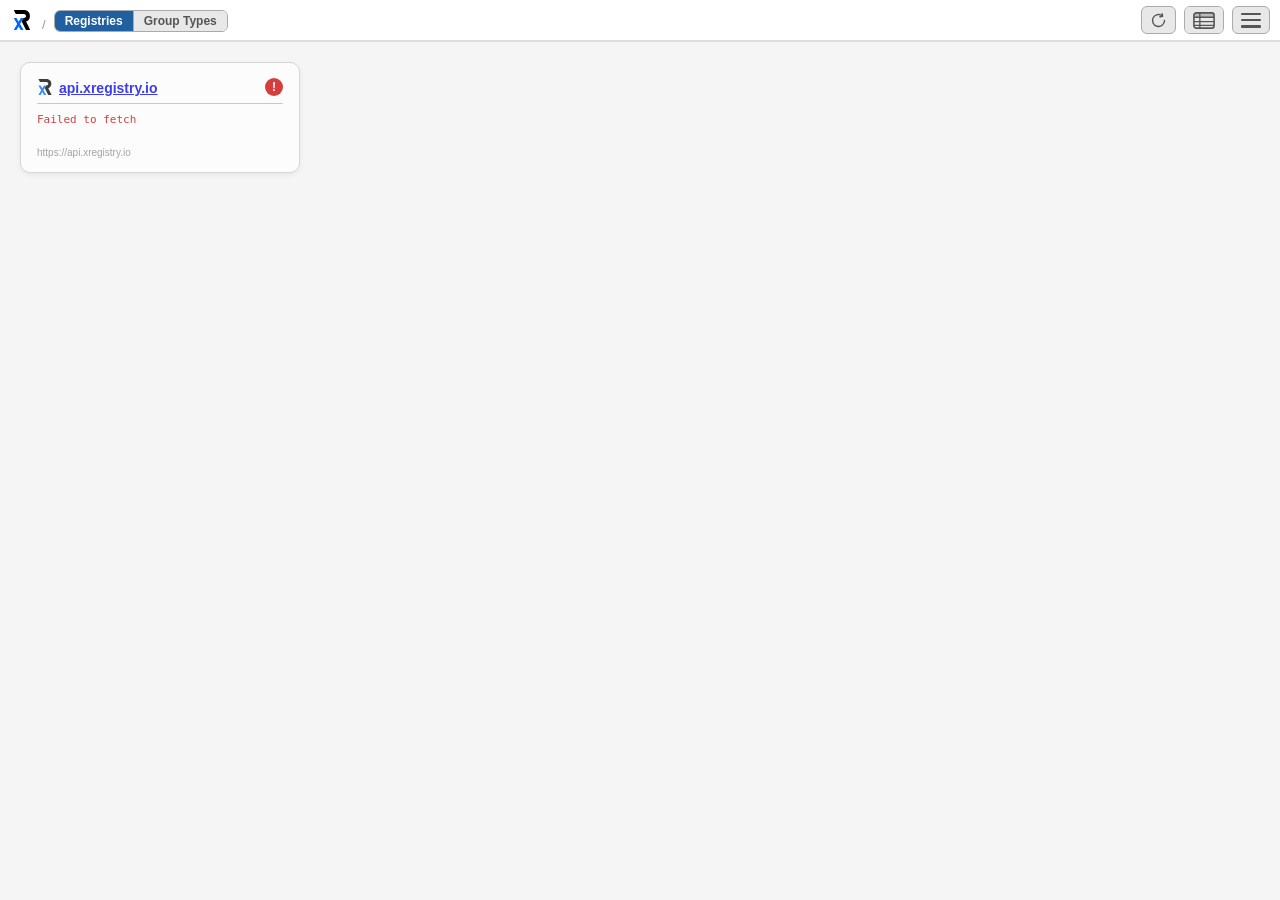
<file: docs/index.html>
<!DOCTYPE html>
<html lang="en">
<head>
  <meta charset="UTF-8">
  <meta name="viewport" content="width=device-width, initial-scale=1, viewport-fit=cover">
  <title>xRegistry</title>
  <link rel="icon" href="favicon.svg" type="image/svg+xml">
  <link rel="stylesheet" href="style.css">
</head>
<body>
  <div id="app">
    <header id="header">
      <div id="header-left">
        <!-- Sibling switcher toggle — sits just left of the logo, as a
             normal in-flow header button (not fixed/overlaid), so the
             breadcrumb bar simply shifts right to make room and the icon
             can never overlap the page title. See toggleSiblingPanel()/
             updateSiblingToggleBtn(). -->
        <button id="sibling-toggle-fixed" class="eg-sibling-toggle-fixed" style="display:none" onclick="toggleSiblingPanel()" title="Show/hide sibling list"></button>
        <a id="logo-link" href="#" onclick="if(navShouldDefault(event))return true;pushState({view:'home',path:[],serverURL:'',editMode:false});return false;"         title="All Registries">
          <svg id="xreg-logo" width="20" height="20" viewBox="0 0 663 800" fill="none" aria-hidden="true">
            <g clip-path="url(#clip0)">
              <path d="M490.6 800H662.2L494.2 461.6C562.2 438.2 648.6 380.5 648.6 238.8C648.6 5.3 413.9 0 413.9 0H3.40002L80.39 155.3H391.8C391.8 155.3 492.3 153.8 492.3 238.9C492.3 323.9 391.8 322.5 391.8 322.5H390.6L316.2 449L490.6 800Z" fill="black"/>
              <path d="M392.7 322.4H281L266.7 346.6L196.4 466.2L111.7 322.4H0L140.5 561.2L0 800H111.7L196.4 656.2L281 800H392.7L252.2 561.2L317.9 449.6L392.7 322.4Z" fill="#0066FF"/>
            </g>
            <defs>
              <clipPath id="clip0"><rect width="662.2" height="800" fill="white"/></clipPath>
            </defs>
          </svg>
        </a>
      </div>

      <nav id="breadcrumbs" aria-label="Breadcrumbs"></nav>

      <div id="header-spacer"></div>

      <div id="header-right">
      <span id="editing-indicator" class="icon-btn" onclick="toggleEdit()" title="Exit edit mode" style="display:none"><span class="icon-sym pencil-sym" style="display:inline-block;transform:scaleX(-1)">&#9998;</span></span>
      <span id="xregview-indicator" class="icon-btn" onclick="toggleXregOverride()" title="Back to default view" style="display:none">
        <svg class="xregview-icon" width="14" height="17" viewBox="0 0 663 800" xmlns="http://www.w3.org/2000/svg">
          <path d="M490.6 800H662.2L494.2 461.6C562.2 438.2 648.6 380.5 648.6 238.8C648.6 5.3 413.9 0 413.9 0H3.40002L80.39 155.3H391.8C391.8 155.3 492.3 153.8 492.3 238.9C492.3 323.9 391.8 322.5 391.8 322.5H390.6L316.2 449L490.6 800Z" fill="white"/>
          <path d="M392.7 322.4H281L266.7 346.6L196.4 466.2L111.7 322.4H0L140.5 561.2L0 800H111.7L196.4 656.2L281 800H392.7L252.2 561.2L317.9 449.6L392.7 322.4Z" fill="white"/>
        </svg>
      </span>
      <span id="filters-toggle-btn" class="icon-btn" onclick="toggleFiltersPanel()" title="Close Filters / Sort" style="display:none">
        <span class="filter-funnel-icon"></span><span id="filters-toggle-count"></span><span id="filters-toggle-sort-arrow" class="filters-toggle-sort-arrow"></span>
      </span>
      <span id="home-refresh-btn" class="icon-btn" onclick="doHomeRefresh()" title="Refresh registries" style="display:none">
        <svg class="home-refresh-icon" width="17" height="17" viewBox="0 0 17 17" fill="none" xmlns="http://www.w3.org/2000/svg">
          <path d="M14.5 8.5A6 6 0 1 1 12.4 3.9" stroke="currentColor" stroke-width="1.4" stroke-linecap="round" fill="none"/>
          <path d="M12.1 1.6L12.6 4.3L9.9 4.7" stroke="currentColor" stroke-width="1.4" stroke-linecap="round" stroke-linejoin="round" fill="none"/>
        </svg>
      </span>
      <div id="view-controls" role="group" aria-label="View controls">
        <span id="view-toggle-btn" class="view-btn" onclick="toggleDataView()" title="View"></span>
      </div>
      <button id="more-menu-btn" class="icon-btn" onclick="openMoreMenu(event)" title="Menu"><span class="hv-hamburger-icon"><span></span><span></span><span></span></span></button>
      </div>
    </header>

    <div id="content">
      <div id="left-panel" style="display:none">
        <!-- JSON view options/inlines/filters nav panel -->
        <div id="left-panel-inner"></div>
      </div>
      <div id="left-panel-resizer" style="display:none"></div>
      <div id="sibling-panel" style="display:none">
        <!-- Sibling switcher: current entity's parent collection, so the
             user can bounce between siblings without traversing back up
             via the breadcrumbs. See plan.md "Sibling-switcher slide-in
             panel". -->
        <div id="sibling-panel-inner"></div>
      </div>
      <main id="main-view"></main>
    </div>
  </div>

  <div id="header-popup"></div>
  <script src="specattrs.js"></script>
  <script src="app.js"></script>
</body>
</html>
</file>
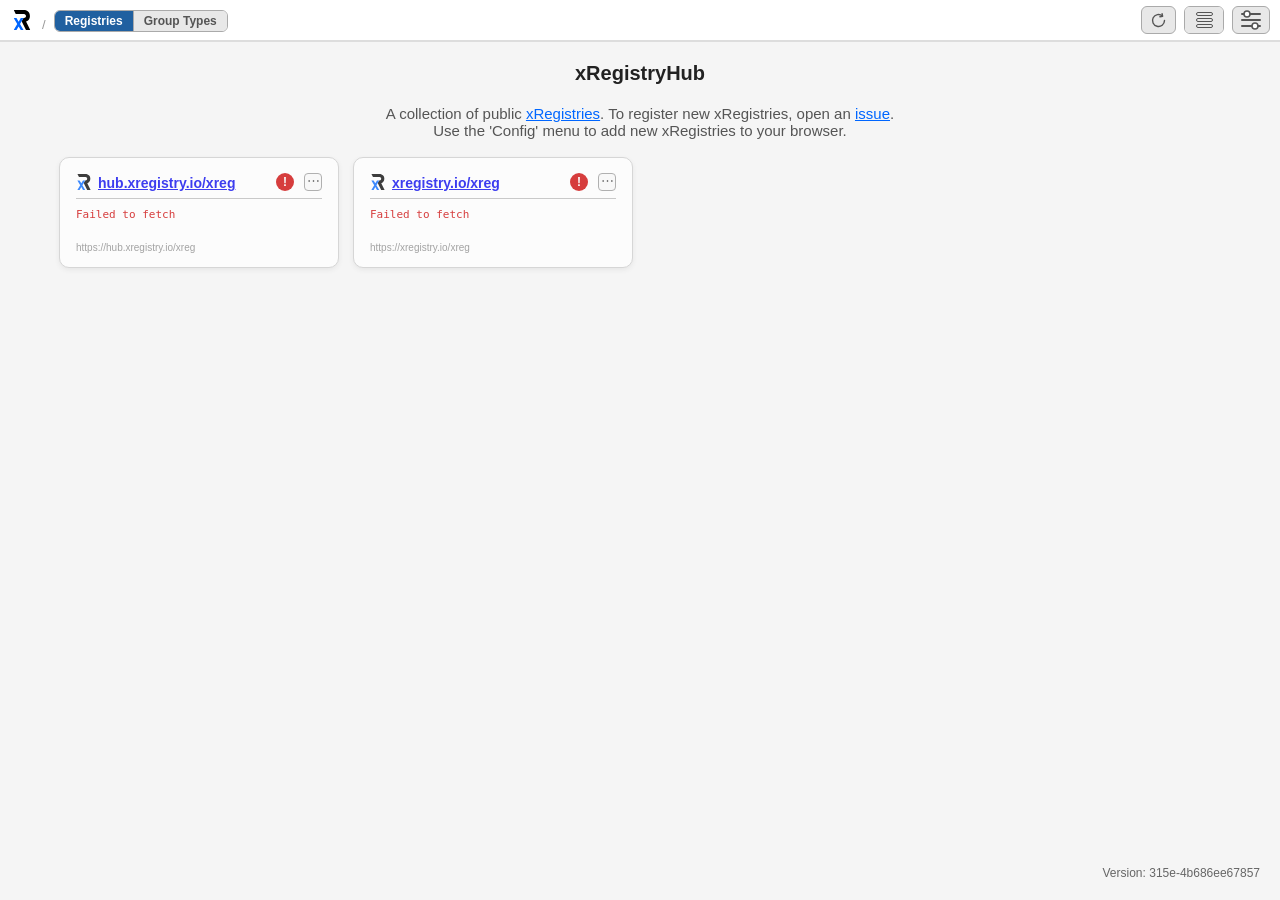
<file: site/index.html>
<!DOCTYPE html>
<html lang="en">
<head>
  <meta charset="UTF-8">
  <meta name="viewport" content="width=device-width, initial-scale=1, viewport-fit=cover">
  <title>xRegistry</title>
  <link rel="icon" href="favicon.svg" type="image/svg+xml">
  <link rel="stylesheet" href="style.css">
</head>
<body>
  <div id="app">
    <header id="header">
      <div id="header-left">
        <!-- Sibling switcher toggle — sits just left of the logo, as a
             normal in-flow header button (not fixed/overlaid), so the
             breadcrumb bar simply shifts right to make room and the icon
             can never overlap the page title. See toggleSiblingPanel()/
             updateSiblingToggleBtn(). -->
        <button id="sibling-toggle-fixed" class="eg-sibling-toggle-fixed" style="display:none" onclick="toggleSiblingPanel()" title="Show/hide sibling list"></button>
        <a id="logo-link" href="#" onclick="if(navShouldDefault(event))return true;pushState({view:'home',path:[],serverURL:'',editMode:false});return false;"         title="All Registries">
          <svg id="xreg-logo" width="20" height="20" viewBox="0 0 663 800" fill="none" aria-hidden="true">
            <g clip-path="url(#clip0)">
              <path d="M490.6 800H662.2L494.2 461.6C562.2 438.2 648.6 380.5 648.6 238.8C648.6 5.3 413.9 0 413.9 0H3.40002L80.39 155.3H391.8C391.8 155.3 492.3 153.8 492.3 238.9C492.3 323.9 391.8 322.5 391.8 322.5H390.6L316.2 449L490.6 800Z" fill="black"/>
              <path d="M392.7 322.4H281L266.7 346.6L196.4 466.2L111.7 322.4H0L140.5 561.2L0 800H111.7L196.4 656.2L281 800H392.7L252.2 561.2L317.9 449.6L392.7 322.4Z" fill="#0066FF"/>
            </g>
            <defs>
              <clipPath id="clip0"><rect width="662.2" height="800" fill="white"/></clipPath>
            </defs>
          </svg>
        </a>
      </div>

      <nav id="breadcrumbs" aria-label="Breadcrumbs"></nav>

      <div id="header-spacer"></div>

      <div id="header-right">
      <span id="editing-indicator" class="icon-btn" onclick="toggleEdit()" title="Exit edit mode" style="display:none"><span class="icon-sym pencil-sym" style="display:inline-block;transform:scaleX(-1)">&#9998;</span></span>
      <span id="xregview-indicator" class="icon-btn" onclick="toggleXregOverride()" title="Back to default view" style="display:none">
        <svg class="xregview-icon" width="14" height="17" viewBox="0 0 663 800" xmlns="http://www.w3.org/2000/svg">
          <path d="M490.6 800H662.2L494.2 461.6C562.2 438.2 648.6 380.5 648.6 238.8C648.6 5.3 413.9 0 413.9 0H3.40002L80.39 155.3H391.8C391.8 155.3 492.3 153.8 492.3 238.9C492.3 323.9 391.8 322.5 391.8 322.5H390.6L316.2 449L490.6 800Z" fill="white"/>
          <path d="M392.7 322.4H281L266.7 346.6L196.4 466.2L111.7 322.4H0L140.5 561.2L0 800H111.7L196.4 656.2L281 800H392.7L252.2 561.2L317.9 449.6L392.7 322.4Z" fill="white"/>
        </svg>
      </span>
      <span id="filters-toggle-btn" class="icon-btn" onclick="toggleFiltersPanel()" title="Close Filters / Sort" style="display:none">
        <span class="filter-funnel-icon"></span><span id="filters-toggle-count"></span><span id="filters-toggle-sort-arrow" class="filters-toggle-sort-arrow"></span>
      </span>
      <span id="home-refresh-btn" class="icon-btn" onclick="doHomeRefresh()" title="Refresh registries" style="display:none">
        <svg class="home-refresh-icon" width="17" height="17" viewBox="0 0 17 17" fill="none" xmlns="http://www.w3.org/2000/svg">
          <path d="M14.5 8.5A6 6 0 1 1 12.4 3.9" stroke="currentColor" stroke-width="1.4" stroke-linecap="round" fill="none"/>
          <path d="M12.1 1.6L12.6 4.3L9.9 4.7" stroke="currentColor" stroke-width="1.4" stroke-linecap="round" stroke-linejoin="round" fill="none"/>
        </svg>
      </span>
      <div id="view-controls" role="group" aria-label="View controls">
        <span id="view-toggle-btn" class="view-btn" onclick="toggleDataView()" title="View"></span>
      </div>
      <button id="more-menu-btn" class="icon-btn" onclick="openMoreMenu(event)" title="Menu"><svg class="hv-hamburger-icon" width="20" height="20" viewBox="0 0 20 20" fill="none" xmlns="http://www.w3.org/2000/svg">
        <line x1="1" y1="4" x2="19" y2="4" stroke="currentColor" stroke-width="2" stroke-linecap="round"/>
        <circle cx="6" cy="4" r="3" fill="white" stroke="currentColor" stroke-width="1.6"/>
        <line x1="1" y1="10" x2="19" y2="10" stroke="currentColor" stroke-width="2" stroke-linecap="round"/>
        <line x1="1" y1="16" x2="19" y2="16" stroke="currentColor" stroke-width="2" stroke-linecap="round"/>
        <circle cx="14" cy="16" r="3" fill="white" stroke="currentColor" stroke-width="1.6"/>
      </svg></button>
      </div>
    </header>

    <div id="content">
      <div id="left-panel" style="display:none">
        <!-- JSON view options/inlines/filters nav panel — the Grid/List
             "filters-only" close (X) button is generated dynamically by
             renderJSONLeftPanel() itself (merged into the top-of-panel
             Apply row), not a static element here. -->
        <div id="left-panel-inner"></div>
      </div>
      <div id="left-panel-resizer" style="display:none"></div>
      <div id="sibling-panel" style="display:none">
        <!-- Sibling switcher: current entity's parent collection, so the
             user can bounce between siblings without traversing back up
             via the breadcrumbs. See plan.md "Sibling-switcher slide-in
             panel". -->
        <div id="sibling-panel-inner"></div>
      </div>
      <main id="main-view"></main>
    </div>
  </div>

  <div id="header-popup"></div>
  <script src="specattrs.js"></script>
  <script src="app.js"></script>
</body>
</html>
</file>
<file: docs/style.css>
/* ============================================================
   xRegistry SPA — Global Styles
   ============================================================ */

*, *::before, *::after { box-sizing: border-box; }

html, body {
  height: 100%;
  margin: 0;
  font-family: sans-serif;
  font-size: 14px;
  background: #f5f5f5;
  color: #222;
}

#app {
  display: flex;
  flex-direction: column;
  height: 100vh;
  overflow: hidden;
}

/* ---- Header ---- */

#header {
  display: flex;
  align-items: center;
  gap: 0;
  padding: 4px 10px;
  background: #fff;
  border-bottom: 2px solid #ddd;
  flex-shrink: 0;
  min-height: 42px;
}

#header-left {
  display: flex;
  align-items: center;
  gap: 8px;
  flex-shrink: 0;
}

#xreg-logo {
  width: 20px;
  height: 20px;
  cursor: pointer;
  vertical-align: middle;
  flex-shrink: 0;
}

#logo-link { display: inline-flex; align-items: center; text-decoration: none; border-radius: 4px; padding: 2px; }
#logo-link:hover { background: rgba(0,0,0,0.08); }



/* Breadcrumbs */
#breadcrumbs {
  display: flex;
  align-items: flex-end;
  min-height: 24px;
  font-size: 13px;
  min-width: 0;
}

/* Small "Server: <url>" info line shown directly below the page title
   (e.g. "REGISTRY: CloudEvents") on every content page — always shows the
   real server URL, never a proxy's encoded /xrproxy/ URL. See plan.md
   "Server URL sub-title line". */
.eg-server-url-line {
  font-size: 12px;
  color: #888;
  margin: -8px 0 12px;
  white-space: nowrap;
  overflow: hidden;
  text-overflow: ellipsis;
}
/* Editor pages (Model/ModelSource/Capabilities) have no page title — the
   line is placed just below the header's breadcrumb bar instead (as the
   first child of the editor container, before the sub-breadcrumb bar),
   so the negative top margin (meant to pull it up under a title) must
   be reset here. */
#modelEditor > .eg-server-url-line,
#capEditor > .eg-server-url-line,
#xregEditor > .eg-server-url-line {
  margin: 0;
  padding: 4px 10px 6px;
  border-bottom: 1px solid #ddd;
}

#header-spacer { flex: 1; }
.bc-space { display: inline-block; width: 8px; flex-shrink: 0; }
.bc-sep { color: #999; user-select: none; }
.bc-link { color: #2060a0; cursor: pointer; text-decoration: underline; white-space: nowrap; font-weight: bold; }
.bc-link:hover { color: #003d80; }
.bc-current { color: #333; font-weight: bold; white-space: nowrap; }

/* Collapsed breadcrumb ellipsis button */
.bc-ellipsis {
  background: none;
  border: 1px solid #bbb;
  border-radius: 4px;
  padding: 1px 6px;
  cursor: pointer;
  font-size: 13px;
  color: #2060a0;
  line-height: 1;
  display: inline-flex;
  align-items: center;
  gap: 3px;
  white-space: nowrap;
}
.bc-ellipsis:hover { background: #eef; border-color: #99b; }
.bc-ellipsis-arrow { font-size: 8px; color: #888; }

/* Level-2 collapsed: single label button */
.bc-full-menu {
  background: none;
  border: 1px solid #bbb;
  border-radius: 4px;
  padding: 2px 8px;
  cursor: pointer;
  font-size: 13px;
  font-weight: bold;
  color: #333;
  display: inline-flex;
  align-items: center;
  white-space: nowrap;
  max-width: 180px;
  overflow: hidden;
  text-overflow: ellipsis;
}
.bc-full-menu:hover { background: #eef; border-color: #99b; }

/* Shared header popup */
#header-popup {
  display: none;
  position: fixed;
  background: white;
  border: 1px solid #ccc;
  border-radius: 6px;
  box-shadow: 0 4px 12px rgba(0,0,0,0.15);
  padding: 4px 0;
  min-width: 160px;
  z-index: 300;
  text-align: left;
}
#header-popup.popup-open { display: block; }
.popup-item {
  display: flex;
  align-items: center;
  gap: 8px;
  padding: 7px 14px;
  font-size: 13px;
  white-space: nowrap;
  text-decoration: none;
  color: #222;
  cursor: pointer;
}
a.popup-item:hover { background: #f0f4ff; color: #2060a0; }
.popup-item-active { font-weight: bold; color: #2060a0; }
.popup-item-cur { color: #555; cursor: default; }
.popup-sep { margin: 4px 0; border: none; border-top: 1px solid #eee; }

/* Small icons shown to the left of each menu item's label — roughly half
   the size of the equivalent toolbar button's icon, reusing the same
   assets/CSS techniques (clip-path, currentColor glyphs) so they inherit
   the existing hover/active blue tint automatically. */
.popup-item-icon {
  display: inline-flex;
  align-items: center;
  justify-content: center;
  width: 16px;
  height: 16px;
  flex-shrink: 0;
}
.popup-icon-funnel {
  display: inline-block;
  width: 9px;
  height: 8px;
  background: currentColor;
  clip-path: polygon(0 0, 100% 0, 58% 55%, 58% 100%, 42% 100%, 42% 55%);
}
.popup-icon-xreg { display: block; width: 10px; height: 12px; }
.popup-icon-pencil {
  display: inline-block;
  font-size: 12px;
  line-height: 1;
  transform: scaleX(-1);
}
.popup-icon-gear { font-size: 19.5px; line-height: 1; }
.popup-icon-grid {
  display: inline-grid;
  grid-template-columns: 1fr 1fr;
  gap: 1.5px;
  width: 9px;
  height: 9px;
}
.popup-icon-grid span {
  display: block;
  background: currentColor;
  border-radius: 1px;
}
.popup-icon-table { display: block; width: 11px; height: 9px; }
.popup-icon-json { font-size: 11px; font-family: monospace; font-weight: bold; }

/* Header right: view toggle + edit button */
#header-right {
  display: flex;
  align-items: center;
  gap: 8px;
  flex-shrink: 0;
}

#view-controls {
  display: inline-flex;
  border: 1px solid #aaa;
  border-radius: 6px;
  overflow: hidden;
  height: 28px;
  width: 40px; /* fixed so the button doesn't resize between grid/table/json icons */
}
#view-controls .view-btn {
  display: inline-flex;
  align-items: center;
  justify-content: center;
  width: 100%;
  padding: 0;
  cursor: pointer;
}
.hv-table-icon { display: block; width: 22px; height: 19px; }
.hv-json-sym  { font-size: 18px; font-family: monospace; font-weight: bold; align-self: center; }
.hv-grid-icon {
  display: inline-grid;
  grid-template-columns: 1fr 1fr;
  gap: 3px;
  width: 17px;
  height: 17px;
}
.hv-grid-icon span {
  display: block;
  background: currentColor;
  border-radius: 1px;
}
.filter-funnel-icon {
  display: inline-block;
  width: 15px;
  height: 14px;
  background: currentColor;
  clip-path: polygon(0 0, 100% 0, 58% 55%, 58% 100%, 42% 100%, 42% 55%);
  vertical-align: middle;
}
#filters-toggle-btn { height: 28px; }
.filters-toggle-sort-arrow {
  margin-left: 2px;
  font-weight: bold;
  font-size: 15px;
  line-height: 1;
  vertical-align: middle;
}
.view-btn {
  cursor: pointer;
  padding: 2px 10px;
  font-size: 13px;
  font-weight: bold;
  background: #e8e8e8;
  color: #555;
  user-select: none;
  border-right: 1px solid #aaa;
  transition: background 0.1s;
}
.view-btn:last-child { border-right: none; }
.view-btn:hover { background: #d0d0d0; }
.view-btn.active { background: #2060a0; color: white; }
.view-btn.active:hover { background: #2060a0; }
.view-btn.view-btn-disabled {
  opacity: 0.35;
  cursor: default;
  pointer-events: none;
}

/* Breadcrumb home page pill (Registries / Group Types) */
.bc-home-pill {
  display: inline-flex;
  border: 1px solid #aaa;
  border-radius: 6px;
  overflow: hidden;
  height: 22px;
  vertical-align: middle;
}
.bc-home-opt {
  display: inline-flex;
  align-items: center;
  padding: 0 10px;
  font-size: 12px;
  font-weight: bold;
  color: #555;
  background: #e8e8e8;
  cursor: pointer;
  border-right: 1px solid #aaa;
  user-select: none;
  transition: background 0.1s;
  white-space: nowrap;
  flex-shrink: 0;
}
.bc-home-opt:last-child { border-right: none; }
.bc-home-opt:hover { background: #d0d0d0; }
.bc-home-opt.active { background: #2060a0; color: white; cursor: default; }

.edit-btn {
  cursor: pointer;
  padding: 2px 9px;
  font-size: 16px;
  border: 1px solid #aaa;
  border-radius: 6px;
  background: #e8e8e8;
  color: #555;
  user-select: none;
  display: inline-block;
  transform: scaleX(-1);
  transition: background 0.1s;
}
.edit-btn:hover { background: #d0d0d0; }
.edit-btn.active { background: #2060a0; color: white; border-color: #2060a0; }

.icon-btn {
  cursor: pointer;
  padding: 1px 8px;
  font-size: 16px;
  border: 1px solid #aaa;
  border-radius: 6px;
  background: #e8e8e8;
  color: #555;
  user-select: none;
  display: inline-flex;
  align-items: center;
  transition: background 0.1s;
  line-height: 22px;
}
.icon-btn:hover { background: #d0d0d0; }
.icon-btn.active { background: #2060a0; color: white; border-color: #2060a0; }
.icon-sym { font-size: 24px; line-height: 1; }
#more-menu-btn { height: 28px; }
.hv-hamburger-icon {
  display: inline-flex;
  flex-direction: column;
  justify-content: space-between;
  width: 20px;
  height: 15px;
}
.hv-hamburger-icon span {
  display: block;
  height: 2.5px;
  background: currentColor;
  border-radius: 1px;
}

/* Copy-API-URL button, appended after the last breadcrumb segment */
.bc-copy-btn { margin-left: 8px; padding: 4px 6px; flex-shrink: 0; }
.bc-copy-btn svg { display: block; }
.pencil-sym { font-size: 20px; align-self: center; }
#editing-indicator { height: 28px; }
.xregview-icon { display: block; }
#xregview-indicator { height: 28px; }
#home-refresh-btn { height: 28px; }
.home-refresh-icon { display: block; width: 17px; height: 17px; }
#home-refresh-btn.spinning .home-refresh-icon { animation: home-refresh-spin 0.6s linear; }
@keyframes home-refresh-spin { from { transform: rotate(0deg); } to { transform: rotate(360deg); } }

/* Add registry dialog */
#add-reg-dialog, #server-err-dialog {
  position: fixed;
  background: white;
  border: 1px solid #ccc;
  border-radius: 8px;
  box-shadow: 0 4px 16px rgba(0,0,0,0.18);
  padding: 14px 16px;
  z-index: 1000;
  min-width: 260px;
  max-width: 400px;
}
.add-reg-title {
  font-weight: bold;
  font-size: 14px;
  margin-bottom: 10px;
  color: #333;
}
#add-reg-url {
  width: 100%;
  border: 1px solid #ccc;
  border-radius: 4px;
  padding: 5px 8px;
  font-size: 13px;
  margin-bottom: 10px;
  box-sizing: border-box;
}
.add-reg-actions {
  display: flex;
  gap: 8px;
  justify-content: flex-end;
}

/* ---- Content area ---- */

#content {
  display: flex;
  flex: 1;
  overflow: hidden;
}

#left-panel {
  width: 220px;
  min-width: 140px;
  background: #fafafa;
  overflow-y: auto;
  flex-shrink: 0;
  display: flex;
  flex-direction: column;
}

#left-panel-resizer {
  width: 5px;
  flex-shrink: 0;
  cursor: col-resize;
  background: #ddd;
  transition: background 0.15s;
  user-select: none;
}
#left-panel-resizer:hover,
#left-panel-resizer.dragging { background: #999; }

#left-panel-inner {
  padding: 8px 6px;
  font-size: 13px;
}

#main-view {
  flex: 1;
  overflow: auto;
  padding: 0;
}

/* ---- Sibling switcher panel ---- (push panel, same flex-child pattern as
   #left-panel — see plan.md "Sibling-switcher slide-in panel") */
#sibling-panel {
  width: 220px;
  min-width: 160px;
  background: #fafafa;
  border-right: 1px solid #e0e4ee;
  overflow-y: auto;
  flex-shrink: 0;
  display: flex;
  flex-direction: column;
}
#sibling-panel-inner {
  padding: 8px 6px;
  font-size: 13px;
}
.sib-panel-header {
  font-size: 12px;
  font-weight: bold;
  color: #888;
  text-transform: uppercase;
  letter-spacing: 0.04em;
  padding: 6px 8px 8px;
}
.sib-panel-list {
  display: flex;
  flex-direction: column;
}
.sib-panel-item {
  display: flex;
  align-items: center;
  gap: 6px;
  padding: 6px 8px;
  border-radius: 4px;
  cursor: pointer;
  color: #222;
  text-decoration: none;
  white-space: nowrap;
  overflow: hidden;
  text-overflow: ellipsis;
}
.sib-panel-item:hover { background: #eef1f8; }
.sib-panel-item.sib-panel-current {
  background: #e3ebff;
  font-weight: bold;
  cursor: default;
}
.sib-panel-item-name {
  color: #888;
  font-weight: normal;
  overflow: hidden;
  text-overflow: ellipsis;
}
.sib-panel-default-badge {
  font-size: 10px;
  font-weight: bold;
  color: #5a8a5a;
  background: #e6f5e6;
  border-radius: 3px;
  padding: 1px 4px;
  flex-shrink: 0;
}
.sib-panel-empty {
  padding: 8px;
  color: #888;
}

/* Sibling-switcher toggle button — sits in #header-left, just left of the
   xreg logo, as a normal in-flow flex item (not fixed/overlaid). This way
   the breadcrumb bar simply shifts right to make room for it, the page
   title is never indented by it, and it can never overlap page content —
   see index.html's #header-left. */
.eg-sibling-toggle-fixed {
  cursor: pointer;
  color: #666;
  background: transparent;
  display: inline-flex;
  align-items: center;
  justify-content: center;
  width: 20px;
  height: 20px;
  border: none;
  border-radius: 4px;
  padding: 0;
  flex-shrink: 0;
}
.eg-sibling-toggle-fixed:hover { background: #eef1f8; color: #333; }
.eg-sibling-toggle-fixed.sib-toggle-open { color: #0066ff; }

/* ---- Tile view ---- (removed — see plan.md "Grid view removed for
   collection pages"; List view (renderTableView) is now the only view for
   the Groups/Resources/Versions collection pages) */



/* ---- Table view ---- */

#table-container {
  padding: 12px 16px;
}

.xr-table {
  border-collapse: collapse;
  font-size: 13px;
  background: white;
  border-radius: 6px;
  overflow: hidden;
  box-shadow: 0 1px 4px rgba(0,0,0,0.08);
}
.xr-table th {
  background: #e2e2e2;
  padding: 8px 12px;
  text-align: left;
  font-weight: bold;
  color: #333;
  border-bottom: 2px solid #ccc;
  cursor: pointer;
  user-select: none;
  white-space: nowrap;
}
.xr-table th:hover { background: #d4d4d4; }
.xr-table th.cell-version-hdr { white-space: normal; width: 1%; }

.reg-endpoint-pills-title { font-size: 12px; font-weight: bold; color: #222; text-transform: uppercase; letter-spacing: 0.04em; }
#table-container .eg-page-title { border-bottom: none; padding-bottom: 0; margin-bottom: 16px; }
.reg-endpoint-pills { display: flex; flex-wrap: wrap; align-items: center; gap: 8px; margin-bottom: 16px; }
.reg-endpoint-pill {
  display: inline-flex; align-items: center; gap: 5px;
  font-size: 12px; font-weight: bold; color: #2060a0;
  background: #eef2fa; border: 1px solid #c8d6ec; border-radius: 12px;
  padding: 4px 12px; text-decoration: none;
}
.reg-endpoint-pill:hover { background: #dce4f5; border-color: #a8c0e6; }
.reg-endpoint-pill-edit { font-size: 11px; color: #666; display: inline-block; transform: scaleX(-1); }
.xr-table th.sorted-asc::after { content: " ▲"; font-size: 10px; }
.xr-table th.sorted-desc::after { content: " ▼"; font-size: 10px; }
.xr-table td {
  padding: 7px 12px;
  border-bottom: 1px solid #f0f0f0;
  vertical-align: top;
  max-width: 300px;
  overflow: hidden;
  text-overflow: ellipsis;
  white-space: nowrap;
}
.xr-table tr:last-child td { border-bottom: none; }
.xr-table .cell-id { color: #2060a0; font-weight: bold; white-space: nowrap; }
.xr-table .cell-id a { color: inherit; text-decoration: underline; }
.xr-table .cell-id a:hover { color: #17497a; }
/* List view's Property table: complex (object/array) values render a nested
   renderValueTree() (.vt-obj/.vt-arr), so undo the default td's
   nowrap/ellipsis/max-width truncation — that's only appropriate for plain
   scalar text, not a multi-row nested grid. */
.xr-table .cell-tree { white-space: normal; max-width: none; overflow: visible; text-overflow: clip; }
/* Property tables' Value column (buildEntityPropsTableHtml()/renderMetaTable()
   — Version Details/Metadata tabs on Resource + Version pages, and the plain
   Properties table on Registry root/Group pages): plain scalar values (e.g.
   long self/versionsurl URLs) previously inherited the generic .xr-table td
   nowrap/ellipsis/max-width truncation, silently chopping long text instead
   of letting it scroll into view. Undo that here so the cell (and therefore
   the table) can grow as wide as its content needs — paired with
   .eg-doc-tab-panel's overflow-x: auto below, which scopes the resulting
   horizontal scrollbar to just the tab's content instead of the whole page.
   (.cell-tree above already got this same treatment for object/array values;
   this covers the far more common plain-scalar case.) */
.xr-table-props td:last-child { white-space: nowrap; max-width: none; overflow: visible; text-overflow: clip; }
/* Collection Table view's Created/Modified columns */
.xr-table .cell-timestamp { color: #999; font-size: 12px; white-space: nowrap; }
/* List view's Property tables (formatTimestampValue()) — same color/size as
   any other property value; only the relative-time tooltip is special. */
.xr-table .cell-timestamp-prop { white-space: nowrap; }

/* List view's Property tables (buildEntityPropsTableHtml()/renderMetaTable())
   — subtle zebra banding, applied via an explicit per-row class (not
   nth-child) so the alternation can restart at each category-group
   boundary rather than following raw row position across the whole
   table. See plan.md "Property table categories". */
.xr-table-props .xr-row-band td { background: #fafbfc; }
/* Dirty/changed attribute — in Edit mode, marks a row whose value differs
   from its pristine snapshot (_dataEditSrc), i.e. exactly what would be
   sent in a PATCH. Amber accent so it's clearly distinct from zebra
   banding (which can be present on the same row simultaneously) — matches
   .xr-row-band's specificity (two classes + element) so the dirty
   background reliably wins over the zebra background on banded rows too,
   instead of only showing on unbanded ("every other") rows.
*/
.xr-row-dirty td:first-child { color: #92610a; border-left: 3px solid #e0a020; }
.xr-table-props .xr-row-dirty td { background: #fff8ea; }
/* Category divider row — a slim, unbanded label row splitting spec-defined
   attributes into groups (Identity/Description/Versioning & State/Content/
   Timestamps), with non-spec/custom attrs always in a final "Extensions"
   group. Never shown when a table's keys collapse into a single group. */
.xr-table-props .xr-props-cat td {
  background: #f4f5f6;
  padding: 5px 12px;
  font-size: 11px;
  font-weight: bold;
  color: #888;
  text-transform: uppercase;
  letter-spacing: 0.05em;
  border-top: 1px solid #e2e2e2;
}
.xr-table-props .xr-props-cat:first-child td { border-top: none; }
/* Domain view's plain divider row (see buildPropsCatRowHtml()) — used in
   place of the text category header for the Extensions/"<Singular>
   Metadata" bucket, since Domain view drops text headings for every
   other category but still wants a visual break before that one. */
.xr-table-props .xr-props-cat-divider td { padding: 6px 0; border: none; }
.xr-props-divider { border: none; border-top: 1px solid #999; margin: 0; }
/* Small inline hint text, e.g. next to a read-only defaultversionid link
   in edit mode explaining how to unlock editing it (set Sticky true). */
.xr-hint { color: #999; font-size: 12px; font-style: italic; margin-left: 6px; }
/* Boolean Property-table values — compact pill, neutral palette (false
   isn't a "bad" state for most spec booleans, so no red). */
.eg-bool-badge {
  display: inline-block;
  font-size: 11px;
  font-weight: bold;
  padding: 2px 8px;
  border-radius: 10px;
  white-space: nowrap;
}
.eg-bool-true { background: #e6f4ea; color: #1e7e34; }
.eg-bool-false { background: #eee; color: #666; }
/* Table view's Versions column (resource collections) — just the version
   count as clickable text (no pill), navigating into that resource's
   versions collection. */
.cell-version-count { color: #2060a0; cursor: pointer; text-decoration: none; }
.cell-version-count:hover { text-decoration: underline; }
/* Generic centered-column helper (e.g. Table view's single-count "Versions"
   column, centered under its header rather than left-aligned like most
   columns). */
.xr-table th.col-center, .xr-table td.col-center { text-align: center; }
.xr-table .cell-desc {
  color: #555;
  max-width: 320px;
  white-space: normal;
  overflow: visible;
  text-overflow: clip;
}
.xr-table .cell-desc-text {
  overflow: hidden;
  text-overflow: ellipsis;
  display: -webkit-box;
  -webkit-line-clamp: 2;
  -webkit-box-orient: vertical;
}
.xr-table .cell-children { white-space: nowrap; }

/* ---- JSON view ---- */

#json-container {
  display: flex;
  flex: 1;
  overflow: hidden;
  height: 100%;
}

/* Sticky toolbar that stays at the top of #main-view while json content scrolls */
.json-exp-wrap {
  position: sticky;
  top: 0;
  z-index: 5;
  display: flex;
  align-items: center;
  justify-content: space-between;
  gap: 8px;
  padding: 2px 6px;
  pointer-events: none;
  /* Solid (matches #json-output's background) so the sticky header
     doesn't let scrolled JSON content show/overlap through it. */
  background: ghostwhite;
  border-bottom: 1px solid #ddd;
}
.json-exp-server-url {
  font-size: 11px;
  font-family: monospace;
  color: #888;
  white-space: nowrap;
  overflow: hidden;
  text-overflow: ellipsis;
}
/* "Expand all" reuses .eg-doc-tab directly (added alongside .json-exp-btn
   in the markup) so it's pixel-identical to the Details/Document toggle
   buttons — .json-exp-btn itself now only adds the JSON-view-header-
   specific bits (pointer-events, since it sits inside the sticky header
   whose default is pointer-events:none) and the disabled/inert state. */
.json-exp-btn { pointer-events: auto; user-select: none; }
.json-exp-btn-disabled {
  cursor: default;
  opacity: 0.4;
}
.json-exp-btn-disabled:hover { background: #eef2fa; border-color: #c8d6ec; }

/* Group wrapper for the header's right-side button cluster (Details/
   Document toggle + "expand all") so .json-exp-wrap's space-between only
   ever splits it into two groups (server URL on the left, buttons on the
   right) regardless of how many buttons are present. */
.json-exp-btn-group {
  pointer-events: auto;
  display: flex;
  align-items: center;
  gap: 8px;
}

/* Details/Document toggle — JSON view's equivalent of List view's
   Document/Version Details tabs, for any Resource/Version entity page
   (shown even when the resource type has no document defined; Document
   mode then just shows an explanatory empty state). Reuses List view's
   own .eg-doc-tab/.eg-doc-tabs pill styling/color scheme (blue) verbatim
   — see the .json-doc-toggle overrides placed alongside .eg-doc-tab below
   for the compact sizing needed to fit this header (see plan.md "JSON
   view Details/Document toggle"). */

/* JSON edit view's header row reuses .json-exp-wrap's sticky positioning
   as-is (transparent background, compact single-row padding, no wrap) so
   it looks and behaves exactly like the read-only view's header rather
   than growing/jumping into a separate boxed toolbar — the action bar's
   buttons sit inline in the same row, using the smaller .editorBtnSmall
   sizing to match the compact height of the read-only header's buttons. */
.json-edit-header .editorActionBar {
  pointer-events: auto;
  margin: 0;
  padding: 0;
  border-bottom: none;
  background: transparent;
  flex-shrink: 0;
}
.json-edit-header .editorActionBar .editorBtn {
  padding: 1px 8px;
  font-size: 11px;
  line-height: 1.4;
}

/* Outer gutter column present on every JSON line (first column, before any
   indentation) — purely cosmetic left margin. */
.jt-spc {
  display: inline-block;
  width: 1ch;
  font-size: 13px;
  user-select: none;
  -webkit-user-select: none;
  cursor: default;
}
/* Twisty toggle. Replaces the LAST native indent space on opener lines
   (see addTwisties()) — its box MUST stay at the container's own
   font-size (13px, matching #json-output) so its 1ch width equals
   exactly one real indent-space character; otherwise opener lines end
   up indented differently than their non-opener siblings at the same
   JSON nesting depth. The larger, more-legible glyph and its breathing
   room are rendered by the nested `.jt-glyph` span instead (see below),
   which can visually overflow `.jt`'s box (`overflow: visible`) without
   affecting the box's own contribution to the line's layout width. */
.jt {
  cursor: pointer;
  display: inline-block;
  width: 1ch;
  font-size: 13px;
  line-height: 16px;
  user-select: none;
  -webkit-user-select: none;
  vertical-align: middle;
  overflow: visible;
}
/* The actual visible triangle glyph — bigger font, shifted slightly left
   (via `left`, not margin) so its glyph ink doesn't crowd/overlap the
   JSON text that starts immediately after `.jt`'s fixed-width box (a
   margin-right here would have no effect, since nothing follows this
   glyph *inside* `.jt`'s own box). Purely a visual overlay; see `.jt`
   comment above for why this must NOT affect `.jt`'s own box width. */
.jt-glyph {
  display: inline-block;
  font-size: 16px;
  color: #555;
  position: relative;
  top: -1px;
  left: -4px;
}
/* Zero-width but still-selectable span holding one real space character.
   The visible `.jt` glyph above is user-select:none (excluded from any
   copy/paste), so this compensates by contributing the "missing" real
   indent-space character to copied/pasted text — keeping the indentation
   of copy-pasted JSON identical to plain JSON.stringify output (mirrors
   the old ui.go RegHTMLify ".hide" trick). */
.jt-copysp {
  display: inline-block;
  width: 0;
}
/* Collapsed "..." placeholder shown when block is hidden */
.jd {
  cursor: pointer;
  color: #888;
  padding: 0 2px;
}
/* .jb (json block span) has no default CSS; display toggled inline via JS */

#json-output {
  flex: 1;
  padding: 8px;
  overflow: auto;
  background: ghostwhite;
  white-space: pre;
  font-family: monospace;
  font-size: 13px;
  line-height: 17px;
  tab-size: 2;
}

.json-key { color: #900; }
.json-str { color: #090; }
.json-url { color: #2060a0; text-decoration: underline; text-decoration-style: dotted; cursor: pointer; }
.json-url:hover { color: #003d80; text-decoration-style: solid; }
.json-num { color: #07c; }
.json-bool { color: #c70; }
.json-null { color: #999; }
.json-link { color: #07c; cursor: pointer; text-decoration: underline; }

/* JSON coloring tri-state option (see Config page / optJsonColorMode()).
   'full' is the default above — no overrides needed. 'minimal' makes
   every token black except linkified URL values; 'none' makes
   everything black, including links (the underline still shows so
   links remain visually identifiable/clickable). */
body[data-json-color="minimal"] .json-key,
body[data-json-color="minimal"] .json-str,
body[data-json-color="minimal"] .json-num,
body[data-json-color="minimal"] .json-bool,
body[data-json-color="minimal"] .json-null { color: #000; }

body[data-json-color="none"] .json-key,
body[data-json-color="none"] .json-str,
body[data-json-color="none"] .json-num,
body[data-json-color="none"] .json-bool,
body[data-json-color="none"] .json-null,
body[data-json-color="none"] .json-url,
body[data-json-color="none"] .json-url:hover { color: #000; }

/* ---- Left panel options (JSON view) ---- */

.lp-section { margin-bottom: 10px; }
.lp-title { font-weight: bold; font-size: 12px; color: #333; margin-bottom: 4px; }
/* Collapsible section title (currently only used by Filters) */
.lp-title-collapsible { cursor: pointer; user-select: none; }
.lp-title-collapsible:hover { color: #000; }
.lp-title-twisty {
  display: inline-block;
  width: 1ch;
  margin-right: 3px;
  color: #555;
}
.lp-title-twisty-right { margin-right: 0; margin-left: 8px; }
.lp-title-count { font-weight: normal; color: #667; }
.lp-title-clear {
  font-weight: normal;
  font-size: 11px;
  color: #06c;
  margin-left: 6px;
  cursor: pointer;
}
.lp-title-clear:hover { text-decoration: underline; }
/* Indents the Filter Builder's body (JSON view only) 6px to visually align
   with the checkbox rows in Options/Inlines below it — without this the
   Filters section reads as flush-left while everything else is indented,
   making it hard to tell where Filters ends and Options begins. */
.lp-filter-indent { padding-left: 6px; }
.lp-item { display: grid; grid-template-columns: auto 1fr 38px; align-items: center; gap: 4px; padding: 2px 4px; font-size: 12px; font-family: monospace; }
.lp-item input[type=checkbox] { cursor: pointer; flex-shrink: 0; }
.lp-inline-label { flex: 1; overflow: hidden; text-overflow: ellipsis; white-space: nowrap; }
.lp-dotstar { display: flex; align-items: center; gap: 2px; justify-content: flex-end; }
.lp-dotstar input[type=checkbox] { cursor: pointer; }
.lp-dotstar-label { font-size: 11px; color: #888; }
.lp-sep-line { border-top: 1px dashed #999; margin: 3px 0; }
.lp-even { background: #e6eef9; }
.lp-no-opts { color: #aaa; font-style: italic; font-size: 12px; padding: 10px 6px; text-align: center; }
.lp-apply {
  margin-top: 8px;
  width: 100%;
  padding: 4px;
  border-radius: 8px;
  border: 1px solid #2060a0;
  background: #2060a0;
  color: white;
  font-weight: bold;
  cursor: pointer;
  font-size: 12px;
}
.lp-apply:hover { background: #c4c4c4; color: #222; border-color: #aaa; }
.lp-apply:disabled {
  background: #ccc; border-color: #bbb; color: #888; cursor: default;
}
.lp-apply:disabled:hover { background: #ccc; color: #888; border-color: #bbb; }
.lp-divider-apply {
  display: flex; align-items: center; gap: 8px; margin: 6px 0;
}
.lp-divider-line { flex: 1; border-top: 1px solid #ddd; }
.lp-apply-top {
  width: auto; margin-top: 0; padding: 2px 10px; font-size: 11px;
  border-radius: 10px;
}
.lp-divider { border: none; border-top: 1px solid #ddd; margin: 6px 0; }
.lp-filter-area { font-family: monospace; font-size: 11px; width: 100%; min-height: 60px; resize: vertical; border: 1px solid #ccc; border-radius: 4px; padding: 3px; }
.lp-nav-item { font-size: 12px; padding: 3px 6px; cursor: pointer; border-radius: 4px; color: #335; transition: background 0.1s; text-decoration: none; }
.lp-nav-item:hover { background: #e8eef8; }
.lp-nav-active { background: #dde6f5; font-weight: bold; color: #224; }
.lp-nav-active:hover { background: #ccd9f0; }
/* One combined "Model (Source)" / "Capabilities (Offered)" row — main +
   optional parenthetical sub nav item share a single line instead of
   stacking on separate rows. */
.lp-nav-row { display: block; }
.lp-nav-item.lp-nav-inline { display: inline-block; padding: 3px 4px; }
.lp-nav-sub { font-size: 12px; color: #669; }

/* Filter builder (JSON left panel) */
.fb-adv-toggle {
  display: block; font-size: 11px; color: #888; margin-bottom: 6px;
  cursor: pointer;
}
.fb-adv-toggle input {
  cursor: pointer; vertical-align: middle; margin-right: 3px;
}
.fb-empty {
  color: #aaa; font-style: italic; font-size: 11px; padding: 4px 2px;
}
.fb-groups { margin-bottom: 6px; }
.fb-group-row {
  position: relative;
  display: flex; flex-wrap: wrap; align-items: center; gap: 4px;
  padding: 3px 4px; border: 1px solid #ddd; border-radius: 4px;
  background: #f7f7f7; margin: 8px 0;
}
/* "F1"/"F2"/... badge, overlayed over the group row's top-left corner */
.fb-group-label {
  position: absolute; top: -8px; left: -6px;
  font-family: monospace; font-size: 10px; font-weight: bold;
  color: #fff; background: #6b8fc7; border-radius: 8px;
  padding: 1px 5px; line-height: 1.4; cursor: default;
}
.fb-chip {
  display: inline-flex; align-items: center; gap: 3px;
  font-family: monospace; font-size: 11px; background: #e6eef9;
  color: #234; border: 1px solid #cddaf0; border-radius: 10px;
  padding: 1px 6px;
}
.fb-chip-x, .fb-group-x { cursor: pointer; color: #888; font-weight: bold; }
.fb-chip-x:hover, .fb-group-x:hover { color: #c33; }
.fb-chip-text { cursor: pointer; }
.fb-chip-text:hover { text-decoration: underline; }
.fb-chip-editing {
  background: #fff6cc; border-color: #e0b400; box-shadow: 0 0 0 1px #e0b400;
}
.fb-group-x { margin-left: auto; padding-left: 4px; }
.fb-and { font-size: 10px; color: #888; font-weight: bold; }
.fb-or {
  font-size: 10px; color: #888; font-weight: bold; text-align: center;
  margin: 0;
}
.fb-editing-hint { font-size: 11px; color: #8a6d00; margin: 2px 0 6px; }
.fb-wizard-label {
  display: flex; align-items: center; gap: 6px; margin: 8px 0;
}
.fb-wizard-label-text { font-size: 11px; color: #888; white-space: nowrap; }
.fb-wizard-label .lp-divider-line { border-top: 1px dashed #ddd; }
.fb-breadcrumb {
  display: flex; flex-wrap: wrap; align-items: center; gap: 2px;
  margin-bottom: 6px;
}
.fb-crumb {
  display: inline-flex; align-items: center; gap: 3px;
  font-family: monospace; font-size: 12px; background: #eef3fb;
  color: #234; border: 1px solid #d6e0f0; border-radius: 10px;
  padding: 1px 4px 1px 8px;
}
.fb-crumb-text { cursor: pointer; }
.fb-crumb-text:hover { text-decoration: underline; }
.fb-crumb-text-static { cursor: default; }
.fb-crumb-text-static:hover { text-decoration: none; }
.fb-crumb-x {
  cursor: pointer; color: #888; font-weight: bold; padding: 0 4px;
}
.fb-crumb-x:hover { color: #c33; }
.fb-crumb-sep { font-size: 12px; color: #999; padding: 0 1px; }
.fb-wizard { padding-top: 0; }
.fb-seg-row {
  display: flex; align-items: center; gap: 4px; margin-bottom: 4px;
}
.fb-seg-label { font-size: 11px; color: #666; flex-shrink: 0; width: 78px; }
.sort-label {
  font-size: 12px; font-weight: bold; color: #333; flex-shrink: 0;
}
.sort-order-row { gap: 6px; }
.sort-order-label { font-size: 11px; color: #666; flex-shrink: 0; }
.boolSeg.sort-order-seg { height: 18px; }
.boolSeg.sort-order-seg .boolSegBtn {
  font-size: 11px; min-width: 28px; padding: 0 6px;
}
.fb-seg-select, .fb-op-select {
  flex: 1; min-width: 0; font-size: 11px; padding: 2px 3px;
  border: 1px solid #ccc; border-radius: 4px;
  text-overflow: ellipsis; overflow: hidden; white-space: nowrap;
}
.fb-seg-custom, .fb-val-input {
  flex: 1; min-width: 0; font-size: 11px; font-family: monospace;
  padding: 2px 4px; border: 1px solid #ccc; border-radius: 4px;
}
.fb-seg-custom-commit {
  flex-shrink: 0; font-size: 12px; line-height: 1; padding: 2px 6px;
  border: 1px solid #b8cce4; border-radius: 4px;
  background: #eef3fa; color: #2060a0; cursor: pointer;
}
.fb-seg-custom-commit:disabled {
  border-color: #ccc; background: #f2f2f2; color: #aaa; cursor: default;
}
.fb-op-row { display: flex; align-items: center; gap: 4px; margin-bottom: 4px; }
.fb-error { color: #c33; font-size: 11px; margin-bottom: 4px; }
.sort-clear-btn {
  font-size: 11px; color: #888; cursor: pointer; margin-left: auto;
}
.sort-clear-btn:hover { color: #c33; text-decoration: underline; }
.fb-add-row { display: flex; gap: 6px; margin-bottom: 4px; flex-wrap: wrap; }
/* Split "+ Add (AND)" button: the button + an overlay <select> showing
   only "F1"/"F2"/... on its right edge, so the AND-target picker reads
   as one two-zone control rather than a separate dropdown. */
.fb-and-split {
  position: relative; flex: 1; min-width: 132px; display: flex;
}
.fb-and-split-btn { flex: 1; text-align: left; padding-right: 40px; }
.fb-and-split-target {
  position: absolute; top: 1px; right: 1px; bottom: 1px; z-index: 2;
  width: 37px; font-size: 10px; padding: 0 1px; border: none;
  border-left: 1px solid #b8cce4; border-radius: 0 3px 3px 0;
  background: #dce8f8; color: #2060a0; cursor: pointer;
}
.fb-add-btn {
  flex: 1; min-width: 96px; font-size: 11px; padding: 3px 4px;
  border-radius: 4px;
  border: 1px solid #b8cce4; background: #eef3fa; color: #2060a0;
  cursor: pointer;
}
.fb-add-btn:hover:not(:disabled) { background: #2060a0; color: #fff; }
.fb-add-btn:disabled { opacity: 0.5; cursor: not-allowed; }
.fb-cancel-btn {
  border-color: #999; background: #f2f2f2; color: #555;
}
.fb-cancel-btn:hover { background: #999; color: #fff; }

/* ---- Error / empty states ---- */

.state-msg {
  display: flex;
  align-items: center;
  justify-content: center;
  height: 100%;
  color: #999;
  font-size: 15px;
  font-style: italic;
}

.error-banner {
  background: #fee;
  border: 1px solid #c00;
  border-radius: 4px;
  padding: 10px 34px 10px 14px;
  margin: 16px;
  font-size: 13px;
  color: #900;
  white-space: pre-wrap;
  position: relative;
}

.error-banner-msg {
  white-space: pre-wrap;
}

.error-banner-close {
  position: absolute;
  top: 6px;
  right: 8px;
  background: none;
  border: none;
  color: #900;
  font-size: 18px;
  line-height: 1;
  cursor: pointer;
  padding: 2px 4px;
}

.error-banner-close:hover {
  color: #600;
}

/* ---- Loading spinner ---- */

.spinner-wrap {
  display: flex;
  align-items: center;
  justify-content: center;
  padding: 40px;
  color: #888;
  gap: 10px;
}
/* ---- Responsive ---- */

@media (max-width: 600px) {
  #header { gap: 5px; padding: 4px 6px; }
  .view-btn { padding: 2px 7px; font-size: 12px; }
  #left-panel { width: 160px; min-width: 120px; }
  .tile { min-width: 160px; }
}

/* ---- Home page ---- */

.home-page {
  padding: 20px;
}

.home-title {
  font-size: 18px;
  font-weight: bold;
  color: #333;
  margin: 0 0 16px;
}

.home-grid {
  display: grid;
  grid-template-columns: repeat(auto-fill, 280px);
  gap: 14px;
}

/* Labeled section divider between Favorites and "All Other Registries"
   on Home's Grid/List views (see homeSectionDividerHTML()) — spans the
   full grid width via grid-column so it reads as a section break rather
   than another tile; .reg-list is a plain flex column so no extra rule
   is needed there. */
.home-section-divider {
  grid-column: 1 / -1;
  display: flex;
  align-items: center;
  gap: 10px;
  margin: 4px 0;
  color: #999;
  font-size: 11px;
  font-weight: bold;
  text-transform: uppercase;
  letter-spacing: 0.05em;
}
.home-section-divider::before,
.home-section-divider::after {
  content: '';
  flex: 1;
  border-top: 1px solid #ddd;
}

.server-card {
  background: white;
  border: 1px solid #ccc;
  border-radius: 10px;
  padding: 14px 16px;
  width: 280px;
  box-sizing: border-box;
  display: flex;
  flex-direction: column;
  position: relative;
  box-shadow: 0 2px 5px rgba(0,0,0,0.08);
  color: inherit;
}

.server-card-add {
  border-style: dashed;
  background: #fafafa;
}

.server-card-title {
  display: flex;
  flex-direction: row;
  align-items: center;
  justify-content: space-between;
  gap: 6px;
  font-weight: bold;
  font-size: 14px;
  color: #333;
  margin-bottom: 6px;
  min-height: 20px;
}
.server-card-name {
  flex: 1;
  min-width: 0;
  overflow: hidden;
  text-overflow: ellipsis;
  white-space: nowrap;
  line-height: 1.2;
  align-self: end;
}
.server-card-icon {
  flex-shrink: 0;
  display: block;
}
.server-card-err-badge {
  flex-shrink: 0;
  display: inline-flex;
  width: 18px;
  height: 18px;
  background: #c00;
  color: white;
  border-radius: 50%;
  font-size: 12px;
  font-weight: bold;
  align-items: center;
  justify-content: center;
  cursor: pointer;
  user-select: none;
  margin-left: 4px;
}
.server-card-err-popup {
  position: absolute;
  left: 0;
  top: calc(100% + 4px);
  z-index: 200;
  background: white;
  border: 1px solid #c00;
  border-radius: 8px;
  padding: 12px 14px;
  min-width: 240px;
  max-width: 360px;
  white-space: normal;
  box-shadow: 0 4px 16px rgba(0,0,0,0.18);
  display: flex;
  flex-direction: column;
  gap: 8px;
  align-items: flex-start;
}
.server-card-err-popup-title {
  font-size: 13px;
  font-weight: bold;
  color: #c00;
}
.server-card-err-popup-msg {
  font-size: 12px;
  font-family: monospace;
  color: #333;
  word-break: break-word;
  line-height: 1.4;
}
.server-card-warn-badge {
  flex-shrink: 0;
  display: inline-flex;
  width: 18px;
  height: 18px;
  background: #d99a00;
  color: white;
  border-radius: 50%;
  font-size: 12px;
  font-weight: bold;
  align-items: center;
  justify-content: center;
  cursor: pointer;
  user-select: none;
  margin-left: 4px;
}
.reg-data-warn-banner {
  background: #fff8e1;
  border: 1px solid #d99a00;
  border-radius: 6px;
  margin: 8px 0 12px;
  padding: 8px 12px;
  font-size: 13px;
  color: #6b5400;
}
.reg-data-warn-banner-summary {
  cursor: pointer;
  user-select: none;
  font-weight: bold;
}
.reg-data-warn-banner-list {
  display: none;
  margin: 8px 0 0;
  padding-left: 20px;
  line-height: 1.5;
}
.reg-data-warn-banner-expanded .reg-data-warn-banner-list {
  display: block;
}
.server-card-divider { border: none; border-top: 1px solid #bbb; margin: 0 0 8px; }
.server-card-desc {
  font-size: 11px;
  color: #666;
  margin: 4px 0 6px;
  line-height: 1.4;
}

.server-card-groups-label {
  font-size: 10px;
  font-weight: bold;
  color: #888;
  text-transform: uppercase;
  letter-spacing: 0.05em;
  margin-bottom: 4px;
}
.server-card-groups {
  display: flex;
  flex-wrap: wrap;
  gap: 4px;
  min-height: 16px;
  margin-bottom: 10px;
}
.server-card-err-text {
  font-size: 11px;
  font-family: monospace;
  color: #c00;
  margin-bottom: 10px;
  line-height: 1.4;
  word-break: break-word;
}
.group-type-none {
  font-size: 11px;
  color: #888;
  font-style: italic;
}

.server-card-count {
  font-size: 12px;
  color: #888;
  margin-bottom: 10px;
}

.server-card-url {
  font-size: 10px;
  color: #888;
  white-space: nowrap;
  overflow: hidden;
  text-overflow: ellipsis;
  margin-top: auto;
  padding-top: 10px;
}

.home-btn { border-radius: 6px; border: 1px solid #2060a0; background: #2060a0; color: white; padding: 3px 12px; font-size: 12px; font-weight: bold; cursor: pointer; }

/* ---- Home group/layout controls ---- */
.group-type-item {
  font-size: 12px;
  color: #444;
  background: #f0f0f0;
  border-radius: 4px;
  padding: 1px 6px;
  text-decoration: none;
  display: inline-block;
}
/* Only <a> pills (Group Types themselves) are actually clickable links to
   a collection; resource-type pills reuse this class but are plain,
   non-navigable <span>s (see plan.md "resource pill hover help"), so the
   pointer cursor + hover-underline are scoped to the <a> form only. */
a.group-type-item { cursor: pointer; }
a.group-type-item:hover { background: #e0e0e0; color: #222; text-decoration: underline; }
.home-btn:hover { background: #c4c4c4; color: #222; border-color: #aaa; }
.home-btn-danger { border-color: #a00; background: #fff; color: #a00; }
.home-btn-danger:hover { background: #fee; border-color: #a00; color: #a00; }
.home-btn-secondary { border-color: #aaa; background: #f0f0f0; color: #444; }
.home-btn-secondary:hover { background: #e0e0e0; }

/* ---- Config page ---- */

.config-page {
  padding: 24px;
}
.config-section {
  background: white;
  border: 1px solid #ddd;
  border-radius: 8px;
  padding: 20px;
  margin-bottom: 24px;
}
.config-section-title {
  margin: 0 0 14px;
  font-size: 15px;
  font-weight: bold;
  color: #333;
}
.config-section-header {
  display: flex;
  align-items: center;
  justify-content: space-between;
  gap: 12px;
}
.config-section-header .config-section-title { margin: 0 0 14px; }
.config-section-header-btns { display: flex; gap: 8px; align-items: center; }
.config-subsection-title {
  margin: 18px 0 8px;
  font-size: 12px;
  font-weight: bold;
  text-transform: uppercase;
  letter-spacing: 0.04em;
  color: #777;
}
.config-subsection-title:first-of-type { margin-top: 6px; }
.cfg-empty-note {
  margin: 0 0 8px;
  font-size: 13px;
  color: #888;
  font-style: italic;
}
.cfg-fav-cell { text-align: center; width: 26px; }
.cfg-fav-btn {
  background: none;
  border: none;
  cursor: pointer;
  font-size: 15px;
  line-height: 1;
  padding: 2px 4px;
  color: #bbb;
}
.cfg-fav-btn:hover { color: #d9a400; }
.cfg-fav-btn.cfg-fav-on { color: #d9a400; }
.config-table {
  width: 100%;
  border-collapse: collapse;
  font-size: 13px;
}
.config-table th {
  text-align: left;
  padding: 8px 12px;
  background: #e2e2e2;
  border-bottom: 2px solid #ccc;
  color: #333;
  font-weight: bold;
}
.config-table th.cfg-sortable {
  cursor: pointer;
  user-select: none;
}
.config-table th.cfg-sortable:hover { background: #d5d5d5; }
.cfg-sort-arrow {
  display: inline-block;
  margin-left: 4px;
  color: #666;
  font-size: 11px;
}
.config-table td {
  border-bottom: 1px solid #f0f0f0;
  padding: 7px 12px;
  vertical-align: middle;
}
.config-table tr:last-child td { border-bottom: none; }
.cfg-drag-th {
  cursor: pointer;
  user-select: none;
  width: 22px;
  text-align: center;
}
.cfg-drag-th:hover { background: #d5d5d5; }
.cfg-drag-cell {
  width: 22px;
  text-align: center;
  color: #999;
  cursor: grab;
  font-size: 14px;
  letter-spacing: -1px;
}
tr[draggable="true"] .cfg-drag-cell:active { cursor: grabbing; }
tr.cfg-row-dragging { opacity: 0.4; }
tr.cfg-row-drop-before { box-shadow: inset 0 2px 0 0 #4a90d9; }
tr.cfg-row-drop-after { box-shadow: inset 0 -2px 0 0 #4a90d9; }

.cfg-url-input {
  width: 100%;
  font-size: 13px;
  padding: 3px 6px;
  border: 1px solid #aaa;
  border-radius: 4px;
}
.cfg-name-input {
  width: 100%;
  font-size: 13px;
  padding: 3px 6px;
  border: 1px solid #aaa;
  border-radius: 4px;
}
.cfg-name-input::placeholder { color: #888; font-style: italic; }
.cfg-proxy-cell { text-align: center; }
.cfg-proxy-cell input[type=checkbox] { cursor: pointer; }
.cfg-select-cell { text-align: center; width: 26px; }
.cfg-select-cell input[type=checkbox] { cursor: pointer; }
.cfg-hide-cell { text-align: center; }
.cfg-hide-cell input[type=checkbox] { cursor: pointer; }
.cfg-actions { white-space: nowrap; display: flex; gap: 6px; justify-content: flex-end; }
.cfg-btn {
  font-size: 12px;
  padding: 3px 10px;
  border-radius: 5px;
  border: 1px solid #aaa;
  background: #f4f4f4;
  cursor: pointer;
  color: #333;
}
.cfg-btn:hover { background: #e8e8e8; }
.cfg-btn:disabled { color: #999; border-color: #ccc; background: #f8f8f8; cursor: default; }
.cfg-btn:disabled:hover { background: #f8f8f8; }
.config-section-desc { font-size: 13px; color: #666; margin: 0 0 14px; line-height: 1.5; }
.cfg-reset-row { display: flex; gap: 10px; }
/* Primary action (e.g. "+ Add X" / "Create" on collection pages) — solid
   blue, matching the app's blue action-button scheme (.eg-link-btn/
   .editorBtn's Save override) instead of the plain neutral gray every
   other .cfg-btn uses. */
.cfg-btn-primary { background: #2060a0; border-color: #2060a0; color: #fff; }
.cfg-btn-primary:hover { background: #c4c4c4; color: #000; }
.cfg-btn-primary:disabled { background: #f8f8f8; border-color: #ccc; color: #999; }
/* Destructive action (e.g. "Delete Selected") — solid red, matching
   .editorBtnDanger's weight instead of the previous light outline-only
   red-on-gray look. */
.cfg-btn-danger { background: #a00; border-color: #a00; color: #fff; }
.cfg-btn-danger:hover { background: #c4c4c4; color: #000; }
.cfg-btn-danger:disabled { background: #f8f8f8; border-color: #ccc; color: #999; }
/* Discard-in-progress-edits action (e.g. "Cancel" on the collection
   add-form toggle, or the Config page's per-row Cancel) — solid brown,
   matching #dataUndoBtn/#jsonEditUndoBtn's "Undo" color, since both are
   semantically the same "give up my unsaved edits" action, just with
   different surrounding UI (Cancel closes the form, Undo resets it in
   place). */
.cfg-btn-cancel { background: #a06020; border-color: #a06020; color: #fff; }
.cfg-btn-cancel:hover { background: #c4c4c4; color: #000; }
.cfg-btn-cancel:disabled { background: #f8f8f8; border-color: #ccc; color: #999; }
/* Add-new-server row — a real <tfoot> row sharing the same <td> column
   classes/widths as the data rows above it, so its "Add" button lines up
   exactly under the "Edit" buttons rather than approximating it via a
   separately-laid-out flex row. */
.cfg-add-tr td { background: #fafafa; border-top: 2px solid #e2e2e2; }
.cfg-inline-error {
  display: block;
  font-size: 11px;
  color: #a00;
  margin-top: 3px;
}

/* "Scan for registries" results dialog — a simple centered overlay,
   consistent with the rest of the Config page's visual language (same
   .cfg-btn buttons, same border/radius conventions as .config-section). */
.cfg-modal-overlay {
  position: fixed;
  inset: 0;
  background: rgba(0,0,0,0.35);
  display: flex;
  align-items: center;
  justify-content: center;
  z-index: 1000;
}
.cfg-modal {
  background: white;
  border: 1px solid #ccc;
  border-radius: 8px;
  padding: 20px;
  max-width: 560px;
  width: 90%;
  max-height: 80vh;
  overflow: auto;
  box-shadow: 0 4px 20px rgba(0,0,0,0.2);
}
.cfg-modal-title { margin: 0 0 12px; font-size: 15px; font-weight: bold; color: #333; }
.cfg-scan-group-title {
  margin: 14px 0 6px;
  font-size: 12px;
  font-weight: bold;
  color: #888;
  text-transform: uppercase;
  letter-spacing: 0.03em;
}
.cfg-scan-group-title:first-of-type { margin-top: 0; }
.cfg-scan-select-all {
  display: flex;
  align-items: center;
  gap: 6px;
  font-size: 12px;
  color: #555;
  cursor: pointer;
  padding-bottom: 8px;
  margin-bottom: 6px;
  border-bottom: 1px solid #f0f0f0;
}
.cfg-scan-list { list-style: none; margin: 0; padding: 0; }
.cfg-scan-item {
  font-size: 13px;
  padding: 5px 0;
  border-bottom: 1px solid #f0f0f0;
  display: flex;
  align-items: center;
}
.cfg-scan-item:last-child { border-bottom: none; }
.cfg-scan-item label { display: flex; align-items: center; gap: 6px; cursor: pointer; flex: 1; }
.cfg-scan-item-known { color: #888; }
.cfg-scan-empty { font-size: 13px; color: #888; }
.cfg-modal-btns { display: flex; gap: 8px; justify-content: flex-end; margin-top: 16px; }
.config-local-badge {
  font-size: 10px;
  background: #e8f4e8;
  color: #396;
  border-radius: 4px;
  padding: 1px 5px;
  margin-left: 6px;
  font-weight: normal;
}
.cfg-option-row {
  display: grid;
  /* Fixed-width label column so every row's control(s) start at the
     same horizontal position; description spans both columns below. */
  grid-template-columns: 150px 1fr;
  column-gap: 12px;
  row-gap: 6px;
  padding: 12px 0;
  cursor: pointer;
}
.cfg-option-row + .cfg-option-row { border-top: 1px solid #eee; }
.cfg-option-label {
  grid-column: 1;
  grid-row: 1;
  align-self: center;
  font-size: 13px;
  font-weight: 600;
  color: #333;
}
.cfg-option-row input[type="checkbox"] {
  grid-column: 2;
  grid-row: 1;
  justify-self: start;
  align-self: center;
  margin: 0;
  cursor: pointer;
}
.cfg-option-desc {
  grid-column: 1 / 3;
  grid-row: 2;
  font-size: 12px;
  color: #888;
  line-height: 1.4;
}

/* Multi-choice option group (e.g. JSON coloring tri-state) — the outer
   row isn't itself a checkbox/label, so it's not clickable/cursor:pointer
   like the single-checkbox rows above. Shares the same grid as the
   checkbox rows so labels/controls/descriptions all line up. */
.cfg-option-group { cursor: default; }
.cfg-radio-set {
  grid-column: 2;
  grid-row: 1;
  display: flex;
  gap: 20px;
}
.cfg-radio-row {
  display: flex;
  align-items: center;
  gap: 5px;
  cursor: pointer;
}
.cfg-radio-row input[type="radio"] { margin: 0; cursor: pointer; }
.cfg-radio-label { font-size: 12.5px; color: #333; }

/* ---- Inline server error popup ---- */

.ht-name-link { cursor: pointer; color: #2255cc; text-decoration: none; }
.ht-name-link a { color: inherit; text-decoration: none; }
.ht-name-link:hover, .ht-name-link a:hover { text-decoration: underline; }
.ht-loading { color: #888; font-style: italic; }
.ht-action { white-space: nowrap; }

/* ---- Home "Registries" List view — card-list redesign ----
   A stack of rounded row-cards (icon + name/subtitle + group-type pills +
   url), visually consistent with the Grid tiles, rather than a plain
   spreadsheet-style <table>. Capped width so it doesn't feel abandoned on
   a wide viewport. See plan.md "List view visual redesign for Registries
   home page". */
.reg-list {
  display: flex;
  flex-direction: column;
  gap: 8px;
  max-width: 900px;
}
.reg-row {
  display: flex;
  align-items: center;
  gap: 14px;
  background: white;
  border: 1px solid #ddd;
  border-radius: 10px;
  padding: 12px 16px;
  box-shadow: 0 1px 4px rgba(0,0,0,0.06);
  position: relative;
  transition: box-shadow 0.15s ease, border-color 0.15s ease;
}
.reg-row:hover { box-shadow: 0 2px 8px rgba(0,0,0,0.1); border-color: #ccc; }
/* No opacity dimming on the whole row (it would bleed into the absolutely-
   positioned error popup, making it look faded/washed out) — the red
   "Connection failed" badge already communicates the state clearly. */
.reg-row-icon { flex-shrink: 0; }
.reg-row-main { flex: 1; min-width: 0; }
.reg-row-title { display: flex; align-items: center; gap: 8px; }
.reg-row-name { font-weight: bold; font-size: 14px; }
.reg-row-sub {
  display: none;
  font-size: 12px;
  color: #888;
  margin-top: 2px;
  line-height: 1.4;
  overflow: hidden;
  text-overflow: ellipsis;
  white-space: normal;
  display: -webkit-box;
  -webkit-line-clamp: 2;
  -webkit-box-orient: vertical;
}
.reg-row-err-badge {
  font-size: 11px;
  font-weight: bold;
  color: #a00;
  background: #fde8e8;
  border: 1px solid #f0b8b8;
  border-radius: 10px;
  padding: 1px 8px;
  cursor: pointer;
  user-select: none;
  white-space: nowrap;
}
.reg-row-err-badge:hover { background: #fbd6d6; }
.reg-row-warn-badge {
  font-size: 11px;
  font-weight: bold;
  color: #6b5400;
  background: #fff3cd;
  border: 1px solid #d99a00;
  border-radius: 10px;
  padding: 1px 8px;
  cursor: pointer;
  user-select: none;
  white-space: nowrap;
}
.reg-row-warn-badge:hover { background: #ffe9a8; }
.gt-row-warn-badge {
  font-size: 11px;
  font-weight: bold;
  color: #6b5400;
  background: #fff3cd;
  border: 1px solid #d99a00;
  border-radius: 10px;
  padding: 1px 6px;
  cursor: pointer;
  user-select: none;
  white-space: nowrap;
  margin-left: 4px;
}
.gt-row-warn-badge:hover { background: #ffe9a8; }
.reg-row-groups {
  display: flex;
  flex-wrap: wrap;
  gap: 4px;
  justify-content: flex-end;
  flex-shrink: 0;
}
.reg-row-url {
  font-size: 11px;
  color: #888;
  flex-shrink: 0;
  white-space: nowrap;
  overflow: hidden;
  text-overflow: ellipsis;
  text-align: right;
  width: 100%;
}
.reg-row-side {
  display: flex;
  flex-direction: column;
  align-items: flex-end;
  gap: 8px;
  flex-shrink: 0;
  max-width: 280px;
}
@media (max-width: 768px) {
  .reg-row { flex-wrap: wrap; }
  .reg-row-side { max-width: 100%; align-items: flex-start; }
  .reg-row-groups, .reg-row-url { justify-content: flex-start; text-align: left; }
}

/* ---- Home "Group Types" List view — card-list redesign ----
   Mirrors the Registries List row style, but each row's "owner" is the
   registry it came from (icon + name), not a URL — since group types
   here are never merged/deduplicated across registries (two registries
   could use the same group-type name with entirely different model
   definitions), every row is its own distinct (registry, group-type)
   entity, same as a Registries List row is its own distinct registry.
   See plan.md "Group Types List view card-list redesign". */
.gt-list {
  display: flex;
  flex-direction: column;
  gap: 8px;
  max-width: 900px;
}
.gt-row {
  display: flex;
  flex-direction: column;
  gap: 8px;
  background: white;
  border: 1px solid #ddd;
  border-radius: 10px;
  padding: 12px 16px;
  box-shadow: 0 1px 4px rgba(0,0,0,0.06);
  transition: box-shadow 0.15s ease, border-color 0.15s ease;
}
.gt-row:hover { box-shadow: 0 2px 8px rgba(0,0,0,0.1); border-color: #ccc; }
.gt-row-loading { color: #888; font-style: italic; font-size: 13px; }
.gt-row-top { display: flex; align-items: center; gap: 14px; }
.gt-row-icon { flex-shrink: 0; }
.gt-row-main { flex: 1; min-width: 0; }
.gt-row-title { display: flex; align-items: center; gap: 8px; }
.gt-row-name { font-weight: bold; font-size: 14px; color: #2255cc; cursor: pointer; text-decoration: none; }
.gt-row-name:hover { text-decoration: underline; }
.gt-row-count { font-size: 12px; color: #888; white-space: nowrap; }
.gt-row-sub {
  font-size: 12px;
  color: #888;
  margin-top: 2px;
  line-height: 1.4;
  overflow: hidden;
  text-overflow: ellipsis;
  white-space: normal;
  display: -webkit-box;
  -webkit-line-clamp: 2;
  -webkit-box-orient: vertical;
}
.gt-row-side {
  display: flex;
  align-items: flex-start;
  flex-shrink: 0;
  max-width: 280px;
}
.gt-row-resources { display: flex; flex-wrap: wrap; gap: 4px; justify-content: flex-end; }
.gt-row-bottom {
  display: flex;
  align-items: center;
  justify-content: space-between;
  gap: 12px;
}
.gt-row-registry {
  display: flex;
  align-items: center;
  gap: 5px;
  font-size: 11px;
  color: #888;
  text-decoration: none;
  cursor: pointer;
  flex-shrink: 0;
}
.gt-row-registry:hover { color: #2255cc; text-decoration: underline; }
.gt-row-reg-name { white-space: nowrap; }
.gt-row-url {
  font-size: 11px;
  color: #888;
  flex: 1;
  min-width: 0;
  text-align: right;
  white-space: nowrap;
  overflow: hidden;
  text-overflow: ellipsis;
}
@media (max-width: 768px) {
  .gt-row-top { flex-wrap: wrap; }
  .gt-row-side { max-width: 100%; }
  .gt-row-resources { justify-content: flex-start; }
  .gt-row-bottom { flex-wrap: wrap; }
  .gt-row-url { text-align: left; }
}

/* ============================================================
   Entity grid view — removed (Grid view no longer exists for any
   entity/collection page; List view is the only option — see plan.md
   "Grid view removed"). .coll-tile-res-pill/-pill-clickable/-none are
   still used by List view's own sub-collection pills — kept below.
   ============================================================ */

.coll-tile-res-pill { font-size: 10px; color: #444; background: #f0f0f0; border-radius: 4px; padding: 1px 5px; text-decoration: none; display: inline-block; }
/* Nested-collection pills that navigate straight into that collection (e.g.
   "files (2)" on a group tile/row) — cursor + hover to signal clickability.
   Kept as a separate class from the base .coll-tile-res-pill since that
   class is also used for the non-clickable Resource Types list on the
   Registry root's Group Type tiles (model schema names, not navigable). */
.coll-tile-res-pill-clickable { position: relative; z-index: 2; cursor: pointer; }
.coll-tile-res-pill-clickable:hover { background: #dce4f5; color: #2060a0; }
.coll-tile-res-none { font-size: 11px; color: #888; font-style: italic; }

/* ---- Section-view endpoint tiles (Model, Capabilities, etc.) ---- */
.eg-coll-tile {
  display: flex;
  flex-direction: column;
  background: white;
  border: 1px solid #c5cce0;
  border-radius: 10px;
  padding: 10px 16px;
  cursor: pointer;
  width: 200px;
  box-sizing: border-box;
  box-shadow: 0 2px 5px rgba(0,0,0,0.07);
  transition: background-color 0.1s, box-shadow 0.1s, border-color 0.1s;
  color: inherit;
  text-decoration: none;
}
.eg-coll-tile:hover { background-color: #f0f4ff; box-shadow: 0 4px 10px rgba(0,0,0,0.12); border-color: #99b; }
.eg-coll-tile:active { transform: scale(0.98); }
.eg-coll-name { font-weight: bold; font-size: 13px; color: #222; }
.eg-coll-mutable-badge {
  font-size: 10px;
  color: #5a8a5a;
  background: #e6f5e6;
  border-radius: 4px;
  padding: 1px 5px;
  margin-top: 5px;
  align-self: flex-start;
}

/* ---- Details panel ---- */
.eg-page-title {
  font-size: 22px;
  font-weight: 700;
  color: #222;
  margin-bottom: 20px;
  padding-bottom: 12px;
  border-bottom: 2px solid #e0e4ee;
  line-height: 1.2;
  display: flex;
  align-items: center;
  gap: 10px;
}
.eg-page-title-type {
  letter-spacing: 0.04em;
  color: #222;
}
.eg-page-title-id {
  color: #222;
  flex: 1;
}
.eg-page-title-id-prefix {
  color: #222;
}
.eg-page-title-icon {
  width: 24px;
  height: 24px;
  object-fit: contain;
  flex-shrink: 0;
}
.eg-page-title-icon-err {
  width: 24px;
  height: 24px;
  flex-shrink: 0;
}
.eg-row {
  display: flex;
  align-items: baseline;
  flex-wrap: wrap;
  gap: 4px 16px;
  margin-bottom: 6px;
}
.eg-identity { align-items: center; gap: 8px 16px; margin-bottom: 10px; }
.eg-label {
  font-size: 13px;
  font-weight: bold;
  color: #888;
  text-transform: uppercase;
  letter-spacing: 0.04em;
  white-space: nowrap;
  line-height: 20px;
}
.eg-value {
  font-size: 13px;
  font-family: inherit;
  color: #222;
  display: inline-flex;
  align-items: center;
  flex-wrap: wrap;
  gap: 4px;
  line-height: 20px;
}
/* Live thumbnail preview shown next to the spec-defined "icon" attribute's
   URL/link in a Properties table (Registry/Group/Resource/Version) — see
   plan.md "icon attribute preview thumbnail". Sized to sit comfortably next
   to a single line of link text; hidden automatically (via inline onerror)
   if the URL doesn't resolve to a loadable image. */
.eg-icon-preview-wrap { display: inline-flex; align-items: center; gap: 8px; }
.eg-icon-preview { width: 20px; height: 20px; object-fit: contain; border-radius: 3px; vertical-align: middle; }

.eg-icon { width: 24px; height: 24px; object-fit: contain; }
.eg-icon-err { width: 24px; height: 24px; align-items: center; justify-content: center; cursor: help; }

/* Group/Resource Type + instance icon thumbnails — Model/ModelSource viewer
   nav items, Group Types list, Groups/Resources list rows + headers,
   Resource/Version page titles (see plan.md "Icon propagation from model +
   entity data"). row-icon-thumb sits inline with table rows/pills/nav
   labels; page titles reuse the existing .eg-page-title-icon rule below.
   Hides automatically via inline onerror if the URL doesn't resolve. */
.row-icon-thumb {
  width: 16px; height: 16px; object-fit: contain; border-radius: 2px;
  vertical-align: middle; flex: none; margin-right: 6px;
}
.eg-temporal { color: #555; }
.eg-tech-value { display: inline-flex; flex-wrap: wrap; align-items: center; gap: 6px 12px; }
.eg-link-btn {
  display: inline-flex;
  align-items: center;
  padding: 0 8px;
  line-height: 18px;
  font-size: 11px;
  font-weight: bold;
  color: #2060a0;
  background: #eef3fa;
  border: 1px solid #b8cce4;
  border-radius: 4px;
  text-decoration: none;
  letter-spacing: 0.02em;
}
.eg-link-btn:hover { background: #dce8f8; border-color: #7aabdb; }
.eg-copy-btn { cursor: pointer; font-family: inherit; }
.eg-link-btn-nav { background: #eef8ee; border-color: #b8d4b8; color: #396; }
.eg-link-btn-nav:hover { background: #dceedd; border-color: #8ab88a; }
.eg-epoch { font-variant-numeric: tabular-nums; margin-right: 4px; }
.eg-toast {
  position: fixed;
  bottom: 28px;
  left: 50%;
  transform: translateX(-50%) translateY(12px);
  background: #333;
  color: #fff;
  font-size: 13px;
  padding: 7px 18px;
  border-radius: 20px;
  pointer-events: none;
  opacity: 0;
  transition: opacity 0.2s, transform 0.2s;
  z-index: 9999;
}
.eg-toast-show {
  opacity: 1;
  transform: translateX(-50%) translateY(0);
}
/* Spec-defined attribute rows (Created/Modified/Epoch/Labels/etc, plus any
   remaining model-driven spec attrs) and unknown extension attrs (below
   the .eg-ext-sep <hr>) each get their own two-column CSS Grid instance
   (.eg-spec-rows / .eg-ext-rows, both using this shared .eg-attr-grid
   layout) so every row's value lines up in the same left-aligned column
   within that section — but the two sections' column widths are fully
   independent of each other (spec attr names have no relation to
   extension attr names). Each direct child (.eg-row / .eg-ext-complex)
   becomes `display: contents` so its own two children (label + value)
   are placed directly into the grid as column 1 / column 2 — this is
   why every row must contribute exactly two top-level children (see
   eg-technical's single value-wrapper span in app.js for how rows with
   multiple bits of content handle this). */
.eg-attr-grid {
  display: grid;
  grid-template-columns: max-content 1fr;
  column-gap: 16px;
  row-gap: 6px;
  align-items: baseline;
}
.eg-attr-grid > .eg-row,
.eg-attr-grid > .eg-ext-complex { display: contents; }
.eg-label-list { display: inline-flex; flex-wrap: wrap; gap: 4px 6px; }
.eg-label-pair { display: inline-flex; }
.eg-label-key {
  display: inline-flex;
  align-items: center;
  font-size: 11px;
  font-family: monospace;
  font-weight: bold;
  color: #557;
  background: #f0f0f8;
  border: 1px solid #ccd;
  border-radius: 3px 0 0 3px;
  padding: 1px 5px;
}
.eg-label-val {
  display: inline-flex;
  align-items: center;
  font-size: 11px;
  font-family: monospace;
  color: #333;
  background: #fafafa;
  border: 1px solid #ccd;
  border-left: none;
  border-radius: 0 3px 3px 0;
  padding: 1px 5px;
}
.eg-mono { font-family: monospace; font-size: 12px; word-break: break-all; }
.eg-link { color: #2060a0; text-decoration: underline; }
.eg-link:hover { color: #003d80; }
.eg-ext-sep { border: none; border-top: 1px solid #eee; margin: 12px 0; }

/* Complex attribute block (objects/arrays) — key in column 1, its value
   tree in column 2 of the enclosing .eg-attr-grid (spec or extension).
   No connecting border-left here since the value is no longer stacked
   "attached" below the key — the grid column itself shows the
   association; nested levels inside the tree get their own compact grid
   too (see .vt-obj below). */
.eg-ext-complex { margin-bottom: 8px; }
.eg-ext-complex-key {
  grid-column: 1;
  font-size: 13px;
  font-weight: bold;
  color: #888;
  text-transform: uppercase;
  letter-spacing: 0.04em;
  white-space: nowrap;
}
.eg-ext-complex-body { grid-column: 2; }

/* Value tree — each object/map level renders as its own small two-column
   grid (key | value), scoped to just that object's own keys, so a nested
   complex attribute's column width never affects its parent's or a
   sibling's. .vt-kv/.vt-kv-block become `display: contents` so their two
   children (key span + value-wrapper span) become the actual grid items;
   any further-nested object recurses into another such grid inside its
   own value cell (see renderValueTree() in app.js), so nesting is shown
   purely by the resulting column indentation — no manual depth-based
   margin or connecting border-left is needed any more. */
.vt-null  { color: #aaa; font-style: italic; font-family: monospace; }
.vt-empty { color: #aaa; font-style: italic; }
.vt-obj {
  display: grid;
  grid-template-columns: max-content 1fr;
  column-gap: 10px;
  row-gap: 2px;
  align-items: baseline;
}
.vt-kv,
.vt-kv-block { display: contents; }
.vt-key {
  grid-column: 1;
  font-size: 11px;
  font-weight: bold;
  color: #557;
  white-space: nowrap;
}
.vt-kv-value {
  grid-column: 2;
  font-size: 12px;
  line-height: 1.7;
  white-space: pre-wrap;
  word-break: break-all;
}
.vt-arr-item {
  font-size: 12px;
  line-height: 1.7;
  display: flex;
  align-items: baseline;
}
.vt-arr-item > .vt-obj,
.vt-arr-item > .vt-arr { flex: 1; }
.vt-arr-sep {
  border-top: 1px solid #e0e4ee;
  margin: 5px 0 4px;
}
.vt-arr-idx {
  font-size: 10px;
  font-weight: bold;
  color: #99a;
  margin-right: 4px;
  margin-left: 0;
  font-family: monospace;
  flex-shrink: 0;
  white-space: nowrap;
}

.eg-twisty {
  font-size: 11px;
  color: #557;
  background: #f0f0f8;
  border: 1px solid #ccd;
  border-radius: 4px;
  padding: 2px 7px;
  cursor: pointer;
  font-family: inherit;
}
.eg-twisty:hover { background: #e2e2f0; border-color: #aab; }
.eg-meta-details { margin-bottom: 12px; }
.eg-meta-details-flat { margin-bottom: 16px; }
.eg-meta-details-flat .xr-table { margin-bottom: 0; }

  /* ---- Model Editor/Viewer ---- */
  #modelEditor {
    display: flex ;
    flex-direction: column ;
    background: ghostwhite ;
    font-family: sans-serif ;
    font-size: 13px ;
    overflow: hidden ;
    flex: 1 ;
    height: 100% ;
  }
  .editorActionBar {
    display: flex ;
    align-items: center ;
    gap: 8px ;
    padding: 4px 10px ;
    border-bottom: 2px solid #ccc ;
    background: white ;
    flex-shrink: 0 ;
  }
  .editorTabBar {
    display: flex ;
    background: #f0f0f0 ;
    border-bottom: 1px solid #ccc ;
    flex-shrink: 0 ;
  }
  .editorTab {
    padding: 6px 20px ;
    cursor: pointer ;
    font-weight: bold ;
    font-size: 13px ;
    border-right: 1px solid #ccc ;
    color: #555 ;
    user-select: none ;
  }
  .editorTab:hover { background: #e0e0e0 ; }
  .editorTabActive { background: white ; color: #2060a0 ; border-bottom: 2px solid #2060a0 ; margin-bottom: -1px ; }
  .editorBreadcrumb {
    padding: 5px 10px ;
    font-size: 13px ;
    color: #555 ;
    background: #f8f8f8 ;
    border-bottom: 2px solid #bbb ;
    flex-shrink: 0 ;
    display: flex ;
    align-items: center ;
    flex-wrap: wrap ;
    gap: 4px ;
  }
  .navToggleBtn {
    display: none ;
    background: none ;
    border: none ;
    font-size: 20px ;
    cursor: pointer ;
    padding: 0 4px ;
    color: #333 ;
    flex-shrink: 0 ;
    align-self: center ;
    line-height: 1 ;
  }
  .bcLink { cursor: pointer ; color: #2060a0 ; }
  .bcLink:hover { text-decoration: underline ; }
  .bcSep { color: #555 ; margin: 0 6px ; font-size: 18px ; line-height: 1 ; vertical-align: middle ; }
  .bcCurrent { color: #333 ; font-weight: bold ; }
  .editorBody {
    display: flex ;
    flex: 1 ;
    overflow: hidden ;
    position: relative ;
  }
  .editorLeftNav {
    width: 200px ;
    min-width: 160px ;
    overflow-y: auto ;
    border-right: 1px solid #ccc ;
    background: #fafafa ;
    display: flex ;
    flex-direction: column ;
    flex-shrink: 0 ;
  }
  .navItem {
    padding: 7px 12px ;
    cursor: pointer ;
    font-size: 13px ;
    color: #333 ;
    border-bottom: 1px solid #f0f0f0 ;
    user-select: none ;
    display: flex ;
    align-items: center ;
  }
  .navItemSelected { background: #dde8f8 ; font-weight: bold ; color: #1a3a6a ; }
  .navItemArrow { margin-left: auto ; color: #555 ; font-size: 18px ; font-weight: bold ; }
  /* Count of 0 means the drill-down target is empty — disable the click
     and gray it out so it doesn't look like a live link to nowhere. */
  .navItemDisabled { cursor: default ; color: #aaa ; }
  .navItemDisabled .navItemArrow { color: #ccc ; }
  .navItemDel { margin-left: 6px ; color: #a00 ; font-size: 11px ; cursor: pointer ; padding: 0 4px ; border-radius: 3px ; flex-shrink: 0 ; }
  .navItemAdd {
    padding: 7px 12px ;
    color: #2060a0 ;
    cursor: pointer ;
    font-size: 12px ;
    font-weight: bold ;
    border-bottom: 1px solid #e8e8e8 ;
    user-select: none ;
  }
  @media (hover: hover) {
    .navItem:hover { background: #e8eef8 ; }
    .navItemSelected:hover { background: #dde8f8 ; }
    .navItemDisabled:hover { background: transparent ; }
    .navItemDel:hover { background: #fee ; }
    .navItemAdd:hover { background: #e8f8e0 ; }
  }
  .editorRightPanel {
    flex: 1 ;
    overflow-y: auto ;
    overflow-x: hidden ;
    padding: 16px 20px ;
  }
  .editorHint {
    color: #888 ;
    font-style: italic ;
    text-align: center ;
    margin-top: 40px ;
    font-size: 15px ;
  }
  .editorFormTitle {
    font-size: 14px ;
    font-weight: bold ;
    color: #333 ;
    margin-bottom: 14px ;
    padding-bottom: 6px ;
    border-bottom: 1px solid #ddd ;
  }
  .editorField {
    display: flex ;
    align-items: center ;
    flex-wrap: wrap ;
    gap: 10px ;
    margin-bottom: 8px ;
  }
  .editorField label {
    width: 160px ;
    font-size: 12px ;
    font-weight: bold ;
    color: #444 ;
    text-align: left ;
    flex-shrink: 0 ;
  }
  .editorInput {
    flex: 1 ;
    min-width: 120px ;
    border: 1px solid #ccc ;
    border-radius: 4px ;
    padding: 3px 6px ;
    font-size: 12px ;
    box-sizing: border-box ;
    height: 26px ;
  }
  .editorInput[type="number"] { height: 26px ; }
  select.editorInput {
    height: 26px ;
    padding: 3px 22px 3px 6px ;
    margin: 0 ;
    background-color: white ;
    color: #333 ;
    font-weight: normal ;
    -webkit-appearance: none ;
    -moz-appearance: none ;
    appearance: none ;
    background-image: url("data:image/svg+xml,%3Csvg xmlns='http://www.w3.org/2000/svg' width='10' height='6'%3E%3Cpath d='M0 0l5 6 5-6z' fill='%23222'/%3E%3C/svg%3E") ;
    background-repeat: no-repeat ;
    background-position: right 6px center ;
    background-size: 10px 6px ;
    cursor: pointer ;
    width: 100% ;
  }
  .editorSelectWrap { flex: 1 ; min-width: 0 ; }
  textarea.editorInput { height: auto ; }
  .editorInput:focus { outline: 2px solid #7ab0e0 ; border-color: #7ab0e0 ; }
  .editorCheckRow {
    display: flex ;
    align-items: center ;
    gap: 6px ;
    margin-bottom: 6px ;
    margin-left: 170px ;
  }
  .editorCheckRow label { font-size: 12px ; color: #555 ; }
  .editorSectionLabel {
    font-size: 12px ;
    font-weight: bold ;
    color: #444 ;
    margin: 14px 0 6px ;
    padding-bottom: 4px ;
    border-bottom: 1px solid #e0e0e0 ;
    display: flex ;
    align-items: center ;
  }
  .editorSectionLabel .editorBtn { margin-left: 10px ; }
  .boolGrid {
    display: grid ;
    grid-template-columns: repeat(auto-fit, minmax(180px, 1fr)) ;
    width: 100% ;
    gap: 6px 10px ;
    margin-bottom: 8px ;
  }
  .boolCell {
    display: flex ;
    flex-direction: row ;
    align-items: center ;
    gap: 6px ;
    padding: 4px 6px ;
    border-radius: 4px ;
  }
  .boolCell:nth-child(even) {
    background: #e9e9e9 ;
  }
  .boolCell label {
    font-size: 11px ;
    font-weight: bold ;
    color: #444 ;
    width: 65px ;
    flex-shrink: 0 ;
    white-space: normal ;
    line-height: 1.3 ;
  }
  .boolSeg {
    display: inline-flex ;
    border: 1px solid #ccc ;
    border-radius: 8px ;
    overflow: hidden ;
    height: 28px ;
    flex-shrink: 0 ;
  }
  .boolSegBtn {
    border: none ;
    padding: 0 4px ;
    min-width: 34px ;
    font-size: 12px ;
    cursor: pointer ;
    background: #f5f5f5 ;
    color: #000 ;
    text-align: center ;
    display: flex ;
    align-items: center ;
    justify-content: center ;
  }
  .boolSegBtn:not(:last-child) { border-right: 1px solid #ccc ; }
  .boolSegBtn.boolSegActive { background: #2060a0 ; color: #fff ; }
  .boolSegBtn:hover:not(.boolSegActive) { background: #e8e8e8 ; }
  .editorBtn {
    border-radius: 8px ;
    border: 1px solid #2060a0 ;
    background: #2060a0 ;
    padding: 3px 12px ;
    color: white ;
    cursor: pointer ;
    font-size: 12px ;
    font-weight: bold ;
  }
  .editorBtn:hover { background: #c4c4c4 ; color: black ; }
  .editorBtn:disabled { opacity: 0.4 ; cursor: not-allowed ; }
  .editorBtn:disabled:hover { background: inherit ; color: white ; }
  .editorBtnSmall { padding: 0 8px ; line-height: 1.4 ; }
  .editorBtnDanger { background: #a00 ; border-color: #a00 ; }
  .editorBtnDanger:hover { background: #c4c4c4 ; color: black ; }
  #dataSavePutBtn, #dataSavePatchBtn { background: #2060a0 ; border-color: #2060a0 ; }
  #dataSavePutBtn:hover, #dataSavePatchBtn:hover { background: #c4c4c4 ; color: black ; }
  #dataUndoBtn { background: #a06020 ; border-color: #a06020 ; }
  #dataUndoBtn:hover { background: #c4c4c4 ; color: black ; }
  /* Meta tab / non-default-version action bars (buildMetaActionBarHtml(),
     buildVersionActionBarHtml()) reuse the exact same Save=blue/Undo=brown
     scheme as the page-level entity editor above — previously missed here,
     leaving their Undo buttons the plain blue .editorBtn default. */
  #metaSavePutBtn, #metaSavePatchBtn { background: #2060a0 ; border-color: #2060a0 ; }
  #metaSavePutBtn:hover, #metaSavePatchBtn:hover { background: #c4c4c4 ; color: black ; }
  #metaUndoBtn { background: #a06020 ; border-color: #a06020 ; }
  #metaUndoBtn:hover { background: #c4c4c4 ; color: black ; }
  #verSavePutBtn, #verSavePatchBtn { background: #2060a0 ; border-color: #2060a0 ; }
  #verSavePutBtn:hover, #verSavePatchBtn:hover { background: #c4c4c4 ; color: black ; }
  #verUndoBtn { background: #a06020 ; border-color: #a06020 ; }
  #verUndoBtn:hover { background: #c4c4c4 ; color: black ; }
  /* Add-Version create form's Cancel button — same brown "discard in-
     progress" color as Undo above, for consistency (see plan.md "Add
     Version reuses the Resource page's own tabs"). */
  #addVerCancelBtn { background: #a06020 ; border-color: #a06020 ; }
  #addVerCancelBtn:hover { background: #c4c4c4 ; color: black ; }
  /* JSON view's raw-edit action bar (Format/Save/Undo/Delete) reuses the
     exact same Save=blue/Undo=brown scheme as List view's own data-entity
     editor above, instead of staying the plain green .editorBtn default —
     Format (no List view equivalent) gets the same light "secondary
     action" blue used for .eg-link-btn elsewhere in the app. */
  #jsonEditFormatBtn { background: #eef3fa ; border-color: #b8cce4 ; color: #2060a0 ; }
  #jsonEditFormatBtn:hover { background: #dce8f8 ; border-color: #7aabdb ; color: #2060a0 ; }
  #jsonEditPutBtn, #jsonEditPatchBtn { background: #2060a0 ; border-color: #2060a0 ; }
  #jsonEditPutBtn:hover, #jsonEditPatchBtn:hover { background: #c4c4c4 ; color: black ; }
  #jsonEditUndoBtn { background: #a06020 ; border-color: #a06020 ; }
  #jsonEditUndoBtn:hover { background: #c4c4c4 ; color: black ; }
  .xr-edit-input {
    border: 1px solid #ccc ;
    border-radius: 4px ;
    padding: 2px 6px ;
    font-size: 13px ;
    font-family: inherit ;
    box-sizing: border-box ;
  }
  /* Hide the native up/down spinner on number inputs (integer/decimal
     attributes) — purely cosmetic clutter here since values are typed or
     pasted, not incremented/decremented one unit at a time. */
  input.xr-edit-input[type="number"] { -moz-appearance: textfield ; }
  input.xr-edit-input[type="number"]::-webkit-outer-spin-button,
  input.xr-edit-input[type="number"]::-webkit-inner-spin-button {
    -webkit-appearance: none ; margin: 0 ;
  }
  /* Text/number/select inputs stretch to fill the Value column (the
     Property table's label column is a fixed 200px — see
     .xr-table-props above — so the value cell has real room to give).
     Checkboxes stay their natural small size. */
  input.xr-edit-input:not([type="checkbox"]),
  select.xr-edit-input { width: 100% ; }
  .xr-edit-input:focus { border-color: #2060a0 ; outline: none ; }
  /* Boolean checkbox edit widget — labels the checkbox with the value it'll
     produce when checked, since a bare checkbox with no on-screen label
     gives no hint what "checked" means for a given attribute. */
  .xr-bool-edit {
    display: inline-flex ; align-items: center ; gap: 4px ; cursor: pointer ;
    font-size: 13px ; color: #444 ;
  }
  .xr-bool-edit input.xr-edit-input { width: auto ; }
  /* ---- Complex (map/object/array) attribute editors — Full Data Edit
     Mode's edit-mode rendering of map/object/array-typed attributes (see
     renderEditableComplexValue() in app.js). Mirrors the read-only
     .vt-obj/.vt-arr tree's compact key/value layout, but each row also
     carries an editable input + a remove button. */
  .xr-map-editor, .xr-arr-editor, .xr-obj-editor {
    display: flex ; flex-direction: column ; gap: 4px ;
  }
  .xr-map-row, .xr-arr-row, .xr-obj-row {
    display: flex ; align-items: center ; gap: 6px ;
  }
  /* Scalar map/object rows now wrap their key in the same *-row-head
     column (with its border-right divider) that complex rows already
     use — for that border to run the value's *full* height (not just
     the height of the key label) whenever the value stacks a type pill
     above its input, the row itself must stretch its children instead
     of centering them (which is otherwise the default for the shared
     rule above). Array rows already use flex-start (see below) and
     don't need this. */
  .xr-map-row, .xr-obj-row {
    align-items: stretch ;
  }
  /* Array rows specifically: top-align (not center) so the [X] remove
     button sits next to the *start* of its entry field rather than
     drifting to the vertical middle whenever the value wraps to multiple
     lines — otherwise it's ambiguous which button belongs to which item.
     A thin divider between items (including before the "+ Add Item" row,
     but not after it) keeps consecutive entries from visually blending
     together. */
  .xr-arr-row {
    align-items: flex-start ; padding-bottom: 6px ; margin-bottom: 6px ;
    border-bottom: 1px solid #e5e5e5 ;
  }
  .xr-arr-row.xr-arr-addrow {
    border-bottom: none ; padding-bottom: 0 ; margin-bottom: 0 ;
  }
  .xr-arr-row .vt-arr-idx { padding-top: 5px ; }
  /* A thin divider between map entries (including before the "+ Add" row,
     but not after it) — same treatment as array rows above, and matters
     most once the value is itself complex (a whole sub-editor with
     several rows), where consecutive entries would otherwise visually
     blend together with nothing marking where one ends and the next
     begins. Object rows get the same treatment, for the same reason. */
  .xr-map-row, .xr-obj-row {
    padding-bottom: 6px ; margin-bottom: 6px ; border-bottom: 1px solid #e5e5e5 ;
  }
  .xr-map-row.xr-map-addrow, .xr-obj-row.xr-obj-addrow {
    border-bottom: none ; padding-bottom: 0 ; margin-bottom: 0 ;
  }
  .xr-map-key, .xr-obj-key {
    font-weight: bold ; color: #444 ; white-space: nowrap ;
  }
  /* Editable map key (see dataEditMapRenameKey() in app.js) — a fixed,
     modest width (not the general width:100% edit-input rule) so it reads
     like a label, not a full-width value field. */
  .xr-map-key .xr-map-key-input { width: 140px ; flex: 0 0 auto ; }
  .xr-map-val, .xr-arr-val, .xr-obj-val { flex: 1 ; min-width: 0 ; }
  .xr-map-val .xr-edit-input, .xr-arr-val .xr-edit-input, .xr-obj-val .xr-edit-input,
  .xr-map-addrow .xr-edit-input { width: 100% ; }
  /* Complex (map/object/array) *value* nested one level down inside a map
     entry or array item — placed to the *right* of the key/index (not
     squeezed inline like a scalar, and not dropped fully below either),
     top-aligned with the key/index so it doesn't drift down. The
     key/index and its remove button form their own narrow left-hand
     column (index on top, remove button directly below it, not beside
     it) so the button stays visually anchored to what it removes even
     though the value to its right can be several rows tall. `stretch`
     (not flex-start) makes both columns match the row's full height, so
     the divider — a border on the *header* column, not the value — always
     runs the full height of the row instead of stopping short whenever
     the value happens to be shorter than the header column. */
  .xr-map-row-complex, .xr-arr-row-complex, .xr-obj-row-complex {
    flex-direction: row ; align-items: stretch ; gap: 6px ;
  }
  .xr-map-row-head, .xr-arr-row-head, .xr-obj-row-head {
    display: flex ; flex-direction: row ; align-items: flex-start ; gap: 6px ;
    flex: 0 0 auto ; padding-right: 10px ; border-right: 2px solid #ddd ;
  }
  /* Shared small remove-button treatment for both map entries and array
     items — the "X" sits directly next to the key/index it belongs to
     (map: to its left; array: to its right of "[idx]") rather than
     stacked below or drifting to the far end of the row. Narrower
     horizontal padding (not a CSS transform/scale, which distorts and
     blurs the glyph) keeps it visually smaller while its height still
     matches the adjacent [#]/key label exactly.
  */
  .xr-rm-btn-small {
    padding: 0 4px ;
  }
  /* Type pill (typePillHtml() in app.js) — a small faded one-line label
     shown directly above a value's editor, since the Property/Meta
     tables have no separate "Type" column. Kept muted/small so it doesn't
     compete visually with the actual value below it. */
  .xr-type-pill {
    display: block ; width: fit-content ; font-size: 10px ; color: #999 ;
    background: #f4f4f4 ; border-radius: 3px ; padding: 1px 6px ;
    margin-bottom: 3px ; letter-spacing: 0.2px ;
  }
  .xr-map-addrow { gap: 6px ; }
  /* "+ Add Entry/Item/Key" split button — same two-zone pattern as the
     filter builder's "+ Add (AND) to" target picker (.fb-and-split): the
     button itself, plus a compact type <select> overlaid on its right
     edge, so an "any"-typed item's shape can be chosen right in the
     button rather than as a separate floating control. Wider than the
     filter builder's version (37px, just "F1"/"F2") since this shows full
     type names (e.g. "uinteger", "timestamp"). See
     renderComplexAddButtonHtml() in app.js. */
  .xr-add-split {
    position: relative ; display: inline-flex ; min-width: 190px ;
  }
  .xr-add-split-btn {
    flex: 1 ; text-align: left ; padding-right: 90px ;
  }
  .xr-add-split-type {
    position: absolute ; top: 1px ; right: 1px ; bottom: 1px ; z-index: 2 ;
    width: 82px ; font-size: 11px ; padding: 0 2px ; cursor: pointer ;
    border: none ; border-left: 1px solid #ccc ; border-radius: 0 7px 7px 0 ;
    background: #eef2fa ; color: #2060a0 ;
  }
  .xr-map-val-indent {
    flex: 1 ; min-width: 0 ; padding-left: 4px ;
  }
  /* "Items are: <select>" hint control (itemTypeHintSelectorHtml() in
     app.js) — shown next to a map/array's "+ Add" button whenever its
     item type is still "any"/undeclared, letting the user lock the
     container down to a single homogeneous item type going forward.
     Kept small/muted so it reads as a secondary option, not competing
     with the primary Add button. */
  .xr-item-hint {
    font-size: 11px ; color: #888 ; margin-left: 8px ;
  }
  .xr-item-hint-select {
    font-size: 11px ; padding: 1px 3px ; margin-left: 3px ;
  }
  /* Timestamp edit widget (renderTimestampInputHtml() in app.js) — input +
     "Now" button. Without this, the input's own width:100% rule (above)
     pushes the button off the visible Value column entirely; flex lets the
     input shrink to make room instead. */
  .xr-ts-edit {
    display: flex ; align-items: center ; gap: 6px ; width: 100% ;
  }
  .xr-ts-edit input.xr-edit-input {
    flex: 1 1 auto ; width: auto ; min-width: 0 ;
  }
  .xr-ts-edit .editorBtnSmall { flex: 0 0 auto ; }
  /* Non-strict enum combo (input + suggestions caret button) — see
     renderEnumInputHtml()/toggleEnumDropdown()/pickEnumValue() in app.js.
     Same input+button flex layout as .xr-ts-edit above. The suggestion
     list itself is a single shared #xr-enum-dropdown-portal element
     appended directly to <body> and positioned with `position: fixed`
     (see positionEnumDropdownPortal()) — not anchored under this combo —
     so it's never clipped by a scrollable/overflow-hidden ancestor (e.g.
     when the field is near the bottom of the visible Properties table). */
  .xr-enum-combo {
    display: flex ; align-items: center ; gap: 6px ; width: 100% ;
  }
  .xr-enum-combo input.xr-edit-input {
    flex: 1 1 auto ; width: auto ; min-width: 0 ;
  }
  .xr-enum-caret-btn {
    flex: 0 0 auto ; font-size: 9px ; padding: 2px 6px ;
  }
  .xr-enum-dropdown {
    background: #fff ; border: 1px solid #ccc ; border-radius: 4px ;
    box-shadow: 0 2px 6px rgba(0,0,0,0.18) ;
    max-height: 200px ; overflow-y: auto ; min-width: 140px ;
  }
  .xr-enum-dropdown-portal {
    position: fixed ; z-index: 9999 ;
  }
  .xr-enum-dropdown-item {
    padding: 4px 10px ; cursor: pointer ; font-size: 12px ; white-space: nowrap ;
  }
  .xr-enum-dropdown-item:hover { background: #eef4fb ; }
  .xr-enum-dropdown-item-selected { font-weight: bold ; background: #f5f5f5 ; }
  #saveBtn { background: #2060a0 ; border-color: #2060a0 ; }
  #saveBtn:hover { background: #c4c4c4 ; color: black ; }
  #undoBtn { background: #a06020 ; border-color: #a06020 ; }
  #undoBtn:hover { background: #c4c4c4 ; color: black ; }
  /* Capabilities page action bar — same Save=blue/Undo=brown scheme as
     the other pages above; previously missed here, leaving both buttons
     the plain blue .editorBtn default. */
  #capSaveBtn { background: #2060a0 ; border-color: #2060a0 ; }
  #capSaveBtn:hover { background: #c4c4c4 ; color: black ; }
  #capUndoBtn { background: #a06020 ; border-color: #a06020 ; }
  #capUndoBtn:hover { background: #c4c4c4 ; color: black ; }
  .rmBtn {
    border-radius: 5px ;
    border: 1px solid #a00 ;
    background: #fff ;
    color: #a00 ;
    cursor: pointer ;
    padding: 2px 8px ;
    font-size: 11px ;
  }
  .rmBtn:hover { background: #fee ; }
  .readOnlyBanner {
    background: #fff3cd ;
    border: 1px solid #ffc107 ;
    border-radius: 6px ;
    padding: 2px 10px ;
    font-size: 12px ;
    font-weight: bold ;
    color: #856404 ;
  }
  #editorError {
    background: #fee ;
    border: 1px solid #c00 ;
    border-radius: 4px ;
    padding: 8px 12px ;
    font-size: 12px ;
    color: #900 ;
    white-space: pre-wrap ;
    margin: 0 10px 6px ;
  }
  .labelsRows { display: flex ; flex-direction: column ; gap: 4px ; }
  .labelRow { display: flex ; align-items: center ; gap: 6px ; }
  .labelKey { width: 120px ; }
  .labelVal { flex: 1 ; }
  .constraintBlock { border:1px solid #ddd; border-radius:4px; padding:8px; margin-bottom:8px; background:#fafafa; }
  .constraintBlockHdr { display:flex; align-items:center; justify-content:space-between; margin-bottom:8px; padding-bottom:6px; border-bottom:1px solid #ddd; }
  .constraintBlockTitle { font-size:14px; font-weight:700; color:#222; }
  .cstrPathRow { display:flex; align-items:center; gap:10px; margin-bottom:4px; }
  .cstrPathRow label { width:160px; flex-shrink:0; font-size:13px; }
  .cstrPathValue { display:flex; align-items:center; gap:4px; flex:1; }
  .cstrPathDot { font-weight:bold; padding:0 2px; color:#666; }
  .cstrResSel, .cstrAttrSel { flex:1; }
  .cstrEnumSection { margin-top:6px; }
  .savingOverlay { position:fixed; inset:0; background:rgba(0,0,0,0.45); z-index:9999;
    display:flex; align-items:center; justify-content:center; }
  .savingBox { background:#fff; border-radius:8px; padding:28px 40px; box-shadow:0 4px 24px rgba(0,0,0,0.3);
    display:flex; flex-direction:column; align-items:center; gap:16px; font-size:15px; color:#333; }
  .savingSpinner { width:36px; height:36px; border:4px solid #ddd; border-top-color:#555;
    border-radius:50%; animation:spin 0.8s linear infinite; }
  @keyframes spin { to { transform:rotate(360deg); } }
  @media (max-width: 768px) {
    body { flex-direction: column ; height: 100dvh ; }
    .navToggleBtn { display: inline-flex ; align-items: center ; }
    .editorLeftNav {
      display: none ;
      position: fixed ;
      top: 0 ; left: 0 ;
      width: 80% ; max-width: 280px ;
      overflow-y: auto ;
      padding-bottom: env(safe-area-inset-bottom, 0px) ;
      z-index: 100 ;
      box-shadow: 4px 0 16px rgba(0,0,0,0.25) ;
      border-right: 1px solid #ccc ;
    }
    .editorLeftNav.navOpen { display: flex ; }
    .editorActionBar { position: sticky ; top: 0 ; z-index: 10 ; }
    .editorField { flex-direction: column ; align-items: stretch ; gap: 4px ; }
    .editorField label { width: auto ; }
    .editorInput { font-size: 16px ; }
    .editorBtn { min-height: 36px ; }
    .boolSeg { height: 18px ; }
  }

/* ============================================================
   Capabilities editor (List view for /capabilities)
   ============================================================ */
#capEditor { display: flex; flex-direction: column; height: 100%; overflow: hidden; }
#xregEditor { display: flex; flex-direction: column; height: 100%; overflow: hidden; }
.capBody { flex: 1; overflow-y: auto; padding: 16px 20px; }
.capSection { border: 1px solid #ddd; border-radius: 6px; padding: 12px 16px; margin-bottom: 16px; background: #fafafa; width: fit-content; max-width: 100%; }
.capSectionTitle { font-size: 13px; font-weight: 600; color: #444; text-transform: uppercase; letter-spacing: 0.04em; margin-bottom: 10px; }
.capSectionBody { display: flex; flex-direction: column; gap: 10px; }
/* No explicit width here (matches .xr-table's now-shrink-to-content
   behavior) — but .capSectionBody is a flex column, whose default
   align-items:stretch would otherwise force the table to fill its full
   width anyway, so align-self:flex-start opts it back out of that
   stretch. */
.capTable { border-collapse: collapse; align-self: flex-start; }
.capTable th { text-align: left; font-size: 11px; color: #888; text-transform: uppercase; letter-spacing: 0.04em; padding: 4px 8px; border-bottom: 1px solid #ddd; }
.capTable td { padding: 6px 8px; border-bottom: 1px solid #eee; vertical-align: middle; font-size: 13px; }
.capFieldRow { display: flex; align-items: flex-start; gap: 10px; }
.capFieldRow > label { width: 160px; flex-shrink: 0; font-size: 13px; color: #333; padding-top: 4px; }
.capChipWrap { flex: 1; display: flex; flex-direction: column; gap: 6px; min-width: 0; }
.capChips { display: flex; flex-wrap: wrap; gap: 6px; }
.capChip { display: inline-flex; align-items: center; gap: 4px; background: #eef2f8; border: 1px solid #cfd8e3; border-radius: 12px; padding: 2px 10px; font-size: 12px; color: #333; }
.capChipRemove { cursor: pointer; color: #888; font-weight: bold; }
.capChipRemove:hover { color: #c00; }
.capChipAddRow { display: flex; gap: 6px; }
.capNone { color: #888; font-size: 12px; font-style: italic; }
.capObjectBox, .capMapBox { display: flex; flex-direction: column; gap: 6px; border-left: 2px solid #ddd; padding-left: 10px; }
.capMapRow { display: flex; align-items: center; gap: 8px; }
.capMapKey { font-family: monospace; font-size: 12px; color: #555; min-width: 100px; }
.capMapAddRow { display: flex; gap: 6px; margin-top: 4px; }
.capRawFallback { background: #f4f4f4; border: 1px solid #ddd; border-radius: 4px; padding: 6px 8px; font-size: 11px; margin: 0; white-space: pre-wrap; word-break: break-word; max-width: 100%; }
/* Capabilities-Offered schema viewer (read-only List view for
   /capabilitiesoffered) — see renderCapabilitiesOfferedViewer() in app.js. */
.capSchemaWrap { display: flex; flex-direction: column; gap: 6px; min-width: 0; }
.capSchemaType { font-family: monospace; font-size: 12px; color: #555; background: #eef2f8; border: 1px solid #cfd8e3; border-radius: 4px; padding: 2px 8px; align-self: flex-start; }

@media (max-width: 768px) {
  .capFieldRow { flex-direction: column; align-items: stretch; gap: 4px; }
  .capFieldRow > label { width: auto; }
  .capTable, .capTable tbody, .capTable tr, .capTable td { display: block; width: 100%; }
  .capTable th { display: none; }
  .capTable tr { margin-bottom: 8px; border-bottom: 1px solid #ddd; padding-bottom: 6px; }
}

/* Resource/Version page (List view): Document/Details tab bar — replaces
   the old stacked meta-box + Document-table + Properties-table layout with
   a small pill tab bar; only one panel is visible at a time. */
.eg-doc-tabs { display: flex; flex-wrap: wrap; gap: 8px; margin-bottom: 14px; }
.eg-doc-tab {
  font: inherit; font-size: 13px; font-weight: bold; color: #2060a0; cursor: pointer;
  background: #eef2fa; border: 1px solid #c8d6ec; border-radius: 12px;
  padding: 6px 14px;
}
.eg-doc-tab:hover { background: #dce4f5; border-color: #a8c0e6; }
.eg-doc-tab.active { background: #2060a0; color: #fff; border-color: #2060a0; }
/* Document/Version Details tabs stay in their normal, non-active look
   (same as any other inactive tab button) while Versions List/Metadata is
   selected — no extra dimming/disabling — and remain a single click away
   from whichever version was last selected. See switchDocTab(). */
/* JSON view's Details/Document toggle AND "expand all" button all reuse
   .eg-doc-tab verbatim (see line ~592) but need a smaller/no-wrap
   footprint to fit the compact sticky header instead of List view's
   roomier tab-bar layout — kept identical to each other (font/padding/
   radius) so all three buttons in the header render pixel-for-pixel the
   same size/shape. */
.json-doc-toggle.eg-doc-tabs { margin-bottom: 0; flex-wrap: nowrap; gap: 6px; }
.eg-doc-tab.json-doc-toggle-btn, .eg-doc-tab.json-exp-btn { font-size: 11px; padding: 2px 10px; border-radius: 10px; }
/* Standalone "Version:" dropdown (Resource page only) — an inline control
   sitting in the same row as the tab buttons (between the Document tab and
   the "Version Details" tab it feeds); picking a version doesn't switch
   tabs, it just changes which version's data feeds the other tabs. */
.eg-version-selector {
  display: inline-flex; align-items: center; gap: 8px;
  padding: 0 4px;
}
.eg-version-selector label { font-size: 13px; font-weight: bold; color: #444; }
.eg-version-selector select {
  font: inherit; font-size: 13px; color: #2060a0; font-weight: bold;
  background: #eef2fa; border: 1px solid #c8d6ec; border-radius: 12px;
  padding: 6px 14px;
}
/* Metadata tab: shown as "N/A" since it has no effect there — greyed out
   to look disabled, not just unclickable. See plan.md "Metadata tab
   disables version selector". */
.eg-version-selector select:disabled {
  color: #999; background: #eee; border-color: #ddd; cursor: not-allowed;
}
/* Experiment: the "Versions List" tab's own button is hidden (see
   renderSingleEntity()'s tab-button loop) — its panel/logic are otherwise
   unchanged, reached instead via the "View All" option in the Version:
   dropdown (see onVersionSelectChange()). The dropdown itself gets this
   border/glow highlight whenever it shows any real selection (a version,
   "Default", or "View All") — i.e. every tab except Metadata, whose blank
   "\u2014 Select \u2014" placeholder has nothing meaningful selected to
   highlight. See syncVersionSelectorForTab() (kept in sync on every tab
   switch) and the initial-render seeding in renderSingleEntity().
   Kept to a border/glow rather than a solid background+white text fill
   (as .eg-doc-tab.active uses): a <select>'s own background/color also
   governs its native options popup, and on Linux that popup is often
   drawn by the OS/GTK theme rather than Blink's own CSS-aware popup — so
   giving the closed control a solid color made the open list unreadable
   (solid dark) on at least one such setup, with no CSS override
   available. Reverting this experiment entirely: delete this rule + the
   two toggle sites + the tab-hiding class below. */
.eg-version-selector.eg-tab-active select {
  border: 2px solid #2060a0; box-shadow: 0 0 0 2px rgba(32, 96, 160, 0.25);
}
.eg-doc-tab-hidden { display: none; }
/* overflow-x: auto scopes the horizontal scrollbar (needed when a
   Property table's Value column holds long text — see .xr-table-props
   td:last-child above) to just this tab's content, instead of scrolling
   the whole page sideways (which #main-view's own overflow: auto would
   otherwise do). */
/* padding-top leaves room for focus outlines/box-shadows on content
   sitting flush against the top edge (e.g. the Content-Type/Format
   pill inputs) — overflow-x: auto implicitly makes overflow-y: auto
   too (per CSS spec, since it can't stay "visible" on one axis only),
   which otherwise clips anything overflowing above the box's top. */
.eg-doc-tab-panel { margin-bottom: 16px; overflow-x: auto; padding-top: 4px; }
.eg-doc-textarea {
  width: 100%; min-height: 200px; overflow: auto;
  font-family: monospace; font-size: 12px; line-height: 1.4; color: #333;
  background: #fff; border: 1px solid #ddd; border-radius: 6px; padding: 10px;
  resize: vertical; box-sizing: border-box;
  /* height is set inline by sizeDocTextarea() to fill the available
     vertical space down to the "Open in new tab" link, without pushing
     that link below the visible viewport. */
}
/* Shared Document-content widget (buildDocContentWidgetHtml()) — mode
   selector (Text/Base64/Upload File/External URL) + the input matching
   the current mode. Used on: create-form Document tab, edit-mode
   Document tab. */
.eg-docwidget { margin-top: 4px; }
.eg-docwidget-modes {
  display: flex; flex-wrap: wrap; gap: 14px; margin-bottom: 10px;
}
.eg-docwidget-mode-label {
  font-size: 13px; font-weight: normal; color: #333; cursor: pointer;
  display: inline-flex; align-items: center; gap: 4px;
}
.eg-docwidget-body { }
.eg-docwidget-file-info { font-size: 12px; color: #666; margin-top: 6px; }
.eg-docwidget-file-info-empty { font-style: italic; }
.eg-docwidget-proxy-label {
  display: block; font-size: 12px; color: #444; margin-top: 8px;
  cursor: pointer;
}
.eg-doc-preview-actions { margin-top: 8px; }
.eg-doc-binary-msg { color: #666; font-style: italic; padding: 10px 0; }
.eg-doc-error-msg { color: #c00; font-family: monospace; font-size: 12px; padding: 10px 0; }
/* JSON view's raw "postman-style" editor (renderJSONEditView()) — same
   monospace-textarea look as .eg-doc-textarea above. min-height is just a
   small floor (matches the JS-computed floor in sizeJsonEditTextarea());
   the real height is set inline by sizeJsonEditTextarea() to stretch the
   textarea down to the bottom of the viewport, same idiom as
   .eg-doc-textarea's sizeDocTextarea(). */
.json-edit-textarea {
  width: 100%; min-height: 200px; overflow: auto;
  font-family: monospace; font-size: 12px; line-height: 1.4; color: #333;
  background: #fff; border: 1px solid #ddd; border-radius: 6px; padding: 10px;
  resize: vertical; box-sizing: border-box; margin-bottom: 10px;
}
/* Suppress the browser's default focus ring (a blue halo) on the JSON
   textareas — keep the same neutral gray border used unfocused, instead
   of an unrequested blue outline appearing on click/focus. */
.json-edit-textarea:focus, .eg-doc-textarea:focus {
  outline: none; border-color: #ddd;
}
/* Document tab's info-pill row (contenttype/format/compatibility) — sits
   between the tab button row and the document preview; see
   buildDocInfoPillsHtml(). Empty (no pills) when none of the underlying
   attributes are set, so no reserved blank space when unused.
   Content-Type (no validation result) reuses the Labels map's two-tone
   key/value pill (.eg-label-key/.eg-label-val); Format/Compatibility use
   the dedicated 3-section pill below instead, per plan.md "pill design
   consistency". */
.eg-doc-pills { display: flex; flex-wrap: wrap; align-items: center; gap: 10px; margin-bottom: 10px; }
.eg-doc-pill-item { display: inline-flex; align-items: center; gap: 4px; }
/* Content-Type reuses the shared .eg-label-key/.eg-label-val idiom (see
   below), but that idiom's default sizing (from the Labels map, where it's
   used more densely) is a bit smaller than the 3-section pill's — bump it
   here so all three Document-tab pills read as the same height/row. */
.eg-doc-pills .eg-label-key,
.eg-doc-pills .eg-label-val { font-size: 12px; padding: 3px 8px; }
/* Content-Type/Format become plain <input>s while editing (see
   docEditableKeyValPillHtml()) — browsers default text inputs to ~20ch,
   which reads noticeably cramped next to the other read-only pills; bump
   it 50% wider so typed values (e.g. a full "application/json;
   charset=utf-8") aren't scrolled out of view. */
.eg-doc-pill-input { width: 30ch; }

/* 3-section pill — label | value | pass/fail badge — used for Format and
   Compatibility (docPill3Html()). A single bordered container with
   contiguous flush segments makes the value->badge association
   unmistakable, unlike two separately-boxed pills placed side by side. */
.eg-doc-pill3 {
  display: inline-flex; align-items: stretch;
  border: 1px solid #ccd; border-radius: 4px; overflow: hidden;
  font-size: 12px;
}
.eg-doc-pill3-label {
  display: flex; align-items: center;
  background: #eef1f8; color: #445; font-weight: bold;
  padding: 3px 8px; white-space: nowrap;
}
.eg-doc-pill3-value {
  display: flex; align-items: center;
  background: #fff; color: #333;
  padding: 3px 8px; border-left: 1px solid #ccd; white-space: nowrap;
}
.eg-doc-pill3-badge {
  display: flex; align-items: center;
  font-weight: bold; padding: 3px 8px; border-left: 1px solid #ccd;
}
.eg-doc-pill3-ok { background: #e6f4ea; color: #1e7e34; }
/* validated === false doesn't mean something is wrong — it just means the
   server hasn't checked (or the check didn't pass strictly enough to say
   "ok") — so this is neutral gray, matching .eg-bool-false's palette,
   not a red "failure" color. Still clickable (when a reason is given) to
   see why, hence the pointer cursor + hover shade. */
.eg-doc-pill3-fail { background: #eee; color: #666; cursor: pointer; }
.eg-doc-pill3-fail:hover { background: #e2e2e2; }
</file>
<file: site/style.css>
/* ============================================================
   xRegistry SPA — Global Styles
   ============================================================ */

*, *::before, *::after { box-sizing: border-box; }

html, body {
  height: 100%;
  margin: 0;
  font-family: sans-serif;
  font-size: 14px;
  background: #f5f5f5;
  color: #222;
}

#app {
  display: flex;
  flex-direction: column;
  height: 100vh;
  overflow: hidden;
}

/* ---- Header ---- */

#header {
  display: flex;
  align-items: center;
  gap: 0;
  padding: 4px 10px;
  background: #fff;
  border-bottom: 2px solid #ddd;
  flex-shrink: 0;
  min-height: 42px;
}

#header-left {
  display: flex;
  align-items: center;
  gap: 8px;
  flex-shrink: 0;
}

#xreg-logo {
  width: 20px;
  height: 20px;
  cursor: pointer;
  vertical-align: middle;
  flex-shrink: 0;
}

#logo-link { display: inline-flex; align-items: center; text-decoration: none; border-radius: 4px; padding: 2px; }
#logo-link:hover { background: rgba(0,0,0,0.08); }



/* Breadcrumbs */
#breadcrumbs {
  display: flex;
  align-items: flex-end;
  min-height: 24px;
  font-size: 13px;
  min-width: 0;
}

/* Small "Server: <url>" info line shown directly below the page title
   (e.g. "REGISTRY: CloudEvents") on every content page — always shows the
   real server URL, never a proxy's encoded /xrproxy/ URL. See plan.md
   "Server URL sub-title line". */
.eg-server-url-line {
  font-size: 12px;
  color: #888;
  margin: -8px 0 12px;
  white-space: nowrap;
  overflow: hidden;
  text-overflow: ellipsis;
}
/* Collection List view only: the "Server:" line also carries the
   pagination count/buttons (see serverURLLineWithPaginationHtml()),
   pushed to the far right on the same row. The URL text itself keeps its
   own nowrap/ellipsis truncation (via the inner <span>) so a long URL
   never pushes the pagination bar out of view. */
.eg-server-url-line-pag {
  display: flex;
  align-items: center;
  justify-content: space-between;
  gap: 16px;
  white-space: normal;
  overflow: visible;
}
.eg-server-url-line-pag > span:first-child {
  overflow: hidden;
  text-overflow: ellipsis;
  white-space: nowrap;
  min-width: 0;
}
/* Editor pages (Model/ModelSource/Capabilities) have no page title — the
   line is placed just below the header's breadcrumb bar instead (as the
   first child of the editor container, before the sub-breadcrumb bar),
   so the negative top margin (meant to pull it up under a title) must
   be reset here. */
#modelEditor > .eg-server-url-line,
#capEditor > .eg-server-url-line,
#xregEditor > .eg-server-url-line {
  margin: 0;
  padding: 4px 10px 6px;
  border-bottom: 1px solid #ddd;
}

#header-spacer { flex: 1; }
.bc-space { display: inline-block; width: 8px; flex-shrink: 0; }
.bc-sep { color: #999; user-select: none; }
.bc-link { color: #2060a0; cursor: pointer; text-decoration: underline; white-space: nowrap; font-weight: bold; }
.bc-link:hover { color: #003d80; }
.bc-current { color: #333; font-weight: bold; white-space: nowrap; }

/* Sibling-switcher dropdown caret — experimental Config-page-gated feature
   (see optBreadcrumbDropdowns()/openBreadcrumbSiblingMenu()). Kept quiet
   (muted color, no border/background) so it doesn't visually clutter the
   breadcrumb bar when enabled, but sized/weighted enough to read clearly
   as a dropdown caret rather than a stray dot; only shown next to
   segments that have a resolvable sibling context. */
.bc-sib-caret {
  background: none;
  border: none;
  padding: 0 3px;
  margin: 0 1px;
  cursor: pointer;
  font-size: 15px;
  font-weight: bold;
  line-height: 1;
  color: #888;
  vertical-align: middle;
}
.bc-sib-caret:hover { color: #2060a0; }


/* Collapsed breadcrumb ellipsis button */
.bc-ellipsis {
  background: none;
  border: 1px solid #bbb;
  border-radius: 4px;
  padding: 1px 6px;
  cursor: pointer;
  font-size: 13px;
  color: #2060a0;
  line-height: 1;
  display: inline-flex;
  align-items: center;
  gap: 3px;
  white-space: nowrap;
}
.bc-ellipsis:hover { background: #eef; border-color: #99b; }
.bc-ellipsis-arrow { font-size: 8px; color: #888; }

/* Level-2 collapsed: single label button */
.bc-full-menu {
  background: none;
  border: 1px solid #bbb;
  border-radius: 4px;
  padding: 2px 8px;
  cursor: pointer;
  font-size: 13px;
  font-weight: bold;
  color: #333;
  display: inline-flex;
  align-items: center;
  white-space: nowrap;
  max-width: 180px;
  overflow: hidden;
  text-overflow: ellipsis;
}
.bc-full-menu:hover { background: #eef; border-color: #99b; }

/* Shared header popup */
#header-popup {
  display: none;
  position: fixed;
  background: white;
  border: 1px solid #ccc;
  border-radius: 6px;
  box-shadow: 0 4px 12px rgba(0,0,0,0.15);
  padding: 4px 0;
  min-width: 160px;
  z-index: 300;
  text-align: left;
}
#header-popup.popup-open { display: block; }
.popup-item {
  display: flex;
  align-items: center;
  gap: 8px;
  padding: 7px 14px;
  font-size: 13px;
  white-space: nowrap;
  text-decoration: none;
  color: #222;
  cursor: pointer;
}
a.popup-item:hover { background: #f0f4ff; color: #2060a0; }
.popup-item-active { font-weight: bold; color: #2060a0; }
.popup-item-cur { color: #555; cursor: default; }
/* Disabled menu item (e.g. the URL "..." menu's "Add xReg" entry when the
   target URL is already a known server) — distinct from .popup-item-cur
   (which marks the current selection) since disabled isn't "selected",
   just unavailable right now. */
.popup-item-disabled { color: #aaa; cursor: default; }
.popup-sep { margin: 4px 0; border: none; border-top: 1px solid #eee; }

/* Non-clickable section label within the shared header popup — e.g. the
   breadcrumb sibling dropdown's "Versions" sub-section at a Resource
   segment (see openBreadcrumbSiblingMenu()). Mirrors the left sibling
   panel's own .sib-panel-header styling. */
.popup-section-header {
  font-size: 11px;
  font-weight: bold;
  color: #888;
  text-transform: uppercase;
  letter-spacing: 0.04em;
  padding: 6px 14px 4px;
}

/* Small icons shown to the left of each menu item's label — roughly half
   the size of the equivalent toolbar button's icon, reusing the same
   assets/CSS techniques (clip-path, currentColor glyphs) so they inherit
   the existing hover/active blue tint automatically. */
.popup-item-icon {
  display: inline-flex;
  align-items: center;
  justify-content: center;
  width: 16px;
  height: 16px;
  flex-shrink: 0;
}
.popup-icon-funnel {
  display: inline-block;
  width: 9px;
  height: 8px;
  background: currentColor;
  clip-path: polygon(0 0, 100% 0, 58% 55%, 58% 100%, 42% 100%, 42% 55%);
}
.popup-icon-xreg { display: block; width: 10px; height: 12px; }
.popup-icon-pencil { display: block; }
.popup-icon-gear { display: block; }
.popup-icon-grid {
  display: inline-grid;
  grid-template-columns: 1fr 1fr;
  gap: 1.5px;
  width: 9px;
  height: 9px;
}
.popup-icon-grid span {
  display: block;
  background: currentColor;
  border-radius: 1px;
}
.popup-icon-table { display: block; width: 11px; height: 9px; }
.popup-icon-json { font-size: 11px; font-family: monospace; font-weight: bold; }

/* Header right: view toggle + edit button */
#header-right {
  display: flex;
  align-items: center;
  gap: 8px;
  flex-shrink: 0;
}

#view-controls {
  display: inline-flex;
  border: 1px solid #aaa;
  border-radius: 6px;
  overflow: hidden;
  height: 28px;
  width: 40px; /* fixed so the button doesn't resize between grid/table/json icons */
}
#view-controls .view-btn {
  display: inline-flex;
  align-items: center;
  justify-content: center;
  width: 100%;
  padding: 0;
  cursor: pointer;
}
.hv-table-icon { display: block; width: 22px; height: 19px; }
.hv-json-sym  { font-size: 18px; font-family: monospace; font-weight: bold; align-self: center; }
.hv-grid-icon {
  display: inline-grid;
  grid-template-columns: 1fr 1fr;
  gap: 3px;
  width: 17px;
  height: 17px;
}
.hv-grid-icon span {
  display: block;
  background: currentColor;
  border-radius: 1px;
}
/* "List view" icon (see viewIconHtml()/bubbleListIconHtml()) — a vertical
   stack of 3 wide, hollow (outline-only) rounded-rectangle bars with a
   visible gap between them, evoking a list of rows/bubbles. Used for both
   the Home Registry tab's List view and the Home "Group Types" page's
   List view. Deliberately outlined rather than solid-filled bars (that
   older design looked too similar to the hamburger/kebab menu icon's 3
   solid short lines — see .hv-hamburger-icon). */
.hv-list-icon {
  display: inline-flex;
  flex-direction: column;
  justify-content: center;
  gap: 2px;
  width: 17px;
  height: 17px;
}
.hv-list-icon span {
  display: block;
  width: 100%;
  height: 4px;
  background: none;
  border: 1.4px solid currentColor;
  border-radius: 3px;
  box-sizing: border-box;
}
.popup-icon-list {
  display: inline-flex;
  flex-direction: column;
  justify-content: center;
  gap: 2px;
  width: 12px;
  height: 12px;
}
.popup-icon-list span {
  display: block;
  width: 100%;
  height: 3px;
  background: none;
  border: 1px solid currentColor;
  border-radius: 2px;
  box-sizing: border-box;
}
/* Home "Group Types" page's Table view icon (see viewIconHtml()/
   gridLinesIconHtml()) — plain sharp-cornered rectangle + gray grid
   lines, kept visually distinct from the data-section's rounded/shaded
   spreadsheet 'table' icon (.hv-table-icon above) and from the bubble
   List view icon above. */
.hv-gridlines-icon { display: block; }
.popup-icon-gridlines { display: block; }
.filter-funnel-icon {
  display: inline-block;
  width: 15px;
  height: 14px;
  background: currentColor;
  clip-path: polygon(0 0, 100% 0, 58% 55%, 58% 100%, 42% 100%, 42% 55%);
  vertical-align: middle;
}
#filters-toggle-btn { height: 28px; }
.filters-toggle-sort-arrow {
  margin-left: 2px;
  font-weight: bold;
  font-size: 15px;
  line-height: 1;
  vertical-align: middle;
}
.view-btn {
  cursor: pointer;
  padding: 2px 10px;
  font-size: 13px;
  font-weight: bold;
  background: #e8e8e8;
  color: #555;
  user-select: none;
  border-right: 1px solid #aaa;
  transition: background 0.1s;
}
.view-btn:last-child { border-right: none; }
.view-btn:hover { background: #d0d0d0; }
.view-btn.active { background: #2060a0; color: white; }
.view-btn.active:hover { background: #2060a0; }
.view-btn.view-btn-disabled {
  opacity: 0.35;
  cursor: default;
  pointer-events: none;
}

/* Breadcrumb home page pill (Registries / Group Types) */
.bc-home-pill {
  display: inline-flex;
  border: 1px solid #aaa;
  border-radius: 6px;
  overflow: hidden;
  height: 22px;
  vertical-align: middle;
}
.bc-home-opt {
  display: inline-flex;
  align-items: center;
  padding: 0 10px;
  font-size: 12px;
  font-weight: bold;
  color: #555;
  background: #e8e8e8;
  cursor: pointer;
  border-right: 1px solid #aaa;
  user-select: none;
  transition: background 0.1s;
  white-space: nowrap;
  flex-shrink: 0;
}
.bc-home-opt:last-child { border-right: none; }
.bc-home-opt:hover { background: #d0d0d0; }
.bc-home-opt.active { background: #2060a0; color: white; cursor: default; }

.edit-btn {
  cursor: pointer;
  padding: 2px 9px;
  font-size: 16px;
  border: 1px solid #aaa;
  border-radius: 6px;
  background: #e8e8e8;
  color: #555;
  user-select: none;
  display: inline-block;
  transform: scaleX(-1);
  transition: background 0.1s;
}
.edit-btn:hover { background: #d0d0d0; }
.edit-btn.active { background: #2060a0; color: white; border-color: #2060a0; }

.icon-btn {
  cursor: pointer;
  padding: 1px 8px;
  font-size: 16px;
  border: 1px solid #aaa;
  border-radius: 6px;
  background: #e8e8e8;
  color: #555;
  user-select: none;
  display: inline-flex;
  align-items: center;
  transition: background 0.1s;
  line-height: 22px;
}
.icon-btn:hover { background: #d0d0d0; }
.icon-btn.active { background: #2060a0; color: white; border-color: #2060a0; }
.icon-sym { font-size: 24px; line-height: 1; }
#more-menu-btn { height: 28px; }
/* "Menu" (hamburger) button icon — 3 horizontal lines of identical
   thickness, with a small filled circle/bubble on the 1st and 3rd lines
   (2nd line left plain) to evoke a slider/options control rather than a
   plain list — kept visually distinct from the "List view" bubble icon
   (.hv-list-icon below), which uses 3 wide hollow rounded-rect bars
   instead of thin lines+knobs. Rendered as an SVG (not span-based bars)
   so all 3 lines share the exact same stroke-width/height. */
.hv-hamburger-icon { display: block; width: 20px; height: 20px; }

/* Copy-API-URL button, appended after the last breadcrumb segment */
.bc-copy-btn { margin-left: 8px; padding: 4px 6px; flex-shrink: 0; }
.bc-copy-btn svg { display: block; }
.pencil-sym { font-size: 20px; align-self: center; }
#editing-indicator { height: 28px; }
.xregview-icon { display: block; }
#xregview-indicator { height: 28px; }
#home-refresh-btn { height: 28px; }
.home-refresh-icon { display: block; width: 17px; height: 17px; }
#home-refresh-btn.spinning .home-refresh-icon { animation: home-refresh-spin 0.6s linear; }
@keyframes home-refresh-spin { from { transform: rotate(0deg); } to { transform: rotate(360deg); } }

/* Add registry dialog */
#add-reg-dialog, #server-err-dialog {
  position: fixed;
  background: white;
  border: 1px solid #ccc;
  border-radius: 8px;
  box-shadow: 0 4px 16px rgba(0,0,0,0.18);
  padding: 14px 16px;
  z-index: 1000;
  min-width: 260px;
  max-width: 400px;
}
.add-reg-title {
  font-weight: bold;
  font-size: 14px;
  margin-bottom: 10px;
  color: #333;
}
#add-reg-url {
  width: 100%;
  border: 1px solid #ccc;
  border-radius: 4px;
  padding: 5px 8px;
  font-size: 13px;
  margin-bottom: 10px;
  box-sizing: border-box;
}
.add-reg-actions {
  display: flex;
  gap: 8px;
  justify-content: flex-end;
}

/* ---- Content area ---- */

#content {
  display: flex;
  flex: 1;
  overflow: hidden;
}

#left-panel {
  width: 220px;
  min-width: 140px;
  background: #fafafa;
  overflow-y: auto;
  flex-shrink: 0;
  display: flex;
  flex-direction: column;
}

#left-panel-resizer {
  width: 5px;
  flex-shrink: 0;
  cursor: col-resize;
  background: #ddd;
  transition: background 0.15s;
  user-select: none;
}
#left-panel-resizer:hover,
#left-panel-resizer.dragging { background: #999; }

#left-panel-inner {
  padding: 8px 6px;
  font-size: 13px;
}

/* Close (X) button for the Grid/List "filters-only" panel — rendered by
   renderJSONLeftPanel(), normally merged directly into the top
   `.lp-divider-apply` row (line — Apply — line — X; the line shrinks to
   make room since `.lp-divider-line` is `flex: 1`). `.lp-top-close-only`
   is only used as a fallback (no Filters section to merge into, e.g. a
   server offering 'sort' but not 'filter', or the empty "No options"
   state) so the panel is always closable even then. */
#left-panel-close-btn.icon-btn { padding: 2px 4px; color: #555; }
#left-panel-close-btn.icon-btn:hover { background: #d0d0d0; color: #222; }
.lp-top-close-only { display: flex; justify-content: flex-end; margin: 0 0 6px 0; }

#main-view {
  flex: 1;
  /* Flex items default to min-width: auto, which lets #main-view grow to
     fit wide content (e.g. long unwrapped JSON lines in #json-output)
     instead of clipping to the row's available width and scrolling
     internally — that stretched the whole #content row and hid the
     horizontal scrollbar that should appear at the bottom of this pane.
     min-width: 0 restores the normal "shrink to fit, scroll for overflow"
     behavior. */
  min-width: 0;
  overflow: auto;
  padding: 0;
}

/* ---- Sibling switcher panel ---- (push panel, same flex-child pattern as
   #left-panel — see plan.md "Sibling-switcher slide-in panel") */
#sibling-panel {
  width: 220px;
  min-width: 160px;
  background: #fafafa;
  border-right: 1px solid #e0e4ee;
  overflow-y: auto;
  flex-shrink: 0;
  display: flex;
  flex-direction: column;
}
#sibling-panel-inner {
  padding: 8px 6px;
  font-size: 13px;
}
.sib-panel-header {
  font-size: 12px;
  font-weight: bold;
  color: #888;
  text-transform: uppercase;
  letter-spacing: 0.04em;
  padding: 6px 8px 8px;
}
.sib-panel-list {
  display: flex;
  flex-direction: column;
}
.sib-panel-item {
  display: flex;
  align-items: center;
  gap: 6px;
  padding: 6px 8px;
  border-radius: 4px;
  cursor: pointer;
  color: #222;
  text-decoration: none;
  white-space: nowrap;
  overflow: hidden;
  text-overflow: ellipsis;
}
.sib-panel-item:hover { background: #eef1f8; }
.sib-panel-item.sib-panel-current {
  background: #e3ebff;
  font-weight: bold;
  cursor: default;
}
.sib-panel-item-name {
  color: #888;
  font-weight: normal;
  overflow: hidden;
  text-overflow: ellipsis;
}
.sib-panel-default-badge {
  font-size: 10px;
  font-weight: bold;
  color: #5a8a5a;
  background: #e6f5e6;
  border-radius: 3px;
  padding: 1px 4px;
  flex-shrink: 0;
}
.sib-panel-empty {
  padding: 8px;
  color: #888;
}

/* Sibling-switcher toggle button — sits in #header-left, just left of the
   xreg logo, as a normal in-flow flex item (not fixed/overlaid). This way
   the breadcrumb bar simply shifts right to make room for it, the page
   title is never indented by it, and it can never overlap page content —
   see index.html's #header-left. */
.eg-sibling-toggle-fixed {
  cursor: pointer;
  color: #666;
  background: transparent;
  display: inline-flex;
  align-items: center;
  justify-content: center;
  width: 20px;
  height: 20px;
  border: none;
  border-radius: 4px;
  padding: 0;
  flex-shrink: 0;
}
.eg-sibling-toggle-fixed:hover { background: #eef1f8; color: #333; }
.eg-sibling-toggle-fixed.sib-toggle-open { color: #0066ff; }

/* ---- Tile view ---- (removed — see plan.md "Grid view removed for
   collection pages"; List view (renderTableView) is now the only view for
   the Groups/Resources/Versions collection pages) */



/* ---- Table view ---- */

#table-container {
  padding: 12px 16px;
}

.xr-table {
  border-collapse: collapse;
  font-size: 13px;
  background: white;
  border-radius: 6px;
  overflow: hidden;
  box-shadow: 0 1px 4px rgba(0,0,0,0.08);
}
.xr-table th {
  background: #e2e2e2;
  padding: 8px 12px;
  text-align: left;
  font-weight: bold;
  color: #333;
  border-bottom: 2px solid #ccc;
  cursor: pointer;
  user-select: none;
  white-space: nowrap;
}
.xr-table th:hover { background: #d4d4d4; }
.xr-table th.cell-version-hdr { white-space: normal; width: 1%; }

/* Pagination (List view only — see plan.md "UI Pagination Support") */
.eg-page-size-label { font-size: 12px; font-weight: normal; color: #000; display: flex; align-items: center; gap: 6px; }
.eg-page-size-title-slot { margin-left: auto; }
.eg-page-size-select {
  font-size: 12px;
  padding: 2px 6px;
  border-radius: 5px;
  border: 1px solid #aaa;
  background: #fff;
  color: #333;
}
.eg-pagination-bar { display: flex; align-items: center; gap: 14px; flex-shrink: 0; }
.eg-pagination-count { font-size: 12px; color: #000; }
.eg-pagination-buttons { display: flex; gap: 6px; }
.eg-page-nav-btn.eg-page-nav-btn { display: inline-flex; align-items: center; justify-content: center; height: 21px; width: auto; padding: 3px 3px; color: #000; }
.eg-page-nav-btn svg { display: block; }

.reg-endpoint-pills-title { font-size: 12px; font-weight: bold; color: #222; text-transform: uppercase; letter-spacing: 0.04em; }
#table-container .eg-page-title { border-bottom: none; padding-bottom: 0; margin-bottom: 16px; }
/* Collection List view only (#table-container.eg-coll-list-view — see
   renderTableView()): stretch the table to the full page width instead
   of shrinking to its own column content, so it lines up with the
   title/pagination rows above it with no leftover gap on the right.
   #table-container is also reused (without the eg-coll-list-view class)
   by renderSingleEntity() for its "Group Types"/"Registry Details"/
   property (.xr-table-props) summary tables — the eg-coll-list-view
   scoping keeps this rule from touching those, so they keep their
   original shrink-to-content sizing. */
#table-container.eg-coll-list-view .xr-table { width: 100%; }
/* #table-container.eg-coll-list-view itself must switch from plain
   block (width = 100% of #main-view's visible clientWidth, full stop)
   to shrink-to-fit ("inline-block") so that when the table's own
   min-content forces it wider than the visible viewport (long
   unwrapped cell text, a narrowed #main-view from the filter/sibling
   side panel, etc.), the CONTAINER's own width grows to match — and the
   title/pagination rows above it, both plain `width: 100%` children of
   this same container, then correctly track that same (possibly
   overflowing) width instead of clamping to the pre-overflow viewport
   width while the table alone extends further right requiring a
   horizontal scrollbar (see plan.md "UI Pagination Support" round 13 —
   this was the actual root cause of the pagination bar looking "fixed
   in place" while the table scrolled past it). min-width: 100% still
   guarantees the round-11 "always at least full width" behavior when
   the table is narrower than the viewport. */
#table-container.eg-coll-list-view { display: inline-block; min-width: 100%; }
.reg-endpoint-pills { display: flex; flex-wrap: wrap; align-items: center; gap: 8px; margin-bottom: 16px; }
.reg-endpoint-pill {
  display: inline-flex; align-items: center; gap: 5px;
  font-size: 12px; font-weight: bold; color: #2060a0;
  background: #eef2fa; border: 1px solid #c8d6ec; border-radius: 12px;
  padding: 4px 12px; text-decoration: none;
}
.reg-endpoint-pill:hover { background: #dce4f5; border-color: #a8c0e6; }
.reg-endpoint-pill-edit { font-size: 11px; color: #666; display: inline-block; }
.reg-endpoint-pill-edit svg { vertical-align: -1px; }
.xr-table th.sorted-asc::after { content: " ▲"; font-size: 10px; }
.xr-table th.sorted-desc::after { content: " ▼"; font-size: 10px; }
.xr-table td {
  padding: 7px 12px;
  border-bottom: 1px solid #f0f0f0;
  vertical-align: top;
  max-width: 300px;
  overflow: hidden;
  text-overflow: ellipsis;
  white-space: nowrap;
}
.xr-table tr:last-child td { border-bottom: none; }
.xr-table .cell-id { color: #2060a0; font-weight: bold; white-space: nowrap; }
.xr-table .cell-id a { color: inherit; text-decoration: underline; }
.xr-table .cell-id a:hover { color: #17497a; }
/* List view's Property table: complex (object/array) values render a nested
   renderValueTree() (.vt-obj/.vt-arr), so undo the default td's
   nowrap/ellipsis/max-width truncation — that's only appropriate for plain
   scalar text, not a multi-row nested grid. */
.xr-table .cell-tree { white-space: normal; max-width: none; overflow: visible; text-overflow: clip; }
/* Property tables' Value column (buildEntityPropsTableHtml()/renderMetaTable()
   — Version Details/Metadata tabs on Resource + Version pages, and the plain
   Properties table on Registry root/Group pages): plain scalar values (e.g.
   long self/versionsurl URLs) previously inherited the generic .xr-table td
   nowrap/ellipsis/max-width truncation, silently chopping long text instead
   of letting it scroll into view. Undo that here so the cell (and therefore
   the table) can grow as wide as its content needs — paired with
   .eg-doc-tab-panel's overflow-x: auto below, which scopes the resulting
   horizontal scrollbar to just the tab's content instead of the whole page.
   (.cell-tree above already got this same treatment for object/array values;
   this covers the far more common plain-scalar case.) */
.xr-table-props td:last-child { white-space: nowrap; max-width: none; overflow: visible; text-overflow: clip; }
/* Property table label cells (propRow()/buildEntityPropsTableHtml()'s
   labelFor() column) are plain text using the browser's default line-height,
   while their value cells wrap content in .eg-value (line-height: 20px, see
   below) — that mismatch made the label's glyphs sit visibly higher than the
   value's glyphs within the same row, even though both cells share
   vertical-align: top (top-alignment only matches the cells' content-box
   tops, not the leading within each cell's own line-height). Matching the
   label's line-height to .eg-value's realigns both columns' text. */
.xr-table-props td:first-child { line-height: 20px; }
/* Collection Table view's Created/Modified columns */
.xr-table .cell-timestamp { color: #999; font-size: 12px; white-space: nowrap; }
/* List view's Property tables (formatTimestampValue()) — same color/size as
   any other property value; only the relative-time tooltip is special. */
.xr-table .cell-timestamp-prop { white-space: nowrap; }

/* List view's Property tables (buildEntityPropsTableHtml()/renderMetaTable())
   — subtle zebra banding, applied via an explicit per-row class (not
   nth-child) so the alternation can restart at each category-group
   boundary rather than following raw row position across the whole
   table. See plan.md "Property table categories". */
.xr-table-props .xr-row-band td { background: #fafbfc; }
/* Dirty/changed attribute — in Edit mode, marks a row whose value differs
   from its pristine snapshot (_dataEditSrc), i.e. exactly what would be
   sent in a PATCH. Amber accent so it's clearly distinct from zebra
   banding (which can be present on the same row simultaneously) — matches
   .xr-row-band's specificity (two classes + element) so the dirty
   background reliably wins over the zebra background on banded rows too,
   instead of only showing on unbanded ("every other") rows.
*/
.xr-row-dirty td:first-child { color: #92610a; border-left: 3px solid #e0a020; }
.xr-table-props .xr-row-dirty td { background: #fff8ea; }
/* Category divider row — a slim, unbanded label row splitting spec-defined
   attributes into groups (Identity/Description/Versioning & State/Content/
   Timestamps), with non-spec/custom attrs always in a final "Extensions"
   group. Never shown when a table's keys collapse into a single group. */
.xr-table-props .xr-props-cat td {
  background: #f4f5f6;
  padding: 5px 12px;
  font-size: 11px;
  font-weight: bold;
  color: #888;
  text-transform: uppercase;
  letter-spacing: 0.05em;
  border-top: 1px solid #e2e2e2;
}
.xr-table-props .xr-props-cat:first-child td { border-top: none; }
/* Domain view's plain divider row (see buildPropsCatRowHtml()) — used in
   place of the text category header for the Extensions/"<Singular>
   Metadata" bucket, since Domain view drops text headings for every
   other category but still wants a visual break before that one. */
.xr-table-props .xr-props-cat-divider td { padding: 6px 0; border: none; }
.xr-props-divider { border: none; border-top: 1px solid #999; margin: 0; }
/* Small inline hint text, e.g. next to a read-only defaultversionid link
   in edit mode explaining how to unlock editing it (set Sticky true). */
.xr-hint { color: #999; font-size: 12px; font-style: italic; margin-left: 6px; }
/* Boolean Property-table values — compact pill, neutral palette (false
   isn't a "bad" state for most spec booleans, so no red). */
.eg-bool-badge {
  display: inline-block;
  font-size: 11px;
  font-weight: bold;
  padding: 2px 8px;
  border-radius: 10px;
  white-space: nowrap;
}
.eg-bool-true { background: #e6f4ea; color: #1e7e34; }
.eg-bool-false { background: #eee; color: #666; }
/* Table view's Versions column (resource collections) — just the version
   count as clickable text (no pill), navigating into that resource's
   versions collection. */
.cell-version-count { color: #2060a0; cursor: pointer; text-decoration: none; }
.cell-version-count:hover { text-decoration: underline; }
/* Generic centered-column helper (e.g. Table view's single-count "Versions"
   column, centered under its header rather than left-aligned like most
   columns). */
.xr-table th.col-center, .xr-table td.col-center { text-align: center; }
.xr-table .cell-desc {
  color: #555;
  max-width: 320px;
  white-space: normal;
  overflow: visible;
  text-overflow: clip;
}
.xr-table .cell-desc-text {
  overflow: hidden;
  text-overflow: ellipsis;
  display: -webkit-box;
  -webkit-line-clamp: 2;
  -webkit-box-orient: vertical;
}
.xr-table .cell-children { white-space: nowrap; }

/* ---- JSON view ---- */

#json-container {
  display: flex;
  flex: 1;
  overflow: hidden;
  height: 100%;
}

/* Sticky toolbar that stays at the top of #main-view while json content scrolls */
.json-exp-wrap {
  position: sticky;
  top: 0;
  z-index: 5;
  display: flex;
  align-items: center;
  justify-content: space-between;
  gap: 8px;
  padding: 2px 6px;
  pointer-events: none;
  /* Solid (matches #json-output's background) so the sticky header
     doesn't let scrolled JSON content show/overlap through it. */
  background: ghostwhite;
  border-bottom: 1px solid #ddd;
}
.json-exp-server-url {
  font-size: 11px;
  font-family: monospace;
  color: #888;
  white-space: nowrap;
  overflow: hidden;
  text-overflow: ellipsis;
}
/* "Expand all" reuses .eg-doc-tab directly (added alongside .json-exp-btn
   in the markup) so it's pixel-identical to the Details/Document toggle
   buttons — .json-exp-btn itself now only adds the JSON-view-header-
   specific bits (pointer-events, since it sits inside the sticky header
   whose default is pointer-events:none) and the disabled/inert state. */
.json-exp-btn { pointer-events: auto; user-select: none; }
.json-exp-btn-disabled {
  cursor: default;
  opacity: 0.4;
}
.json-exp-btn-disabled:hover { background: #eef2fa; border-color: #c8d6ec; }

/* Group wrapper for the header's right-side button cluster (Details/
   Document toggle + "expand all") so .json-exp-wrap's space-between only
   ever splits it into two groups (server URL on the left, buttons on the
   right) regardless of how many buttons are present. */
.json-exp-btn-group {
  pointer-events: auto;
  display: flex;
  align-items: center;
  gap: 8px;
}

/* Details/Document toggle — JSON view's equivalent of List view's
   Document/Version Details tabs, for any Resource/Version entity page
   (shown even when the resource type has no document defined; Document
   mode then just shows an explanatory empty state). Reuses List view's
   own .eg-doc-tab/.eg-doc-tabs pill styling/color scheme (blue) verbatim
   — see the .json-doc-toggle overrides placed alongside .eg-doc-tab below
   for the compact sizing needed to fit this header (see plan.md "JSON
   view Details/Document toggle"). */

/* JSON edit view's header row reuses .json-exp-wrap's sticky positioning
   as-is (transparent background, compact single-row padding, no wrap) so
   it looks and behaves exactly like the read-only view's header rather
   than growing/jumping into a separate boxed toolbar — the action bar's
   buttons sit inline in the same row, using the smaller .editorBtnSmall
   sizing to match the compact height of the read-only header's buttons. */
.json-edit-header .editorActionBar {
  pointer-events: auto;
  margin: 0;
  padding: 0;
  border-bottom: none;
  background: transparent;
  flex-shrink: 0;
}
.json-edit-header .editorActionBar .editorBtn {
  padding: 1px 8px;
  font-size: 11px;
  line-height: 1.4;
}

/* Outer gutter column present on every JSON line (first column, before any
   indentation) — purely cosmetic left margin. */
.jt-spc {
  display: inline-block;
  width: 1ch;
  font-size: 13px;
  user-select: none;
  -webkit-user-select: none;
  cursor: default;
}
/* Twisty toggle. Replaces the LAST native indent space on opener lines
   (see addTwisties()) — its box MUST stay at the container's own
   font-size (13px, matching #json-output) so its 1ch width equals
   exactly one real indent-space character; otherwise opener lines end
   up indented differently than their non-opener siblings at the same
   JSON nesting depth. The larger, more-legible glyph and its breathing
   room are rendered by the nested `.jt-glyph` span instead (see below),
   which can visually overflow `.jt`'s box (`overflow: visible`) without
   affecting the box's own contribution to the line's layout width. */
.jt {
  cursor: pointer;
  display: inline-block;
  width: 1ch;
  font-size: 13px;
  line-height: 16px;
  user-select: none;
  -webkit-user-select: none;
  vertical-align: middle;
  overflow: visible;
}
/* The actual visible triangle glyph — bigger font, shifted slightly left
   (via `left`, not margin) so its glyph ink doesn't crowd/overlap the
   JSON text that starts immediately after `.jt`'s fixed-width box (a
   margin-right here would have no effect, since nothing follows this
   glyph *inside* `.jt`'s own box). Purely a visual overlay; see `.jt`
   comment above for why this must NOT affect `.jt`'s own box width. */
.jt-glyph {
  display: inline-block;
  font-size: 16px;
  color: #555;
  position: relative;
  top: -1px;
  left: -4px;
}
/* Zero-width but still-selectable span holding one real space character.
   The visible `.jt` glyph above is user-select:none (excluded from any
   copy/paste), so this compensates by contributing the "missing" real
   indent-space character to copied/pasted text — keeping the indentation
   of copy-pasted JSON identical to plain JSON.stringify output (mirrors
   the old ui.go RegHTMLify ".hide" trick). */
.jt-copysp {
  display: inline-block;
  width: 0;
}
/* Collapsed "..." placeholder shown when block is hidden */
.jd {
  cursor: pointer;
  color: #888;
  padding: 0 2px;
}
/* .jb (json block span) has no default CSS; display toggled inline via JS */

#json-output {
  /* NOT its own scroll container (no overflow:auto here) — #json-output's
     height is auto (grows to fit however tall the JSON content is), so a
     scrollbar of its own would sit at the bottom of that (often very
     tall) box, off-screen until the user scrolled all the way down
     inside #main-view first. #main-view (fixed to the pane's actual
     visible height, see its own overflow:auto + min-width:0 above) is
     the single real scroll container for both axes instead, keeping the
     horizontal scrollbar correctly pinned to the bottom of the visible
     pane regardless of how long the JSON content is.
     "flex: 1" is inert (this isn't a flex item — #main-view's own
     children aren't a flex container) but harmless; left as-is. */
  padding: 8px;
  background: ghostwhite;
  white-space: pre;
  font-family: monospace;
  font-size: 13px;
  line-height: 17px;
  tab-size: 2;
}
/* "Wrap" toggle (see buildJsonWrapToggleHtml()/optJsonWrap() in app.js) —
   off by default (#json-output's own `white-space: pre` above), so long
   lines require horizontal scrolling as before. Reflected onto <body>
   (same convention as [data-json-color], see applyJsonColorMode()) so it
   applies globally to every JSON view pane without any render function
   needing to know about it. overflow-wrap: anywhere (not just
   break-word) so long unbroken tokens (URLs, base64 blobs) wrap too,
   instead of still forcing horizontal scroll on just those lines. */
body[data-json-wrap="1"] #json-output {
  white-space: pre-wrap;
  overflow-wrap: anywhere;
}

/* Small pill-shaped toggle switch for the "Wrap" option, placed to the
   left of the "all" expand/collapse button in the JSON view header (see
   buildJsonWrapToggleHtml()). Same compact sizing/pointer-events as the
   sibling .json-exp-btn/.eg-doc-tab buttons in that header. */
.json-wrap-toggle {
  pointer-events: auto;
  display: inline-flex;
  align-items: center;
  gap: 5px;
  cursor: pointer;
  user-select: none;
  font-size: 11px;
  color: #444;
}
.json-wrap-toggle input {
  position: absolute;
  opacity: 0;
  width: 0;
  height: 0;
}
.json-wrap-slider {
  position: relative;
  display: inline-block;
  width: 26px;
  height: 14px;
  background: #c8d0dc;
  border-radius: 8px;
  transition: background 0.15s;
  flex-shrink: 0;
}
.json-wrap-slider::before {
  content: '';
  position: absolute;
  left: 2px;
  top: 2px;
  width: 10px;
  height: 10px;
  background: #fff;
  border-radius: 50%;
  transition: transform 0.15s;
}
.json-wrap-toggle input:checked + .json-wrap-slider {
  background: #2060a0;
}
.json-wrap-toggle input:checked + .json-wrap-slider::before {
  transform: translateX(12px);
}
.json-wrap-toggle input:focus-visible + .json-wrap-slider {
  outline: 2px solid #2060a0;
  outline-offset: 1px;
}

.json-key { color: #900; }
.json-str { color: #090; }
.json-url { color: #2060a0; text-decoration: underline; text-decoration-style: dotted; cursor: pointer; }
.json-url:hover { color: #003d80; text-decoration-style: solid; }
.json-num { color: #07c; }
.json-bool { color: #c70; }
.json-null { color: #999; }
.json-link { color: #07c; cursor: pointer; text-decoration: underline; }

/* JSON coloring tri-state option (see Config page / optJsonColorMode()).
   'full' is the default above — no overrides needed. 'minimal' makes
   every token black except linkified URL values; 'none' makes
   everything black, including links (the underline still shows so
   links remain visually identifiable/clickable). */
body[data-json-color="minimal"] .json-key,
body[data-json-color="minimal"] .json-str,
body[data-json-color="minimal"] .json-num,
body[data-json-color="minimal"] .json-bool,
body[data-json-color="minimal"] .json-null { color: #000; }

body[data-json-color="none"] .json-key,
body[data-json-color="none"] .json-str,
body[data-json-color="none"] .json-num,
body[data-json-color="none"] .json-bool,
body[data-json-color="none"] .json-null,
body[data-json-color="none"] .json-url,
body[data-json-color="none"] .json-url:hover { color: #000; }

/* ---- Left panel options (JSON view) ---- */

.lp-section { margin-bottom: 10px; }
.lp-title { font-weight: bold; font-size: 12px; color: #333; margin-bottom: 4px; }
/* Collapsible section title (currently only used by Filters) */
.lp-title-collapsible { cursor: pointer; user-select: none; }
.lp-title-collapsible:hover { color: #000; }
.lp-title-twisty {
  display: inline-block;
  width: 1ch;
  margin-right: 3px;
  color: #555;
}
.lp-title-twisty-right { margin-right: 0; margin-left: 8px; }
.lp-title-count { font-weight: normal; color: #667; }
.lp-title-clear {
  font-weight: normal;
  font-size: 11px;
  color: #06c;
  margin-left: 6px;
  cursor: pointer;
}
.lp-title-clear:hover { text-decoration: underline; }
/* Indents the Filter Builder's body (JSON view only) 6px to visually align
   with the checkbox rows in Options/Inlines below it — without this the
   Filters section reads as flush-left while everything else is indented,
   making it hard to tell where Filters ends and Options begins. */
.lp-filter-indent { padding-left: 6px; }
.lp-item { display: grid; grid-template-columns: auto 1fr 38px; align-items: center; gap: 4px; padding: 2px 4px; font-size: 12px; font-family: monospace; }
.lp-item input[type=checkbox] { cursor: pointer; flex-shrink: 0; }
.lp-inline-label { flex: 1; overflow: hidden; text-overflow: ellipsis; white-space: nowrap; }
.lp-dotstar { display: flex; align-items: center; gap: 2px; justify-content: flex-end; }
.lp-dotstar input[type=checkbox] { cursor: pointer; }
.lp-dotstar-label { font-size: 11px; color: #888; }
.lp-sep-line { border-top: 1px dashed #999; margin: 3px 0; }
.lp-even { background: #e6eef9; }
.lp-no-opts { color: #aaa; font-style: italic; font-size: 12px; padding: 10px 6px; text-align: center; }
.lp-apply {
  margin-top: 8px;
  width: 100%;
  padding: 4px;
  border-radius: 8px;
  border: 1px solid #2060a0;
  background: #2060a0;
  color: white;
  font-weight: bold;
  cursor: pointer;
  font-size: 12px;
}
.lp-apply:hover { background: #c4c4c4; color: #222; border-color: #aaa; }
.lp-apply:disabled {
  background: #ccc; border-color: #bbb; color: #888; cursor: default;
}
.lp-apply:disabled:hover { background: #ccc; color: #888; border-color: #bbb; }
.lp-divider-apply {
  display: flex; align-items: center; gap: 8px; margin: 6px 0;
  position: relative;
}
.lp-divider-line { flex: 1; border-top: 1px solid #ddd; }
/* Close (X) button overlaid on the leading divider-apply row (see
   renderJSONLeftPanel()) — kept out of flex flow (position: absolute) so
   the two `.lp-divider-line`s stay equal width and "Apply" stays
   centered exactly like the plain (no-X) divider-apply row further down
   the panel; its own opaque `.icon-btn` background simply covers/hides
   the line segment underneath it at the row's right edge. */
.lp-close-abs { position: absolute; right: 0; top: 50%; transform: translateY(-50%); }
.lp-apply-top {
  width: auto; margin-top: 0; padding: 2px 10px; font-size: 11px;
  border-radius: 10px;
}
.lp-divider { border: none; border-top: 1px solid #ddd; margin: 6px 0; }
.lp-filter-area { font-family: monospace; font-size: 11px; width: 100%; min-height: 60px; resize: vertical; border: 1px solid #ccc; border-radius: 4px; padding: 3px; }
.lp-nav-item { font-size: 12px; padding: 3px 6px; cursor: pointer; border-radius: 4px; color: #335; transition: background 0.1s; text-decoration: none; }
.lp-nav-item:hover { background: #e8eef8; }
.lp-nav-active { background: #dde6f5; font-weight: bold; color: #224; }
.lp-nav-active:hover { background: #ccd9f0; }
/* One combined "Model (Source)" / "Capabilities (Offered)" row — main +
   optional parenthetical sub nav item share a single line instead of
   stacking on separate rows. */
.lp-nav-row { display: block; }
.lp-nav-item.lp-nav-inline { display: inline-block; padding: 3px 4px; }
.lp-nav-sub { font-size: 12px; color: #669; }

/* Filter builder (JSON left panel) */
.fb-adv-toggle {
  display: block; font-size: 11px; color: #888; margin-bottom: 6px;
  cursor: pointer;
}
.fb-adv-toggle input {
  cursor: pointer; vertical-align: middle; margin-right: 3px;
}
.fb-empty {
  color: #aaa; font-style: italic; font-size: 11px; padding: 4px 2px;
}
.fb-groups { margin-bottom: 6px; }
.fb-group-row {
  position: relative;
  display: flex; flex-wrap: wrap; align-items: center; gap: 4px;
  padding: 3px 4px; border: 1px solid #ddd; border-radius: 4px;
  background: #f7f7f7; margin: 8px 0;
}
/* "F1"/"F2"/... badge, overlayed over the group row's top-left corner */
.fb-group-label {
  position: absolute; top: -8px; left: -6px;
  font-family: monospace; font-size: 10px; font-weight: bold;
  color: #fff; background: #6b8fc7; border-radius: 8px;
  padding: 1px 5px; line-height: 1.4; cursor: default;
}
.fb-chip {
  display: inline-flex; align-items: center; gap: 3px;
  font-family: monospace; font-size: 11px; background: #e6eef9;
  color: #234; border: 1px solid #cddaf0; border-radius: 10px;
  padding: 1px 6px;
}
.fb-chip-x, .fb-group-x { cursor: pointer; color: #888; font-weight: bold; }
.fb-chip-x:hover, .fb-group-x:hover { color: #c33; }
.fb-chip-text { cursor: pointer; }
.fb-chip-text:hover { text-decoration: underline; }
.fb-chip-editing {
  background: #fff6cc; border-color: #e0b400; box-shadow: 0 0 0 1px #e0b400;
}
.fb-group-x { margin-left: auto; padding-left: 4px; }
.fb-and { font-size: 10px; color: #888; font-weight: bold; }
.fb-or {
  font-size: 10px; color: #888; font-weight: bold; text-align: center;
  margin: 0;
}
.fb-editing-hint { font-size: 11px; color: #8a6d00; margin: 2px 0 6px; }
.fb-wizard-label {
  display: flex; align-items: center; gap: 6px; margin: 8px 0;
}
.fb-wizard-label-text { font-size: 11px; color: #888; white-space: nowrap; }
.fb-wizard-label .lp-divider-line { border-top: 1px dashed #ddd; }
.fb-breadcrumb {
  display: flex; flex-wrap: wrap; align-items: center; gap: 2px;
  margin-bottom: 6px;
}
.fb-crumb {
  display: inline-flex; align-items: center; gap: 3px;
  font-family: monospace; font-size: 12px; background: #eef3fb;
  color: #234; border: 1px solid #d6e0f0; border-radius: 10px;
  padding: 1px 4px 1px 8px;
}
.fb-crumb-text { cursor: pointer; }
.fb-crumb-text:hover { text-decoration: underline; }
.fb-crumb-text-static { cursor: default; }
.fb-crumb-text-static:hover { text-decoration: none; }
.fb-crumb-x {
  cursor: pointer; color: #888; font-weight: bold; padding: 0 4px;
}
.fb-crumb-x:hover { color: #c33; }
.fb-crumb-sep { font-size: 12px; color: #999; padding: 0 1px; }
.fb-wizard { padding-top: 0; }
.fb-seg-row {
  display: flex; align-items: center; gap: 4px; margin-bottom: 4px;
}
.fb-seg-label { font-size: 11px; color: #666; flex-shrink: 0; width: 78px; }
.sort-label {
  font-size: 12px; font-weight: bold; color: #333; flex-shrink: 0;
}
.sort-order-row { gap: 6px; }
.sort-order-label { font-size: 11px; color: #666; flex-shrink: 0; }
.boolSeg.sort-order-seg { height: 18px; }
.boolSeg.sort-order-seg .boolSegBtn {
  font-size: 11px; min-width: 28px; padding: 0 6px;
}
.fb-seg-select, .fb-op-select {
  flex: 1; min-width: 0; font-size: 11px; padding: 2px 3px;
  border: 1px solid #ccc; border-radius: 4px;
  text-overflow: ellipsis; overflow: hidden; white-space: nowrap;
}
.fb-seg-custom, .fb-val-input {
  flex: 1; min-width: 0; font-size: 11px; font-family: monospace;
  padding: 2px 4px; border: 1px solid #ccc; border-radius: 4px;
}
.fb-seg-custom-commit {
  flex-shrink: 0; font-size: 12px; line-height: 1; padding: 2px 6px;
  border: 1px solid #b8cce4; border-radius: 4px;
  background: #eef3fa; color: #2060a0; cursor: pointer;
}
.fb-seg-custom-commit:disabled {
  border-color: #ccc; background: #f2f2f2; color: #aaa; cursor: default;
}
.fb-op-row { display: flex; align-items: center; gap: 4px; margin-bottom: 4px; }
.fb-error { color: #c33; font-size: 11px; margin-bottom: 4px; }
.sort-clear-btn {
  font-size: 11px; color: #888; cursor: pointer; margin-left: auto;
}
.sort-clear-btn:hover { color: #c33; text-decoration: underline; }
.fb-add-row { display: flex; gap: 6px; margin-bottom: 4px; flex-wrap: wrap; }
/* Split "+ Add (AND)" button: the button + an overlay <select> showing
   only "F1"/"F2"/... on its right edge, so the AND-target picker reads
   as one two-zone control rather than a separate dropdown. */
.fb-and-split {
  position: relative; flex: 1; min-width: 132px; display: flex;
}
.fb-and-split-btn { flex: 1; text-align: left; padding-right: 40px; }
.fb-and-split-target {
  position: absolute; top: 1px; right: 1px; bottom: 1px; z-index: 2;
  width: 37px; font-size: 10px; padding: 0 1px; border: none;
  border-left: 1px solid #b8cce4; border-radius: 0 3px 3px 0;
  background: #dce8f8; color: #2060a0; cursor: pointer;
}
.fb-add-btn {
  flex: 1; min-width: 96px; font-size: 11px; padding: 3px 4px;
  border-radius: 4px;
  border: 1px solid #b8cce4; background: #eef3fa; color: #2060a0;
  cursor: pointer;
}
.fb-add-btn:hover:not(:disabled) { background: #2060a0; color: #fff; }
.fb-add-btn:disabled { opacity: 0.5; cursor: not-allowed; }
.fb-cancel-btn {
  border-color: #999; background: #f2f2f2; color: #555;
}
.fb-cancel-btn:hover { background: #999; color: #fff; }

/* ---- Error / empty states ---- */

.state-msg {
  display: flex;
  align-items: center;
  justify-content: center;
  height: 100%;
  color: #999;
  font-size: 15px;
  font-style: italic;
}

.error-banner {
  background: #fee;
  border: 1px solid #c00;
  border-radius: 4px;
  padding: 10px 34px 10px 14px;
  margin: 16px;
  font-size: 13px;
  color: #900;
  white-space: pre-wrap;
  position: relative;
}

.error-banner-msg {
  white-space: pre-wrap;
}

.error-banner-close {
  position: absolute;
  top: 6px;
  right: 8px;
  background: none;
  border: none;
  color: #900;
  font-size: 18px;
  line-height: 1;
  cursor: pointer;
  padding: 2px 4px;
}

.error-banner-close:hover {
  color: #600;
}

/* ---- Loading spinner ---- */

.spinner-wrap {
  display: flex;
  align-items: center;
  justify-content: center;
  padding: 40px;
  color: #888;
  gap: 10px;
}
/* ---- Responsive ---- */

@media (max-width: 600px) {
  #header { gap: 5px; padding: 4px 6px; }
  .view-btn { padding: 2px 7px; font-size: 12px; }
  #left-panel { width: 160px; min-width: 120px; }
  .tile { min-width: 160px; }
}

/* ---- Home page ---- */

.home-page {
  padding: 20px;
  display: flex;
  flex-direction: column;
  min-height: 100%;
}

.home-title {
  font-size: 18px;
  font-weight: bold;
  color: #333;
  margin: 0 0 16px;
}

.home-grid {
  display: grid;
  grid-template-columns: repeat(auto-fill, 280px);
  gap: 14px;
  /* Centers the tiles as a group within the available width instead of
     leaving them hugging the left edge with empty space on the right. */
  justify-content: center;
}

/* ---- xrui.json-driven header/footer blocks (Home page) ----
   See uiHeaderBlockHTML()/uiFooterBlockHTML()/injectHomeHeaderFooter()
   in app.js. .home-config-block is the shared wrapper; header blocks
   always sit above the grid/list, footer blocks always sit below it.
   .home-page-footer additionally gets margin-top:auto (.home-page is a
   flex column with min-height:100%) so the footer sticks to the bottom
   of the window even when the registry list is too short to fill it. */
.home-config-block {
  margin-bottom: 18px;
}
.home-page-footer {
  margin-top: auto;
  padding-top: 18px;
  margin-bottom: 0;
}

.home-header-text {
  text-align: center;
}
.home-header-title {
  font-size: 20px;
  font-weight: bold;
  color: #222;
  /* Blank-line gap before the summary. */
  margin: 0 0 1em;
}
.home-header-summary {
  font-size: 15px;
  color: #555;
}
.home-header-summary a,
.home-footer-text a {
  color: #0066ff;
}

.home-footer-text {
  font-size: 12px;
  color: #666;
}
.home-footer-align-left   { text-align: left; }
.home-footer-align-center { text-align: center; }
.home-footer-align-right  { text-align: right; }

.home-config-error {
  color: #a00;
  background: #fdeaea;
  border: 1px solid #f3b7b7;
  border-radius: 6px;
  padding: 8px 12px;
  font-size: 12px;
  text-align: center;
}

/* Labeled section divider between Favorites and "All Other Registries"
   on Home's Grid/List views (see homeSectionDividerHTML()) — spans the
   full grid width via grid-column so it reads as a section break rather
   than another tile; .reg-list is a plain flex column so no extra rule
   is needed there. */
.home-section-divider {
  grid-column: 1 / -1;
  display: flex;
  align-items: center;
  gap: 10px;
  margin: 4px 0;
  color: #999;
  font-size: 11px;
  font-weight: bold;
  text-transform: uppercase;
  letter-spacing: 0.05em;
}
.home-section-divider::before,
.home-section-divider::after {
  content: '';
  flex: 1;
  border-top: 1px solid #ddd;
}

.server-card {
  background: white;
  border: 1px solid #ccc;
  border-radius: 10px;
  padding: 14px 16px;
  width: 280px;
  box-sizing: border-box;
  display: flex;
  flex-direction: column;
  position: relative;
  box-shadow: 0 2px 5px rgba(0,0,0,0.08);
  color: inherit;
}

.server-card-add {
  border-style: dashed;
  background: #fafafa;
}

.server-card-title {
  display: flex;
  flex-direction: row;
  align-items: center;
  justify-content: space-between;
  gap: 6px;
  font-weight: bold;
  font-size: 14px;
  color: #333;
  margin-bottom: 6px;
  min-height: 20px;
}
.server-card-name {
  flex: 1;
  min-width: 0;
  overflow: hidden;
  text-overflow: ellipsis;
  white-space: nowrap;
  line-height: 1.2;
  align-self: end;
}
.server-card-icon {
  flex-shrink: 0;
  display: block;
}
.server-card-err-badge {
  flex-shrink: 0;
  display: inline-flex;
  width: 18px;
  height: 18px;
  background: #c00;
  color: white;
  border-radius: 50%;
  font-size: 12px;
  font-weight: bold;
  align-items: center;
  justify-content: center;
  cursor: pointer;
  user-select: none;
  margin-left: 4px;
}
.server-card-err-popup {
  position: absolute;
  left: 0;
  top: calc(100% + 4px);
  z-index: 200;
  background: white;
  border: 1px solid #c00;
  border-radius: 8px;
  padding: 12px 14px;
  min-width: 240px;
  max-width: 360px;
  white-space: normal;
  box-shadow: 0 4px 16px rgba(0,0,0,0.18);
  display: flex;
  flex-direction: column;
  gap: 8px;
  align-items: flex-start;
}
.server-card-err-popup-title {
  font-size: 13px;
  font-weight: bold;
  color: #c00;
}
.server-card-err-popup-msg {
  font-size: 12px;
  font-family: monospace;
  color: #333;
  word-break: break-word;
  line-height: 1.4;
}
.server-card-warn-badge {
  flex-shrink: 0;
  display: inline-flex;
  width: 18px;
  height: 18px;
  background: #d99a00;
  color: white;
  border-radius: 50%;
  font-size: 12px;
  font-weight: bold;
  align-items: center;
  justify-content: center;
  cursor: pointer;
  user-select: none;
  margin-left: 4px;
}
/* "..." button shown in every Home Grid card's top-right corner (see
   serverCard()/toggleServerCardMenu()) — same look/sizing as the URL
   value's own "..." Add-xReg menu button (.eg-url-menu-btn), reused here
   for visual consistency between the two "..." menus. `order: 1` (vs the
   err/warn badges' default `order: 0`) keeps this button pinned as the
   rightmost item in the flex `.server-card-title` row regardless of DOM
   append order — the err/warn badge is only added later, asynchronously,
   once probeRegistry() resolves (see probeAllCards()), so it must always
   render to this button's *left* per plan.md, not after it in the DOM. */
.server-card-menu-btn {
  display: inline-flex;
  justify-content: center;
  width: 18px;
  height: 18px;
  flex-shrink: 0;
  order: 1;
  margin-left: 4px;
  padding: 0;
  box-sizing: border-box;
  border: 1px solid #999;
  border-radius: 4px;
  background: #fafafa;
  color: #555;
  font-size: 13px;
  line-height: 13px;
  cursor: pointer;
  vertical-align: middle;
}
.server-card-menu-btn:hover { background: #eef2fa; border-color: #c8d6ec; color: #2060a0; }
.popup-icon-refresh-svg { display: block; width: 14px; height: 14px; }
.popup-icon-star { display: inline-flex; line-height: 1; }
.popup-icon-search, .popup-icon-trash { display: block; }
.reg-data-warn-banner {
  background: #fff8e1;
  border: 1px solid #d99a00;
  border-radius: 6px;
  margin: 8px 0 12px;
  padding: 8px 12px;
  font-size: 13px;
  color: #6b5400;
}
.reg-data-warn-banner-summary {
  cursor: pointer;
  user-select: none;
  font-weight: bold;
}
.reg-data-warn-banner-list {
  display: none;
  margin: 8px 0 0;
  padding-left: 20px;
  line-height: 1.5;
}
.reg-data-warn-banner-expanded .reg-data-warn-banner-list {
  display: block;
}
.server-card-divider { border: none; border-top: 1px solid #bbb; margin: 0 0 8px; }
.server-card-desc {
  font-size: 11px;
  color: #666;
  margin: 4px 0 6px;
  line-height: 1.4;
}

.server-card-groups-label {
  font-size: 10px;
  font-weight: bold;
  color: #888;
  text-transform: uppercase;
  letter-spacing: 0.05em;
  margin-bottom: 4px;
}
.server-card-groups {
  display: flex;
  flex-wrap: wrap;
  gap: 4px;
  min-height: 16px;
  margin-bottom: 10px;
}
.server-card-err-text {
  font-size: 11px;
  font-family: monospace;
  color: #c00;
  margin-bottom: 10px;
  line-height: 1.4;
  word-break: break-word;
}
.group-type-none {
  font-size: 11px;
  color: #888;
  font-style: italic;
}

.server-card-count {
  font-size: 12px;
  color: #888;
  margin-bottom: 10px;
}

.server-card-url {
  font-size: 10px;
  color: #888;
  white-space: nowrap;
  overflow: hidden;
  text-overflow: ellipsis;
  margin-top: auto;
  padding-top: 10px;
}

.home-btn { border-radius: 6px; border: 1px solid #2060a0; background: #2060a0; color: white; padding: 3px 12px; font-size: 12px; font-weight: bold; cursor: pointer; }

/* ---- Home group/layout controls ---- */
.group-type-item {
  font-size: 12px;
  color: #444;
  background: #f0f0f0;
  border-radius: 4px;
  padding: 1px 6px;
  text-decoration: none;
  display: inline-block;
}
/* Only <a> pills (Group Types themselves) are actually clickable links to
   a collection; resource-type pills reuse this class but are plain,
   non-navigable <span>s (see plan.md "resource pill hover help"), so the
   pointer cursor + hover-underline are scoped to the <a> form only. */
a.group-type-item { cursor: pointer; }
a.group-type-item:hover { background: #e0e0e0; color: #222; text-decoration: underline; }
.home-btn:hover { background: #c4c4c4; color: #222; border-color: #aaa; }
.home-btn-danger { border-color: #a00; background: #fff; color: #a00; }
.home-btn-danger:hover { background: #fee; border-color: #a00; color: #a00; }
.home-btn-secondary { border-color: #aaa; background: #f0f0f0; color: #444; }
.home-btn-secondary:hover { background: #e0e0e0; }

/* ---- Config page ---- */

.config-page {
  padding: 24px;
}
.config-section {
  background: white;
  border: 1px solid #ddd;
  border-radius: 8px;
  padding: 20px;
  margin-bottom: 24px;
}
.config-section-title {
  margin: 0 0 14px;
  font-size: 15px;
  font-weight: bold;
  color: #333;
}
.config-section-header {
  display: flex;
  align-items: center;
  justify-content: space-between;
  gap: 12px;
}
.config-section-header .config-section-title { margin: 0 0 14px; }
.config-section-header-btns { display: flex; gap: 8px; align-items: center; }
.config-subsection-title {
  margin: 18px 0 8px;
  font-size: 12px;
  font-weight: bold;
  text-transform: uppercase;
  letter-spacing: 0.04em;
  color: #777;
}
.config-subsection-title:first-of-type { margin-top: 6px; }
.cfg-empty-note {
  margin: 0 0 8px;
  font-size: 13px;
  color: #888;
  font-style: italic;
}
.cfg-fav-cell { text-align: center; width: 26px; }
.cfg-fav-btn {
  background: none;
  border: none;
  cursor: pointer;
  font-size: 15px;
  line-height: 1;
  padding: 2px 4px;
  color: #bbb;
  display: inline-flex;
  align-items: center;
}
.cfg-fav-btn:hover { color: #d9a400; }
.cfg-fav-btn.cfg-fav-on { color: #d9a400; }
.config-table {
  width: 100%;
  border-collapse: collapse;
  font-size: 13px;
}
.config-table th {
  text-align: left;
  padding: 8px 12px;
  background: #e2e2e2;
  border-bottom: 2px solid #ccc;
  color: #333;
  font-weight: bold;
}
.config-table th.cfg-sortable {
  cursor: pointer;
  user-select: none;
}
.config-table th.cfg-sortable:hover { background: #d5d5d5; }
.cfg-sort-arrow {
  display: inline-block;
  margin-left: 4px;
  color: #666;
  font-size: 11px;
}
.config-table td {
  border-bottom: 1px solid #f0f0f0;
  padding: 7px 12px;
  vertical-align: middle;
}
.config-table tr:last-child td { border-bottom: none; }
.cfg-drag-th {
  cursor: pointer;
  user-select: none;
  width: 22px;
  text-align: center;
}
.cfg-drag-th:hover { background: #d5d5d5; }
.cfg-drag-cell {
  width: 22px;
  text-align: center;
  color: #999;
  cursor: grab;
  font-size: 14px;
  letter-spacing: -1px;
}
tr[draggable="true"] .cfg-drag-cell:active { cursor: grabbing; }
tr.cfg-row-dragging { opacity: 0.4; }
tr.cfg-row-drop-before { box-shadow: inset 0 2px 0 0 #4a90d9; }
tr.cfg-row-drop-after { box-shadow: inset 0 -2px 0 0 #4a90d9; }

.cfg-url-input {
  width: 100%;
  font-size: 13px;
  padding: 3px 6px;
  border: 1px solid #aaa;
  border-radius: 4px;
}
.cfg-name-input {
  width: 100%;
  font-size: 13px;
  padding: 3px 6px;
  border: 1px solid #aaa;
  border-radius: 4px;
}
.cfg-name-input::placeholder { color: #888; font-style: italic; }
.cfg-proxy-cell { text-align: center; }
.cfg-proxy-cell input[type=checkbox] { cursor: pointer; }
.cfg-select-cell { text-align: center; width: 26px; }
.cfg-select-cell input[type=checkbox] { cursor: pointer; }
.cfg-hide-cell { text-align: center; }
.cfg-hide-cell input[type=checkbox] { cursor: pointer; }
.cfg-actions { white-space: nowrap; display: flex; gap: 6px; justify-content: flex-end; }
.cfg-btn {
  font-size: 12px;
  padding: 3px 10px;
  border-radius: 5px;
  border: 1px solid #aaa;
  background: #f4f4f4;
  cursor: pointer;
  color: #333;
}
.cfg-btn:hover { background: #e8e8e8; }
.cfg-btn:disabled { color: #999; border-color: #ccc; background: #f8f8f8; cursor: default; }
.cfg-btn:disabled:hover { background: #f8f8f8; }
.config-section-desc { font-size: 13px; color: #666; margin: 0 0 14px; line-height: 1.5; }
.cfg-reset-row { display: flex; gap: 10px; }
/* Primary action (e.g. "+ Add X" / "Create" on collection pages) — solid
   blue, matching the app's blue action-button scheme (.eg-link-btn/
   .editorBtn's Save override) instead of the plain neutral gray every
   other .cfg-btn uses. */
.cfg-btn-primary { background: #2060a0; border-color: #2060a0; color: #fff; }
.cfg-btn-primary:hover { background: #c4c4c4; color: #000; }
.cfg-btn-primary:disabled { background: #f8f8f8; border-color: #ccc; color: #999; }
/* Destructive action (e.g. "Delete Selected") — solid red, matching
   .editorBtnDanger's weight instead of the previous light outline-only
   red-on-gray look. */
.cfg-btn-danger { background: #a00; border-color: #a00; color: #fff; }
.cfg-btn-danger:hover { background: #c4c4c4; color: #000; }
.cfg-btn-danger:disabled { background: #f8f8f8; border-color: #ccc; color: #999; }
/* Discard-in-progress-edits action (e.g. "Cancel" on the collection
   add-form toggle, or the Config page's per-row Cancel) — solid brown,
   matching #dataUndoBtn/#jsonEditUndoBtn's "Undo" color, since both are
   semantically the same "give up my unsaved edits" action, just with
   different surrounding UI (Cancel closes the form, Undo resets it in
   place). */
.cfg-btn-cancel { background: #a06020; border-color: #a06020; color: #fff; }
.cfg-btn-cancel:hover { background: #c4c4c4; color: #000; }
.cfg-btn-cancel:disabled { background: #f8f8f8; border-color: #ccc; color: #999; }
/* Add-new-server row — a real <tfoot> row sharing the same <td> column
   classes/widths as the data rows above it, so its "Add" button lines up
   exactly under the "Edit" buttons rather than approximating it via a
   separately-laid-out flex row. */
.cfg-add-tr td { background: #fafafa; border-top: 2px solid #e2e2e2; }
.cfg-inline-error {
  display: block;
  font-size: 11px;
  color: #a00;
  margin-top: 3px;
}

/* "Scan for registries" results dialog — a simple centered overlay,
   consistent with the rest of the Config page's visual language (same
   .cfg-btn buttons, same border/radius conventions as .config-section). */
.cfg-modal-overlay {
  position: fixed;
  inset: 0;
  background: rgba(0,0,0,0.35);
  display: flex;
  align-items: center;
  justify-content: center;
  z-index: 1000;
}
.cfg-modal {
  background: white;
  border: 1px solid #ccc;
  border-radius: 8px;
  padding: 20px;
  max-width: 560px;
  width: 90%;
  max-height: 80vh;
  overflow: auto;
  box-shadow: 0 4px 20px rgba(0,0,0,0.2);
}
.cfg-modal-title { margin: 0 0 12px; font-size: 15px; font-weight: bold; color: #333; }
.cfg-scan-group-title {
  margin: 14px 0 6px;
  font-size: 12px;
  font-weight: bold;
  color: #888;
  text-transform: uppercase;
  letter-spacing: 0.03em;
}
.cfg-scan-group-title:first-of-type { margin-top: 0; }
.cfg-scan-select-all {
  display: flex;
  align-items: center;
  gap: 6px;
  font-size: 12px;
  color: #555;
  cursor: pointer;
  padding-bottom: 8px;
  margin-bottom: 6px;
  border-bottom: 1px solid #f0f0f0;
}
.cfg-scan-list { list-style: none; margin: 0; padding: 0; }
.cfg-scan-item {
  font-size: 13px;
  padding: 5px 0;
  border-bottom: 1px solid #f0f0f0;
  display: flex;
  align-items: center;
}
.cfg-scan-item:last-child { border-bottom: none; }
.cfg-scan-item label { display: flex; align-items: center; gap: 6px; cursor: pointer; flex: 1; }
.cfg-scan-item-known { color: #888; }
.cfg-scan-empty { font-size: 13px; color: #888; }
.cfg-modal-btns { display: flex; gap: 8px; justify-content: flex-end; margin-top: 16px; }
.config-local-badge {
  font-size: 10px;
  background: #e8f4e8;
  color: #396;
  border-radius: 4px;
  padding: 1px 5px;
  margin-left: 6px;
  font-weight: normal;
  cursor: help;
}
.cfg-option-row {
  display: grid;
  /* Fixed-width label column so every row's control(s) start at the
     same horizontal position; description spans both columns below. */
  grid-template-columns: 150px 1fr;
  column-gap: 12px;
  row-gap: 6px;
  padding: 12px 0;
  cursor: pointer;
}
.cfg-option-row + .cfg-option-row { border-top: 1px solid #eee; }
.cfg-option-label {
  grid-column: 1;
  grid-row: 1;
  align-self: center;
  font-size: 13px;
  font-weight: 600;
  color: #333;
}
.cfg-option-row input[type="checkbox"] {
  grid-column: 2;
  grid-row: 1;
  justify-self: start;
  align-self: center;
  margin: 0;
  cursor: pointer;
}
.cfg-option-desc {
  grid-column: 1 / 3;
  grid-row: 2;
  font-size: 12px;
  color: #888;
  line-height: 1.4;
}

/* Multi-choice option group (e.g. JSON coloring tri-state) — the outer
   row isn't itself a checkbox/label, so it's not clickable/cursor:pointer
   like the single-checkbox rows above. Shares the same grid as the
   checkbox rows so labels/controls/descriptions all line up. */
.cfg-option-group { cursor: default; }
.cfg-radio-set {
  grid-column: 2;
  grid-row: 1;
  display: flex;
  gap: 20px;
}
.cfg-radio-row {
  display: flex;
  align-items: center;
  gap: 5px;
  cursor: pointer;
}
.cfg-radio-row input[type="radio"] { margin: 0; cursor: pointer; }
.cfg-radio-label { font-size: 12.5px; color: #333; }

/* ---- Inline server error popup ---- */

.ht-name-link { cursor: pointer; color: #2255cc; text-decoration: none; }
.ht-name-link a { color: inherit; text-decoration: none; }
.ht-name-link:hover, .ht-name-link a:hover { text-decoration: underline; }
.ht-loading { color: #888; font-style: italic; }
.ht-action { white-space: nowrap; }

/* ---- Home "Registries" List view — card-list redesign ----
   A stack of rounded row-cards (icon + name/subtitle + group-type pills +
   url), visually consistent with the Grid tiles, rather than a plain
   spreadsheet-style <table>. Capped width so it doesn't feel abandoned on
   a wide viewport. See plan.md "List view visual redesign for Registries
   home page". */
.reg-list {
  display: flex;
  flex-direction: column;
  gap: 8px;
  max-width: 900px;
  /* Centers the capped-width list within the available width instead of
     leaving it hugging the left edge with empty space on the right. */
  margin: 0 auto;
  width: 100%;
}
.reg-row {
  display: flex;
  align-items: center;
  gap: 14px;
  background: white;
  border: 1px solid #ddd;
  border-radius: 10px;
  /* Extra right padding (vs 16px on the other 3 sides) reserves room for
     the absolutely-positioned "..." menu button (.reg-row-menu-btn) so the
     row's own content (group-type pills / URL in .reg-row-side) never
     renders underneath it. */
  padding: 12px 34px 12px 16px;
  box-shadow: 0 1px 4px rgba(0,0,0,0.06);
  position: relative;
  transition: box-shadow 0.15s ease, border-color 0.15s ease;
}
.reg-row:hover { box-shadow: 0 2px 8px rgba(0,0,0,0.1); border-color: #ccc; }
/* "..." menu button (see toggleServerCardMenu()) pinned to the row's own
   far top-right corner — unlike the Grid card's equivalent button (which
   sits inline in its title row, see .server-card-menu-btn), the List row
   has no dedicated title-row slot for it, so it's absolutely positioned
   against `.reg-row`'s own `position: relative` instead. */
.reg-row-menu-btn {
  position: absolute;
  top: 8px;
  right: 8px;
  display: inline-flex;
  justify-content: center;
  width: 18px;
  height: 18px;
  padding: 0;
  box-sizing: border-box;
  border: 1px solid #999;
  border-radius: 4px;
  background: #fafafa;
  color: #555;
  font-size: 13px;
  line-height: 13px;
  cursor: pointer;
  vertical-align: middle;
  z-index: 1;
}
.reg-row-menu-btn:hover { background: #eef2fa; border-color: #c8d6ec; color: #2060a0; }
/* No opacity dimming on the whole row (it would bleed into the absolutely-
   positioned error popup, making it look faded/washed out) — the red
   "Connection failed" badge already communicates the state clearly. */
.reg-row-icon { flex-shrink: 0; }
.reg-row-main { flex: 1; min-width: 0; }
.reg-row-title { display: flex; align-items: center; gap: 8px; }
.reg-row-name { font-weight: bold; font-size: 14px; }
.reg-row-sub {
  display: none;
  font-size: 12px;
  color: #888;
  margin-top: 2px;
  line-height: 1.4;
  overflow: hidden;
  text-overflow: ellipsis;
  white-space: normal;
  display: -webkit-box;
  -webkit-line-clamp: 2;
  -webkit-box-orient: vertical;
}
.reg-row-err-badge {
  font-size: 11px;
  font-weight: bold;
  color: #a00;
  background: #fde8e8;
  border: 1px solid #f0b8b8;
  border-radius: 10px;
  padding: 1px 8px;
  cursor: pointer;
  user-select: none;
  white-space: nowrap;
}
.reg-row-err-badge:hover { background: #fbd6d6; }
.reg-row-warn-badge {
  font-size: 11px;
  font-weight: bold;
  color: #6b5400;
  background: #fff3cd;
  border: 1px solid #d99a00;
  border-radius: 10px;
  padding: 1px 8px;
  cursor: pointer;
  user-select: none;
  white-space: nowrap;
}
.reg-row-warn-badge:hover { background: #ffe9a8; }
.reg-row-groups {
  display: flex;
  flex-wrap: wrap;
  gap: 4px;
  justify-content: flex-end;
  flex-shrink: 0;
}
.reg-row-url {
  font-size: 11px;
  color: #888;
  flex-shrink: 0;
  white-space: nowrap;
  overflow: hidden;
  text-overflow: ellipsis;
  text-align: right;
  width: 100%;
}
.reg-row-side {
  display: flex;
  flex-direction: column;
  align-items: flex-end;
  gap: 8px;
  flex-shrink: 0;
  max-width: 280px;
}
@media (max-width: 768px) {
  .reg-row { flex-wrap: wrap; }
  .reg-row-side { max-width: 100%; align-items: flex-start; }
  .reg-row-groups, .reg-row-url { justify-content: flex-start; text-align: left; }
}

/* ---- Home "Group Types" List view — card-list redesign ----
   Mirrors the Registries List row style, but each row's "owner" is the
   registry it came from (icon + name), not a URL — since group types
   here are never merged/deduplicated across registries (two registries
   could use the same group-type name with entirely different model
   definitions), every row is its own distinct (registry, group-type)
   entity, same as a Registries List row is its own distinct registry.
   See plan.md "Group Types List view card-list redesign". */
.gt-list {
  display: flex;
  flex-direction: column;
  gap: 8px;
  max-width: 900px;
  /* Centers the capped-width list within the available width instead of
     leaving it hugging the left edge with empty space on the right. */
  margin: 0 auto;
  width: 100%;
}
.gt-row {
  display: flex;
  flex-direction: column;
  gap: 8px;
  background: white;
  border: 1px solid #ddd;
  border-radius: 10px;
  padding: 12px 16px;
  box-shadow: 0 1px 4px rgba(0,0,0,0.06);
  transition: box-shadow 0.15s ease, border-color 0.15s ease;
}
.gt-row:hover { box-shadow: 0 2px 8px rgba(0,0,0,0.1); border-color: #ccc; }
.gt-row-loading { color: #888; font-style: italic; font-size: 13px; }
.gt-row-top { display: flex; align-items: center; gap: 14px; }
.gt-row-icon { flex-shrink: 0; }
.gt-row-main { flex: 1; min-width: 0; }
.gt-row-title { display: flex; align-items: center; gap: 8px; }
.gt-row-name { font-weight: bold; font-size: 14px; color: #2255cc; cursor: pointer; text-decoration: none; }
.gt-row-name:hover { text-decoration: underline; }
.gt-row-count { font-size: 12px; color: #888; white-space: nowrap; }
.gt-row-sub {
  font-size: 12px;
  color: #888;
  margin-top: 2px;
  line-height: 1.4;
  overflow: hidden;
  text-overflow: ellipsis;
  white-space: normal;
  display: -webkit-box;
  -webkit-line-clamp: 2;
  -webkit-box-orient: vertical;
}
.gt-row-side {
  display: flex;
  align-items: flex-start;
  flex-shrink: 0;
  max-width: 280px;
}
.gt-row-resources { display: flex; flex-wrap: wrap; gap: 4px; justify-content: flex-end; }
.gt-row-bottom {
  display: flex;
  align-items: center;
  justify-content: space-between;
  gap: 12px;
}
.gt-row-registry {
  display: flex;
  align-items: center;
  gap: 5px;
  font-size: 11px;
  color: #888;
  text-decoration: none;
  cursor: pointer;
  flex-shrink: 0;
}
.gt-row-registry:hover { color: #2255cc; text-decoration: underline; }
.gt-row-reg-name { white-space: nowrap; }
.gt-row-url {
  font-size: 11px;
  color: #888;
  flex: 1;
  min-width: 0;
  text-align: right;
  white-space: nowrap;
  overflow: hidden;
  text-overflow: ellipsis;
}
@media (max-width: 768px) {
  .gt-row-top { flex-wrap: wrap; }
  .gt-row-side { max-width: 100%; }
  .gt-row-resources { justify-content: flex-start; }
  .gt-row-bottom { flex-wrap: wrap; }
  .gt-row-url { text-align: left; }
}

/* Table view for the Home "Group Types" page (see renderHomeTypesTable())
   — reuses the Config page's .config-table/.cfg-sortable/.cfg-sort-arrow
   look (see style.css above) for a consistent sortable-table appearance
   app-wide, with a few column-specific tweaks below. */
.gt-table-icon-th { width: 32px; }
/* Count column (3rd) is centered in both header and data cells — the
   header itself isn't reachable via a dedicated class (it's built by the
   shared gtSortHeaderHTML(), same as the Config page's cfgSortHeaderHTML()),
   so this targets it positionally instead. */
.gt-table th:nth-child(3) { text-align: center; }
.gt-table-icon-cell { width: 32px; }
.gt-table-icon-cell img { display: block; }
.gt-table-name { font-weight: bold; }
.gt-table-count { text-align: center; }
.gt-table-registry { cursor: pointer; }
.gt-table-registry:hover { color: #2255cc; text-decoration: underline; }
.gt-table-resources {
  white-space: normal;
}

/* ============================================================
   Entity grid view — removed (Grid view no longer exists for any
   entity/collection page; List view is the only option — see plan.md
   "Grid view removed"). .coll-tile-res-pill/-pill-clickable/-none are
   still used by List view's own sub-collection pills — kept below.
   ============================================================ */

.coll-tile-res-pill { font-size: 10px; color: #444; background: #f0f0f0; border-radius: 4px; padding: 1px 5px; text-decoration: none; display: inline-block; }
/* Nested-collection pills that navigate straight into that collection (e.g.
   "files (2)" on a group tile/row) — cursor + hover to signal clickability.
   Kept as a separate class from the base .coll-tile-res-pill since that
   class is also used for the non-clickable Resource Types list on the
   Registry root's Group Type tiles (model schema names, not navigable). */
.coll-tile-res-pill-clickable { position: relative; z-index: 2; cursor: pointer; }
.coll-tile-res-pill-clickable:hover { background: #dce4f5; color: #2060a0; }
.coll-tile-res-none { font-size: 11px; color: #888; font-style: italic; }

/* ---- Section-view endpoint tiles (Model, Capabilities, etc.) ---- */
.eg-coll-tile {
  display: flex;
  flex-direction: column;
  background: white;
  border: 1px solid #c5cce0;
  border-radius: 10px;
  padding: 10px 16px;
  cursor: pointer;
  width: 200px;
  box-sizing: border-box;
  box-shadow: 0 2px 5px rgba(0,0,0,0.07);
  transition: background-color 0.1s, box-shadow 0.1s, border-color 0.1s;
  color: inherit;
  text-decoration: none;
}
.eg-coll-tile:hover { background-color: #f0f4ff; box-shadow: 0 4px 10px rgba(0,0,0,0.12); border-color: #99b; }
.eg-coll-tile:active { transform: scale(0.98); }
.eg-coll-name { font-weight: bold; font-size: 13px; color: #222; }
.eg-coll-mutable-badge {
  font-size: 10px;
  color: #5a8a5a;
  background: #e6f5e6;
  border-radius: 4px;
  padding: 1px 5px;
  margin-top: 5px;
  align-self: flex-start;
}

/* ---- Details panel ---- */
.eg-page-title {
  font-size: 22px;
  font-weight: 700;
  color: #222;
  margin-bottom: 20px;
  padding-bottom: 12px;
  border-bottom: 2px solid #e0e4ee;
  line-height: 1.2;
  display: flex;
  align-items: center;
  gap: 10px;
}
.eg-page-title-type {
  letter-spacing: 0.04em;
  color: #222;
}
.eg-page-title-id {
  color: #222;
  flex: 1;
}
.eg-page-title-id-prefix {
  color: #222;
}
.eg-page-title-icon {
  width: 24px;
  height: 24px;
  object-fit: contain;
  flex-shrink: 0;
}
.eg-page-title-icon-err {
  width: 24px;
  height: 24px;
  flex-shrink: 0;
}
.eg-row {
  display: flex;
  align-items: baseline;
  flex-wrap: wrap;
  gap: 4px 16px;
  margin-bottom: 6px;
}
.eg-identity { align-items: center; gap: 8px 16px; margin-bottom: 10px; }
.eg-label {
  font-size: 13px;
  font-weight: bold;
  color: #888;
  text-transform: uppercase;
  letter-spacing: 0.04em;
  white-space: nowrap;
  line-height: 20px;
}
.eg-value {
  font-size: 13px;
  font-family: inherit;
  color: #222;
  display: inline-flex;
  align-items: center;
  flex-wrap: wrap;
  gap: 4px;
  line-height: 20px;
}
/* "..." button shown right after a URL-shaped Property-table value that
   qualifies for the Add-xReg menu (Registry root's own "self", or any
   extension attribute typed uri/url — see isUrlAttrType()/
   renderUrlLinkValue()). Kept small/muted so it doesn't compete visually
   with the link itself; matches the existing kebab/breadcrumb-ellipsis
   icon-button sizing conventions. Border is always visible (not just on
   hover) — without it, the "…" glyph alone looked like the URL text might
   just be visually cropped rather than an actual clickable button. */
.eg-url-menu-btn {
  display: inline-flex;
  justify-content: center;
  width: 18px;
  height: 18px;
  margin-left: 2px;
  padding: 0;
  box-sizing: border-box;
  border: 1px solid #999;
  border-radius: 4px;
  background: #fafafa;
  color: #555;
  font-size: 13px;
  line-height: 13px;
  cursor: pointer;
  vertical-align: middle;
}
.eg-url-menu-btn:hover { background: #eef2fa; border-color: #c8d6ec; color: #2060a0; }
/* Live thumbnail preview shown next to the spec-defined "icon" attribute's
   URL/link in a Properties table (Registry/Group/Resource/Version) — see
   plan.md "icon attribute preview thumbnail". Sized to sit comfortably next
   to a single line of link text; hidden automatically (via inline onerror)
   if the URL doesn't resolve to a loadable image. */
.eg-icon-preview-wrap { display: inline-flex; align-items: center; gap: 8px; }
.eg-icon-preview { width: 20px; height: 20px; object-fit: contain; border-radius: 3px; vertical-align: middle; }

.eg-icon { width: 24px; height: 24px; object-fit: contain; }
.eg-icon-err { width: 24px; height: 24px; align-items: center; justify-content: center; cursor: help; }

/* Group/Resource Type + instance icon thumbnails — Model/ModelSource viewer
   nav items, Group Types list, Groups/Resources list rows + headers,
   Resource/Version page titles (see plan.md "Icon propagation from model +
   entity data"). row-icon-thumb sits inline with table rows/pills/nav
   labels; page titles reuse the existing .eg-page-title-icon rule below.
   Hides automatically via inline onerror if the URL doesn't resolve. */
.row-icon-thumb {
  width: 16px; height: 16px; object-fit: contain; border-radius: 2px;
  vertical-align: middle; flex: none; margin-right: 6px;
}
.eg-temporal { color: #555; }
.eg-tech-value { display: inline-flex; flex-wrap: wrap; align-items: center; gap: 6px 12px; }
.eg-link-btn {
  display: inline-flex;
  align-items: center;
  padding: 0 8px;
  line-height: 18px;
  font-size: 11px;
  font-weight: bold;
  color: #2060a0;
  background: #eef3fa;
  border: 1px solid #b8cce4;
  border-radius: 4px;
  text-decoration: none;
  letter-spacing: 0.02em;
}
.eg-link-btn:hover { background: #dce8f8; border-color: #7aabdb; }
.eg-copy-btn { cursor: pointer; font-family: inherit; }
.eg-link-btn-nav { background: #eef8ee; border-color: #b8d4b8; color: #396; }
.eg-link-btn-nav:hover { background: #dceedd; border-color: #8ab88a; }
.eg-epoch { font-variant-numeric: tabular-nums; margin-right: 4px; }
.eg-toast {
  position: fixed;
  bottom: 28px;
  left: 50%;
  transform: translateX(-50%) translateY(12px);
  background: #333;
  color: #fff;
  font-size: 13px;
  padding: 7px 18px;
  border-radius: 20px;
  pointer-events: none;
  opacity: 0;
  transition: opacity 0.2s, transform 0.2s;
  z-index: 9999;
}
.eg-toast-show {
  opacity: 1;
  transform: translateX(-50%) translateY(0);
}
/* Spec-defined attribute rows (Created/Modified/Epoch/Labels/etc, plus any
   remaining model-driven spec attrs) and unknown extension attrs (below
   the .eg-ext-sep <hr>) each get their own two-column CSS Grid instance
   (.eg-spec-rows / .eg-ext-rows, both using this shared .eg-attr-grid
   layout) so every row's value lines up in the same left-aligned column
   within that section — but the two sections' column widths are fully
   independent of each other (spec attr names have no relation to
   extension attr names). Each direct child (.eg-row / .eg-ext-complex)
   becomes `display: contents` so its own two children (label + value)
   are placed directly into the grid as column 1 / column 2 — this is
   why every row must contribute exactly two top-level children (see
   eg-technical's single value-wrapper span in app.js for how rows with
   multiple bits of content handle this). */
.eg-attr-grid {
  display: grid;
  grid-template-columns: max-content 1fr;
  column-gap: 16px;
  row-gap: 6px;
  align-items: baseline;
}
.eg-attr-grid > .eg-row,
.eg-attr-grid > .eg-ext-complex { display: contents; }
.eg-label-list { display: inline-flex; flex-wrap: wrap; gap: 4px 6px; }
.eg-label-pair { display: inline-flex; }
.eg-label-key {
  display: inline-flex;
  align-items: center;
  font-size: 11px;
  font-family: monospace;
  font-weight: bold;
  color: #557;
  background: #f0f0f8;
  border: 1px solid #ccd;
  border-radius: 3px 0 0 3px;
  padding: 1px 5px;
}
.eg-label-val {
  display: inline-flex;
  align-items: center;
  font-size: 11px;
  font-family: monospace;
  color: #333;
  background: #fafafa;
  border: 1px solid #ccd;
  border-left: none;
  border-radius: 0 3px 3px 0;
  padding: 1px 5px;
}
.eg-mono { font-family: monospace; font-size: 12px; word-break: break-all; }
.eg-link { color: #2060a0; text-decoration: underline; }
.eg-link:hover { color: #003d80; }
.eg-ext-sep { border: none; border-top: 1px solid #eee; margin: 12px 0; }

/* Complex attribute block (objects/arrays) — key in column 1, its value
   tree in column 2 of the enclosing .eg-attr-grid (spec or extension).
   No connecting border-left here since the value is no longer stacked
   "attached" below the key — the grid column itself shows the
   association; nested levels inside the tree get their own compact grid
   too (see .vt-obj below). */
.eg-ext-complex { margin-bottom: 8px; }
.eg-ext-complex-key {
  grid-column: 1;
  font-size: 13px;
  font-weight: bold;
  color: #888;
  text-transform: uppercase;
  letter-spacing: 0.04em;
  white-space: nowrap;
}
.eg-ext-complex-body { grid-column: 2; }

/* Value tree — each object/map level renders as its own small two-column
   grid (key | value), scoped to just that object's own keys, so a nested
   complex attribute's column width never affects its parent's or a
   sibling's. .vt-kv/.vt-kv-block become `display: contents` so their two
   children (key span + value-wrapper span) become the actual grid items;
   any further-nested object recurses into another such grid inside its
   own value cell (see renderValueTree() in app.js), so nesting is shown
   purely by the resulting column indentation — no manual depth-based
   margin or connecting border-left is needed any more. */
.vt-null  { color: #aaa; font-style: italic; font-family: monospace; }
.vt-empty { color: #aaa; font-style: italic; }
.vt-obj {
  display: grid;
  grid-template-columns: max-content 1fr;
  column-gap: 10px;
  row-gap: 2px;
  align-items: baseline;
}
.vt-kv,
.vt-kv-block { display: contents; }
.vt-key {
  grid-column: 1;
  font-size: 11px;
  font-weight: bold;
  color: #557;
  white-space: nowrap;
}
.vt-kv-value {
  grid-column: 2;
  font-size: 12px;
  line-height: 1.7;
  white-space: pre-wrap;
  word-break: break-all;
}
.vt-arr-item {
  font-size: 12px;
  line-height: 1.7;
  display: flex;
  align-items: baseline;
}
.vt-arr-item > .vt-obj,
.vt-arr-item > .vt-arr { flex: 1; }
.vt-arr-sep {
  border-top: 1px solid #e0e4ee;
  margin: 5px 0 4px;
}
.vt-arr-idx {
  font-size: 10px;
  font-weight: bold;
  color: #99a;
  margin-right: 4px;
  margin-left: 0;
  font-family: monospace;
  flex-shrink: 0;
  white-space: nowrap;
}

.eg-twisty {
  font-size: 11px;
  color: #557;
  background: #f0f0f8;
  border: 1px solid #ccd;
  border-radius: 4px;
  padding: 2px 7px;
  cursor: pointer;
  font-family: inherit;
}
.eg-twisty:hover { background: #e2e2f0; border-color: #aab; }
.eg-meta-details { margin-bottom: 12px; }
.eg-meta-details-flat { margin-bottom: 16px; }
.eg-meta-details-flat .xr-table { margin-bottom: 0; }

  /* ---- Model Editor/Viewer ---- */
  #modelEditor {
    display: flex ;
    flex-direction: column ;
    background: ghostwhite ;
    font-family: sans-serif ;
    font-size: 13px ;
    overflow: hidden ;
    flex: 1 ;
    height: 100% ;
  }
  .editorActionBar {
    display: flex ;
    align-items: center ;
    gap: 8px ;
    padding: 4px 10px ;
    border-bottom: 2px solid #ccc ;
    background: white ;
    flex-shrink: 0 ;
  }
  .editorTabBar {
    display: flex ;
    background: #f0f0f0 ;
    border-bottom: 1px solid #ccc ;
    flex-shrink: 0 ;
  }
  .editorTab {
    padding: 6px 20px ;
    cursor: pointer ;
    font-weight: bold ;
    font-size: 13px ;
    border-right: 1px solid #ccc ;
    color: #555 ;
    user-select: none ;
  }
  .editorTab:hover { background: #e0e0e0 ; }
  .editorTabActive { background: white ; color: #2060a0 ; border-bottom: 2px solid #2060a0 ; margin-bottom: -1px ; }
  .editorBreadcrumb {
    padding: 5px 10px ;
    font-size: 13px ;
    color: #555 ;
    background: #f8f8f8 ;
    border-bottom: 2px solid #bbb ;
    flex-shrink: 0 ;
    display: flex ;
    align-items: center ;
    flex-wrap: wrap ;
    gap: 4px ;
  }
  .navToggleBtn {
    display: none ;
    background: none ;
    border: none ;
    font-size: 20px ;
    cursor: pointer ;
    padding: 0 4px ;
    color: #333 ;
    flex-shrink: 0 ;
    align-self: center ;
    line-height: 1 ;
  }
  .bcLink { cursor: pointer ; color: #2060a0 ; }
  .bcLink:hover { text-decoration: underline ; }
  .bcSep { color: #555 ; margin: 0 6px ; font-size: 18px ; line-height: 1 ; vertical-align: middle ; }
  .bcCurrent { color: #333 ; font-weight: bold ; }
  .editorBody {
    display: flex ;
    flex: 1 ;
    overflow: hidden ;
    position: relative ;
  }
  .editorLeftNav {
    width: 200px ;
    min-width: 160px ;
    overflow-y: auto ;
    border-right: 1px solid #ccc ;
    background: #fafafa ;
    display: flex ;
    flex-direction: column ;
    flex-shrink: 0 ;
  }
  .navItem {
    padding: 7px 12px ;
    cursor: pointer ;
    font-size: 13px ;
    color: #333 ;
    border-bottom: 1px solid #f0f0f0 ;
    user-select: none ;
    display: flex ;
    align-items: center ;
  }
  .navItemSelected { background: #dde8f8 ; font-weight: bold ; color: #1a3a6a ; }
  .navItemArrow { margin-left: auto ; color: #555 ; font-size: 18px ; font-weight: bold ; }
  /* Count of 0 means the drill-down target is empty — disable the click
     and gray it out so it doesn't look like a live link to nowhere. */
  .navItemDisabled { cursor: default ; color: #aaa ; }
  .navItemDisabled .navItemArrow { color: #ccc ; }
  .navItemDel { margin-left: 6px ; color: #a00 ; font-size: 11px ; cursor: pointer ; padding: 0 4px ; border-radius: 3px ; flex-shrink: 0 ; }
  .navItemAdd {
    padding: 7px 12px ;
    color: #2060a0 ;
    cursor: pointer ;
    font-size: 12px ;
    font-weight: bold ;
    border-bottom: 1px solid #e8e8e8 ;
    user-select: none ;
  }
  @media (hover: hover) {
    .navItem:hover { background: #e8eef8 ; }
    .navItemSelected:hover { background: #dde8f8 ; }
    .navItemDisabled:hover { background: transparent ; }
    .navItemDel:hover { background: #fee ; }
    .navItemAdd:hover { background: #e8f8e0 ; }
  }
  .editorRightPanel {
    flex: 1 ;
    overflow-y: auto ;
    overflow-x: hidden ;
    padding: 16px 20px ;
  }
  .editorHint {
    color: #888 ;
    font-style: italic ;
    text-align: center ;
    margin-top: 40px ;
    font-size: 15px ;
  }
  .editorFormTitle {
    font-size: 14px ;
    font-weight: bold ;
    color: #333 ;
    margin-bottom: 14px ;
    padding-bottom: 6px ;
    border-bottom: 1px solid #ddd ;
  }
  .editorField {
    display: flex ;
    align-items: center ;
    flex-wrap: wrap ;
    gap: 10px ;
    margin-bottom: 8px ;
  }
  .editorField label {
    width: 160px ;
    font-size: 12px ;
    font-weight: bold ;
    color: #444 ;
    text-align: left ;
    flex-shrink: 0 ;
  }
  .editorInput {
    flex: 1 ;
    min-width: 120px ;
    border: 1px solid #ccc ;
    border-radius: 4px ;
    padding: 3px 6px ;
    font-size: 12px ;
    box-sizing: border-box ;
    height: 26px ;
  }
  .editorInput[type="number"] { height: 26px ; }
  select.editorInput {
    height: 26px ;
    padding: 3px 22px 3px 6px ;
    margin: 0 ;
    background-color: white ;
    color: #333 ;
    font-weight: normal ;
    -webkit-appearance: none ;
    -moz-appearance: none ;
    appearance: none ;
    background-image: url("data:image/svg+xml,%3Csvg xmlns='http://www.w3.org/2000/svg' width='10' height='6'%3E%3Cpath d='M0 0l5 6 5-6z' fill='%23222'/%3E%3C/svg%3E") ;
    background-repeat: no-repeat ;
    background-position: right 6px center ;
    background-size: 10px 6px ;
    cursor: pointer ;
    width: 100% ;
  }
  .editorSelectWrap { flex: 1 ; min-width: 0 ; }
  textarea.editorInput { height: auto ; }
  .editorInput:focus { outline: 2px solid #7ab0e0 ; border-color: #7ab0e0 ; }
  .editorCheckRow {
    display: flex ;
    align-items: center ;
    gap: 6px ;
    margin-bottom: 6px ;
    margin-left: 170px ;
  }
  .editorCheckRow label { font-size: 12px ; color: #555 ; }
  .editorSectionLabel {
    font-size: 12px ;
    font-weight: bold ;
    color: #444 ;
    margin: 14px 0 6px ;
    padding-bottom: 4px ;
    border-bottom: 1px solid #e0e0e0 ;
    display: flex ;
    align-items: center ;
  }
  .editorSectionLabel .editorBtn { margin-left: 10px ; }
  .boolGrid {
    display: grid ;
    grid-template-columns: repeat(auto-fit, minmax(180px, 1fr)) ;
    width: 100% ;
    gap: 6px 10px ;
    margin-bottom: 8px ;
  }
  .boolCell {
    display: flex ;
    flex-direction: row ;
    align-items: center ;
    gap: 6px ;
    padding: 4px 6px ;
    border-radius: 4px ;
  }
  .boolCell:nth-child(odd) {
    background: #dde6f0 ;
  }
  .boolCell:nth-child(even) {
    background: #e9e9e9 ;
  }
  .boolCell label {
    font-size: 11px ;
    font-weight: bold ;
    color: #444 ;
    width: 65px ;
    flex-shrink: 0 ;
    white-space: normal ;
    line-height: 1.3 ;
  }
  .boolSeg {
    display: inline-flex ;
    border: 1px solid #ccc ;
    border-radius: 8px ;
    overflow: hidden ;
    height: 28px ;
    flex-shrink: 0 ;
  }
  .boolSegBtn {
    border: none ;
    padding: 0 4px ;
    min-width: 34px ;
    font-size: 12px ;
    cursor: pointer ;
    background: #f5f5f5 ;
    color: #000 ;
    text-align: center ;
    display: flex ;
    align-items: center ;
    justify-content: center ;
  }
  .boolSegBtn:not(:last-child) { border-right: 1px solid #ccc ; }
  .boolSegBtn.boolSegActive { background: #2060a0 ; color: #fff ; }
  .boolSegBtn:hover:not(.boolSegActive) { background: #e8e8e8 ; }
  .editorBtn {
    border-radius: 8px ;
    border: 1px solid #2060a0 ;
    background: #2060a0 ;
    padding: 3px 12px ;
    color: white ;
    cursor: pointer ;
    font-size: 12px ;
    font-weight: bold ;
  }
  .editorBtn:hover { background: #c4c4c4 ; color: black ; }
  .editorBtn:disabled { opacity: 0.4 ; cursor: not-allowed ; }
  .editorBtn:disabled:hover { background: inherit ; color: white ; }
  .editorBtnSmall { padding: 0 8px ; line-height: 1.4 ; }
  .editorBtnDanger { background: #a00 ; border-color: #a00 ; }
  .editorBtnDanger:hover { background: #c4c4c4 ; color: black ; }
  #dataSavePutBtn, #dataSavePatchBtn { background: #2060a0 ; border-color: #2060a0 ; }
  #dataSavePutBtn:hover, #dataSavePatchBtn:hover { background: #c4c4c4 ; color: black ; }
  #dataUndoBtn { background: #a06020 ; border-color: #a06020 ; }
  #dataUndoBtn:hover { background: #c4c4c4 ; color: black ; }
  /* Meta tab / non-default-version action bars (buildMetaActionBarHtml(),
     buildVersionActionBarHtml()) reuse the exact same Save=blue/Undo=brown
     scheme as the page-level entity editor above — previously missed here,
     leaving their Undo buttons the plain blue .editorBtn default. */
  #metaSavePutBtn, #metaSavePatchBtn { background: #2060a0 ; border-color: #2060a0 ; }
  #metaSavePutBtn:hover, #metaSavePatchBtn:hover { background: #c4c4c4 ; color: black ; }
  #metaUndoBtn { background: #a06020 ; border-color: #a06020 ; }
  #metaUndoBtn:hover { background: #c4c4c4 ; color: black ; }
  #verSavePutBtn, #verSavePatchBtn { background: #2060a0 ; border-color: #2060a0 ; }
  #verSavePutBtn:hover, #verSavePatchBtn:hover { background: #c4c4c4 ; color: black ; }
  #verUndoBtn { background: #a06020 ; border-color: #a06020 ; }
  #verUndoBtn:hover { background: #c4c4c4 ; color: black ; }
  /* Add-Version create form's Cancel button — same brown "discard in-
     progress" color as Undo above, for consistency (see plan.md "Add
     Version reuses the Resource page's own tabs"). */
  #addVerCancelBtn { background: #a06020 ; border-color: #a06020 ; }
  #addVerCancelBtn:hover { background: #c4c4c4 ; color: black ; }
  /* JSON view's raw-edit action bar (Format/Save/Undo/Delete) reuses the
     exact same Save=blue/Undo=brown scheme as List view's own data-entity
     editor above, instead of staying the plain green .editorBtn default —
     Format (no List view equivalent) gets the same light "secondary
     action" blue used for .eg-link-btn elsewhere in the app. */
  #jsonEditFormatBtn { background: #eef3fa ; border-color: #b8cce4 ; color: #2060a0 ; }
  #jsonEditFormatBtn:hover { background: #dce8f8 ; border-color: #7aabdb ; color: #2060a0 ; }
  #jsonEditPutBtn, #jsonEditPatchBtn { background: #2060a0 ; border-color: #2060a0 ; }
  #jsonEditPutBtn:hover, #jsonEditPatchBtn:hover { background: #c4c4c4 ; color: black ; }
  #jsonEditUndoBtn { background: #a06020 ; border-color: #a06020 ; }
  #jsonEditUndoBtn:hover { background: #c4c4c4 ; color: black ; }
  .xr-edit-input {
    border: 1px solid #ccc ;
    border-radius: 4px ;
    padding: 2px 6px ;
    font-size: 13px ;
    font-family: inherit ;
    box-sizing: border-box ;
  }
  /* Hide the native up/down spinner on number inputs (integer/decimal
     attributes) — purely cosmetic clutter here since values are typed or
     pasted, not incremented/decremented one unit at a time. */
  input.xr-edit-input[type="number"] { -moz-appearance: textfield ; }
  input.xr-edit-input[type="number"]::-webkit-outer-spin-button,
  input.xr-edit-input[type="number"]::-webkit-inner-spin-button {
    -webkit-appearance: none ; margin: 0 ;
  }
  /* Text/number/select inputs stretch to fill the Value column (the
     Property table's label column is a fixed 200px — see
     .xr-table-props above — so the value cell has real room to give).
     Checkboxes stay their natural small size. */
  input.xr-edit-input:not([type="checkbox"]),
  select.xr-edit-input { width: 100% ; }
  .xr-edit-input:focus { border-color: #2060a0 ; outline: none ; }
  /* Boolean checkbox edit widget — labels the checkbox with the value it'll
     produce when checked, since a bare checkbox with no on-screen label
     gives no hint what "checked" means for a given attribute. */
  .xr-bool-edit {
    display: inline-flex ; align-items: center ; gap: 4px ; cursor: pointer ;
    font-size: 13px ; color: #444 ;
  }
  .xr-bool-edit input.xr-edit-input { width: auto ; }
  /* ---- Complex (map/object/array) attribute editors — Full Data Edit
     Mode's edit-mode rendering of map/object/array-typed attributes (see
     renderEditableComplexValue() in app.js). Mirrors the read-only
     .vt-obj/.vt-arr tree's compact key/value layout, but each row also
     carries an editable input + a remove button. */
  .xr-map-editor, .xr-arr-editor, .xr-obj-editor {
    display: flex ; flex-direction: column ; gap: 4px ;
  }
  .xr-map-row, .xr-arr-row, .xr-obj-row {
    display: flex ; align-items: center ; gap: 6px ;
  }
  /* Scalar map/object rows now wrap their key in the same *-row-head
     column (with its border-right divider) that complex rows already
     use — for that border to run the value's *full* height (not just
     the height of the key label) whenever the value stacks a type pill
     above its input, the row itself must stretch its children instead
     of centering them (which is otherwise the default for the shared
     rule above). Array rows already use flex-start (see below) and
     don't need this. */
  .xr-map-row, .xr-obj-row {
    align-items: stretch ;
  }
  /* Array rows specifically: top-align (not center) so the [X] remove
     button sits next to the *start* of its entry field rather than
     drifting to the vertical middle whenever the value wraps to multiple
     lines — otherwise it's ambiguous which button belongs to which item.
     A thin divider between items (including before the "+ Add Item" row,
     but not after it) keeps consecutive entries from visually blending
     together. */
  .xr-arr-row {
    align-items: flex-start ; padding-bottom: 6px ; margin-bottom: 6px ;
    border-bottom: 1px solid #e5e5e5 ;
  }
  .xr-arr-row.xr-arr-addrow {
    border-bottom: none ; padding-bottom: 0 ; margin-bottom: 0 ;
  }
  .xr-arr-row .vt-arr-idx { padding-top: 5px ; }
  /* A thin divider between map entries (including before the "+ Add" row,
     but not after it) — same treatment as array rows above, and matters
     most once the value is itself complex (a whole sub-editor with
     several rows), where consecutive entries would otherwise visually
     blend together with nothing marking where one ends and the next
     begins. Object rows get the same treatment, for the same reason. */
  .xr-map-row, .xr-obj-row {
    padding-bottom: 6px ; margin-bottom: 6px ; border-bottom: 1px solid #e5e5e5 ;
  }
  .xr-map-row.xr-map-addrow, .xr-obj-row.xr-obj-addrow {
    border-bottom: none ; padding-bottom: 0 ; margin-bottom: 0 ;
  }
  .xr-map-key, .xr-obj-key {
    font-weight: bold ; color: #444 ; white-space: nowrap ;
  }
  /* Editable map key (see dataEditMapRenameKey() in app.js) — a fixed,
     modest width (not the general width:100% edit-input rule) so it reads
     like a label, not a full-width value field. */
  .xr-map-key .xr-map-key-input { width: 140px ; flex: 0 0 auto ; }
  .xr-map-val, .xr-arr-val, .xr-obj-val { flex: 1 ; min-width: 0 ; }
  .xr-map-val .xr-edit-input, .xr-arr-val .xr-edit-input, .xr-obj-val .xr-edit-input,
  .xr-map-addrow .xr-edit-input { width: 100% ; }
  /* Complex (map/object/array) *value* nested one level down inside a map
     entry or array item — placed to the *right* of the key/index (not
     squeezed inline like a scalar, and not dropped fully below either),
     top-aligned with the key/index so it doesn't drift down. The
     key/index and its remove button form their own narrow left-hand
     column (index on top, remove button directly below it, not beside
     it) so the button stays visually anchored to what it removes even
     though the value to its right can be several rows tall. `stretch`
     (not flex-start) makes both columns match the row's full height, so
     the divider — a border on the *header* column, not the value — always
     runs the full height of the row instead of stopping short whenever
     the value happens to be shorter than the header column. */
  .xr-map-row-complex, .xr-arr-row-complex, .xr-obj-row-complex {
    flex-direction: row ; align-items: stretch ; gap: 6px ;
  }
  .xr-map-row-head, .xr-arr-row-head, .xr-obj-row-head {
    display: flex ; flex-direction: row ; align-items: flex-start ; gap: 6px ;
    flex: 0 0 auto ; padding-right: 10px ; border-right: 2px solid #ddd ;
  }
  /* Shared small remove-button treatment for both map entries and array
     items — the "X" sits directly next to the key/index it belongs to
     (map: to its left; array: to its right of "[idx]") rather than
     stacked below or drifting to the far end of the row. Narrower
     horizontal padding (not a CSS transform/scale, which distorts and
     blurs the glyph) keeps it visually smaller while its height still
     matches the adjacent [#]/key label exactly.
  */
  .xr-rm-btn-small {
    padding: 0 4px ;
  }
  /* Type pill (typePillHtml() in app.js) — a small faded one-line label
     shown directly above a value's editor, since the Property/Meta
     tables have no separate "Type" column. Kept muted/small so it doesn't
     compete visually with the actual value below it. */
  .xr-type-pill {
    display: block ; width: fit-content ; font-size: 10px ; color: #999 ;
    background: #f4f4f4 ; border-radius: 3px ; padding: 1px 6px ;
    margin-bottom: 3px ; letter-spacing: 0.2px ;
  }
  .xr-map-addrow { gap: 6px ; }
  /* "+ Add Entry/Item/Key" split button — same two-zone pattern as the
     filter builder's "+ Add (AND) to" target picker (.fb-and-split): the
     button itself, plus a compact type <select> overlaid on its right
     edge, so an "any"-typed item's shape can be chosen right in the
     button rather than as a separate floating control. Wider than the
     filter builder's version (37px, just "F1"/"F2") since this shows full
     type names (e.g. "uinteger", "timestamp"). See
     renderComplexAddButtonHtml() in app.js. */
  .xr-add-split {
    position: relative ; display: inline-flex ; min-width: 190px ;
  }
  .xr-add-split-btn {
    flex: 1 ; text-align: left ; padding-right: 90px ;
  }
  .xr-add-split-type {
    position: absolute ; top: 1px ; right: 1px ; bottom: 1px ; z-index: 2 ;
    width: 82px ; font-size: 11px ; padding: 0 2px ; cursor: pointer ;
    border: none ; border-left: 1px solid #ccc ; border-radius: 0 7px 7px 0 ;
    background: #eef2fa ; color: #2060a0 ;
  }
  .xr-map-val-indent {
    flex: 1 ; min-width: 0 ; padding-left: 4px ;
  }
  /* "Items are: <select>" hint control (itemTypeHintSelectorHtml() in
     app.js) — shown next to a map/array's "+ Add" button whenever its
     item type is still "any"/undeclared, letting the user lock the
     container down to a single homogeneous item type going forward.
     Kept small/muted so it reads as a secondary option, not competing
     with the primary Add button. */
  .xr-item-hint {
    font-size: 11px ; color: #888 ; margin-left: 8px ;
  }
  .xr-item-hint-select {
    font-size: 11px ; padding: 1px 3px ; margin-left: 3px ;
  }
  /* Timestamp edit widget (renderTimestampInputHtml() in app.js) — input +
     "Now" button. Without this, the input's own width:100% rule (above)
     pushes the button off the visible Value column entirely; flex lets the
     input shrink to make room instead. */
  .xr-ts-edit {
    display: flex ; align-items: center ; gap: 6px ; width: 100% ;
  }
  .xr-ts-edit input.xr-edit-input {
    flex: 1 1 auto ; width: auto ; min-width: 0 ;
  }
  .xr-ts-edit .editorBtnSmall { flex: 0 0 auto ; }
  /* Non-strict enum combo (input + suggestions caret button) — see
     renderEnumInputHtml()/toggleEnumDropdown()/pickEnumValue() in app.js.
     Same input+button flex layout as .xr-ts-edit above. The suggestion
     list itself is a single shared #xr-enum-dropdown-portal element
     appended directly to <body> and positioned with `position: fixed`
     (see positionEnumDropdownPortal()) — not anchored under this combo —
     so it's never clipped by a scrollable/overflow-hidden ancestor (e.g.
     when the field is near the bottom of the visible Properties table). */
  .xr-enum-combo {
    display: flex ; align-items: center ; gap: 6px ; width: 100% ;
  }
  .xr-enum-combo input.xr-edit-input {
    flex: 1 1 auto ; width: auto ; min-width: 0 ;
  }
  .xr-enum-caret-btn {
    flex: 0 0 auto ; font-size: 9px ; padding: 2px 6px ;
  }
  .xr-enum-dropdown {
    background: #fff ; border: 1px solid #ccc ; border-radius: 4px ;
    box-shadow: 0 2px 6px rgba(0,0,0,0.18) ;
    max-height: 200px ; overflow-y: auto ; min-width: 140px ;
  }
  .xr-enum-dropdown-portal {
    position: fixed ; z-index: 9999 ;
  }
  .xr-enum-dropdown-item {
    padding: 4px 10px ; cursor: pointer ; font-size: 12px ; white-space: nowrap ;
  }
  .xr-enum-dropdown-item:hover { background: #eef4fb ; }
  .xr-enum-dropdown-item-selected { font-weight: bold ; background: #f5f5f5 ; }
  #saveBtn { background: #2060a0 ; border-color: #2060a0 ; }
  #saveBtn:hover { background: #c4c4c4 ; color: black ; }
  #undoBtn { background: #a06020 ; border-color: #a06020 ; }
  #undoBtn:hover { background: #c4c4c4 ; color: black ; }
  /* Capabilities page action bar — same Save=blue/Undo=brown scheme as
     the other pages above; previously missed here, leaving both buttons
     the plain blue .editorBtn default. */
  #capSaveBtn { background: #2060a0 ; border-color: #2060a0 ; }
  #capSaveBtn:hover { background: #c4c4c4 ; color: black ; }
  #capUndoBtn { background: #a06020 ; border-color: #a06020 ; }
  #capUndoBtn:hover { background: #c4c4c4 ; color: black ; }
  .rmBtn {
    border-radius: 5px ;
    border: 1px solid #a00 ;
    background: #fff ;
    color: #a00 ;
    cursor: pointer ;
    padding: 2px 8px ;
    font-size: 11px ;
  }
  .rmBtn:hover { background: #fee ; }
  .readOnlyBanner {
    background: #fff3cd ;
    border: 1px solid #ffc107 ;
    border-radius: 6px ;
    padding: 2px 10px ;
    font-size: 12px ;
    font-weight: bold ;
    color: #856404 ;
  }
  #editorError {
    background: #fee ;
    border: 1px solid #c00 ;
    border-radius: 4px ;
    padding: 8px 12px ;
    font-size: 12px ;
    color: #900 ;
    white-space: pre-wrap ;
    margin: 0 10px 6px ;
  }
  .labelsRows { display: flex ; flex-direction: column ; gap: 4px ; }
  .labelRow { display: flex ; align-items: center ; gap: 6px ; }
  .labelKey { width: 120px ; }
  .labelVal { flex: 1 ; }
  .constraintBlock { border:1px solid #ddd; border-radius:4px; padding:8px; margin-bottom:8px; background:#fafafa; }
  .constraintBlockHdr { display:flex; align-items:center; justify-content:space-between; margin-bottom:8px; padding-bottom:6px; border-bottom:1px solid #ddd; }
  .constraintBlockTitle { font-size:14px; font-weight:700; color:#222; }
  .cstrPathRow { display:flex; align-items:center; gap:10px; margin-bottom:4px; }
  .cstrPathRow label { width:160px; flex-shrink:0; font-size:13px; }
  .cstrPathValue { display:flex; align-items:center; gap:4px; flex:1; }
  .cstrPathDot { font-weight:bold; padding:0 2px; color:#666; }
  .cstrResSel, .cstrAttrSel { flex:1; }
  .cstrEnumSection { margin-top:6px; }
  .savingOverlay { position:fixed; inset:0; background:rgba(0,0,0,0.45); z-index:9999;
    display:flex; align-items:center; justify-content:center; }
  .savingBox { background:#fff; border-radius:8px; padding:28px 40px; box-shadow:0 4px 24px rgba(0,0,0,0.3);
    display:flex; flex-direction:column; align-items:center; gap:16px; font-size:15px; color:#333; }
  .savingSpinner { width:36px; height:36px; border:4px solid #ddd; border-top-color:#555;
    border-radius:50%; animation:spin 0.8s linear infinite; }
  @keyframes spin { to { transform:rotate(360deg); } }
  @media (max-width: 768px) {
    body { flex-direction: column ; height: 100dvh ; }
    .navToggleBtn { display: inline-flex ; align-items: center ; }
    .editorLeftNav {
      display: none ;
      position: fixed ;
      top: 0 ; left: 0 ;
      width: 80% ; max-width: 280px ;
      overflow-y: auto ;
      padding-bottom: env(safe-area-inset-bottom, 0px) ;
      z-index: 100 ;
      box-shadow: 4px 0 16px rgba(0,0,0,0.25) ;
      border-right: 1px solid #ccc ;
    }
    .editorLeftNav.navOpen { display: flex ; }
    .editorActionBar { position: sticky ; top: 0 ; z-index: 10 ; }
    .editorField { flex-direction: column ; align-items: stretch ; gap: 4px ; }
    .editorField label { width: auto ; }
    .editorInput { font-size: 16px ; }
    .editorBtn { min-height: 36px ; }
    .boolSeg { height: 18px ; }
  }

/* ============================================================
   Capabilities editor (List view for /capabilities)
   ============================================================ */
#capEditor { display: flex; flex-direction: column; height: 100%; overflow: hidden; }
#xregEditor { display: flex; flex-direction: column; height: 100%; overflow: hidden; }
.capBody { flex: 1; overflow-y: auto; padding: 16px 20px; }
.capSection { border: 1px solid #ddd; border-radius: 6px; padding: 12px 16px; margin-bottom: 16px; background: #fafafa; width: fit-content; max-width: 100%; }
.capSectionTitle { font-size: 13px; font-weight: 600; color: #444; text-transform: uppercase; letter-spacing: 0.04em; margin-bottom: 10px; }
.capSectionBody { display: flex; flex-direction: column; gap: 10px; }
/* No explicit width here (matches .xr-table's now-shrink-to-content
   behavior) — but .capSectionBody is a flex column, whose default
   align-items:stretch would otherwise force the table to fill its full
   width anyway, so align-self:flex-start opts it back out of that
   stretch. */
.capTable { border-collapse: collapse; align-self: flex-start; }
.capTable th { text-align: left; font-size: 11px; color: #888; text-transform: uppercase; letter-spacing: 0.04em; padding: 4px 8px; border-bottom: 1px solid #ddd; }
.capTable td { padding: 6px 8px; border-bottom: 1px solid #eee; vertical-align: middle; font-size: 13px; }
.capFieldRow { display: flex; align-items: flex-start; gap: 10px; }
.capFieldRow > label { width: 160px; flex-shrink: 0; font-size: 13px; color: #333; padding-top: 4px; }
.capChipWrap { flex: 1; display: flex; flex-direction: column; gap: 6px; min-width: 0; }
.capChips { display: flex; flex-wrap: wrap; gap: 6px; }
.capChip { display: inline-flex; align-items: center; gap: 4px; background: #eef2f8; border: 1px solid #cfd8e3; border-radius: 12px; padding: 2px 10px; font-size: 12px; color: #333; }
.capChipRemove { cursor: pointer; color: #888; font-weight: bold; }
.capChipRemove:hover { color: #c00; }
.capChipAddRow { display: flex; gap: 6px; }
.capNone { color: #888; font-size: 12px; font-style: italic; }
.capObjectBox, .capMapBox { display: flex; flex-direction: column; gap: 6px; border-left: 2px solid #ddd; padding-left: 10px; }
.capMapRow { display: flex; align-items: center; gap: 8px; }
.capMapKey { font-family: monospace; font-size: 12px; color: #555; min-width: 100px; }
.capMapAddRow { display: flex; gap: 6px; margin-top: 4px; }
.capRawFallback { background: #f4f4f4; border: 1px solid #ddd; border-radius: 4px; padding: 6px 8px; font-size: 11px; margin: 0; white-space: pre-wrap; word-break: break-word; max-width: 100%; }
/* Capabilities-Offered schema viewer (read-only List view for
   /capabilitiesoffered) — see renderCapabilitiesOfferedViewer() in app.js. */
.capSchemaWrap { display: flex; flex-direction: column; gap: 6px; min-width: 0; }
.capSchemaType { font-family: monospace; font-size: 12px; color: #555; background: #eef2f8; border: 1px solid #cfd8e3; border-radius: 4px; padding: 2px 8px; align-self: flex-start; }

@media (max-width: 768px) {
  .capFieldRow { flex-direction: column; align-items: stretch; gap: 4px; }
  .capFieldRow > label { width: auto; }
  .capTable, .capTable tbody, .capTable tr, .capTable td { display: block; width: 100%; }
  .capTable th { display: none; }
  .capTable tr { margin-bottom: 8px; border-bottom: 1px solid #ddd; padding-bottom: 6px; }
}

/* Resource/Version page (List view): Document/Details tab bar — replaces
   the old stacked meta-box + Document-table + Properties-table layout with
   a small pill tab bar; only one panel is visible at a time. */
.eg-doc-tabs { display: flex; flex-wrap: wrap; gap: 8px; margin-bottom: 14px; }
.eg-doc-tab {
  font: inherit; font-size: 13px; font-weight: bold; color: #2060a0; cursor: pointer;
  background: #eef2fa; border: 1px solid #c8d6ec; border-radius: 12px;
  padding: 6px 14px;
}
.eg-doc-tab:hover { background: #dce4f5; border-color: #a8c0e6; }
.eg-doc-tab.active { background: #2060a0; color: #fff; border-color: #2060a0; }
/* Document/Version Details tabs stay in their normal, non-active look
   (same as any other inactive tab button) while Versions List/Metadata is
   selected — no extra dimming/disabling — and remain a single click away
   from whichever version was last selected. See switchDocTab(). */
/* JSON view's Details/Document toggle AND "expand all" button all reuse
   .eg-doc-tab verbatim (see line ~592) but need a smaller/no-wrap
   footprint to fit the compact sticky header instead of List view's
   roomier tab-bar layout — kept identical to each other (font/padding/
   radius) so all three buttons in the header render pixel-for-pixel the
   same size/shape. */
.json-doc-toggle.eg-doc-tabs { margin-bottom: 0; flex-wrap: nowrap; gap: 6px; }
.eg-doc-tab.json-doc-toggle-btn, .eg-doc-tab.json-exp-btn { font-size: 11px; padding: 2px 10px; border-radius: 10px; }
/* Standalone "Version:" dropdown (Resource page only) — an inline control
   sitting in the same row as the tab buttons (between the Document tab and
   the "Version Details" tab it feeds); picking a version doesn't switch
   tabs, it just changes which version's data feeds the other tabs. */
.eg-version-selector {
  display: inline-flex; align-items: center; gap: 8px;
  padding: 0 4px;
}
.eg-version-selector label { font-size: 13px; font-weight: bold; color: #444; }
.eg-version-selector select {
  font: inherit; font-size: 13px; color: #2060a0; font-weight: bold;
  background: #eef2fa; border: 1px solid #c8d6ec; border-radius: 12px;
  padding: 6px 14px;
}
/* Metadata tab: shown as "N/A" since it has no effect there — greyed out
   to look disabled, not just unclickable. See plan.md "Metadata tab
   disables version selector". */
.eg-version-selector select:disabled {
  color: #999; background: #eee; border-color: #ddd; cursor: not-allowed;
}
/* The "Versions List" tab's own button is hidden (see
   renderSingleEntity()'s tab-button loop) — its panel/logic are otherwise
   unchanged, reached instead via the "View All" option in the Version:
   dropdown (see onVersionSelectChange()). The dropdown previously grew a
   border/glow highlight here whenever it showed a real selection, but
   that's been removed per request — the .eg-tab-active class is still
   toggled in app.js (syncVersionSelectorForTab()/renderSingleEntity())
   but no longer has any visual effect; the dropdown always uses its
   plain base style (see .eg-version-selector select above). */
.eg-doc-tab-hidden { display: none; }
/* overflow-x: auto scopes the horizontal scrollbar (needed when a
   Property table's Value column holds long text — see .xr-table-props
   td:last-child above) to just this tab's content, instead of scrolling
   the whole page sideways (which #main-view's own overflow: auto would
   otherwise do). */
/* padding-top leaves room for focus outlines/box-shadows on content
   sitting flush against the top edge (e.g. the Content-Type/Format
   pill inputs) — overflow-x: auto implicitly makes overflow-y: auto
   too (per CSS spec, since it can't stay "visible" on one axis only),
   which otherwise clips anything overflowing above the box's top. */
.eg-doc-tab-panel { margin-bottom: 16px; overflow-x: auto; padding-top: 4px; }
.eg-doc-textarea {
  width: 100%; min-height: 200px; overflow: auto;
  font-family: monospace; font-size: 12px; line-height: 1.4; color: #333;
  background: #fff; border: 1px solid #ddd; border-radius: 6px; padding: 10px;
  resize: vertical; box-sizing: border-box;
  /* height is set inline by sizeDocTextarea() to fill the available
     vertical space down to the "Open in new tab" link, without pushing
     that link below the visible viewport. */
}
/* Shared Document-content widget (buildDocContentWidgetHtml()) — mode
   selector (Text/Base64/Upload File/External URL) + the input matching
   the current mode. Used on: create-form Document tab, edit-mode
   Document tab. */
.eg-docwidget { margin-top: 4px; }
.eg-docwidget-modes {
  display: flex; flex-wrap: wrap; gap: 14px; margin-bottom: 10px;
}
.eg-docwidget-mode-label {
  font-size: 13px; font-weight: normal; color: #333; cursor: pointer;
  display: inline-flex; align-items: center; gap: 4px;
}
.eg-docwidget-body { }
.eg-docwidget-file-info { font-size: 12px; color: #666; margin-top: 6px; }
.eg-docwidget-file-info-empty { font-style: italic; }
.eg-docwidget-proxy-label {
  display: block; font-size: 12px; color: #444; margin-top: 8px;
  cursor: pointer;
}
.eg-doc-preview-actions { margin-top: 8px; }
.eg-doc-binary-msg { color: #666; font-style: italic; padding: 10px 0; }
.eg-doc-error-msg { color: #c00; font-family: monospace; font-size: 12px; padding: 10px 0; }
/* JSON view's raw "postman-style" editor (renderJSONEditView()) — same
   monospace-textarea look as .eg-doc-textarea above. min-height is just a
   small floor (matches the JS-computed floor in sizeJsonEditTextarea());
   the real height is set inline by sizeJsonEditTextarea() to stretch the
   textarea down to the bottom of the viewport, same idiom as
   .eg-doc-textarea's sizeDocTextarea(). */
.json-edit-textarea {
  width: 100%; min-height: 200px; overflow: auto;
  font-family: monospace; font-size: 12px; line-height: 1.4; color: #333;
  background: #fff; border: 1px solid #ddd; border-radius: 6px; padding: 10px;
  resize: vertical; box-sizing: border-box; margin-bottom: 10px;
}
/* Suppress the browser's default focus ring (a blue halo) on the JSON
   textareas — keep the same neutral gray border used unfocused, instead
   of an unrequested blue outline appearing on click/focus. */
.json-edit-textarea:focus, .eg-doc-textarea:focus {
  outline: none; border-color: #ddd;
}
/* Document tab's info-pill row (contenttype/format/compatibility) — sits
   between the tab button row and the document preview; see
   buildDocInfoPillsHtml(). Empty (no pills) when none of the underlying
   attributes are set, so no reserved blank space when unused.
   Content-Type (no validation result) reuses the Labels map's two-tone
   key/value pill (.eg-label-key/.eg-label-val); Format/Compatibility use
   the dedicated 3-section pill below instead, per plan.md "pill design
   consistency". */
.eg-doc-pills { display: flex; flex-wrap: wrap; align-items: center; gap: 10px; margin-bottom: 10px; }
.eg-doc-pill-item { display: inline-flex; align-items: center; gap: 4px; }
/* Content-Type reuses the shared .eg-label-key/.eg-label-val idiom (see
   below), but that idiom's default sizing (from the Labels map, where it's
   used more densely) is a bit smaller than the 3-section pill's — bump it
   here so all three Document-tab pills read as the same height/row. */
.eg-doc-pills .eg-label-key,
.eg-doc-pills .eg-label-val { font-size: 12px; padding: 3px 8px; }
/* Content-Type/Format become plain <input>s while editing (see
   docEditableKeyValPillHtml()) — browsers default text inputs to ~20ch,
   which reads noticeably cramped next to the other read-only pills; bump
   it 50% wider so typed values (e.g. a full "application/json;
   charset=utf-8") aren't scrolled out of view. */
.eg-doc-pill-input { width: 30ch; }

/* 3-section pill — label | value | pass/fail badge — used for Format and
   Compatibility (docPill3Html()). A single bordered container with
   contiguous flush segments makes the value->badge association
   unmistakable, unlike two separately-boxed pills placed side by side. */
.eg-doc-pill3 {
  display: inline-flex; align-items: stretch;
  border: 1px solid #ccd; border-radius: 4px; overflow: hidden;
  font-size: 12px;
}
.eg-doc-pill3-label {
  display: flex; align-items: center;
  background: #eef1f8; color: #445; font-weight: bold;
  padding: 3px 8px; white-space: nowrap;
}
.eg-doc-pill3-value {
  display: flex; align-items: center;
  background: #fff; color: #333;
  padding: 3px 8px; border-left: 1px solid #ccd; white-space: nowrap;
}
.eg-doc-pill3-badge {
  display: flex; align-items: center;
  font-weight: bold; padding: 3px 8px; border-left: 1px solid #ccd;
}
.eg-doc-pill3-ok { background: #e6f4ea; color: #1e7e34; }
/* validated === false doesn't mean something is wrong — it just means the
   server hasn't checked (or the check didn't pass strictly enough to say
   "ok") — so this is neutral gray, matching .eg-bool-false's palette,
   not a red "failure" color. Still clickable (when a reason is given) to
   see why, hence the pointer cursor + hover shade. */
.eg-doc-pill3-fail { background: #eee; color: #666; cursor: pointer; }
.eg-doc-pill3-fail:hover { background: #e2e2e2; }
</file>
